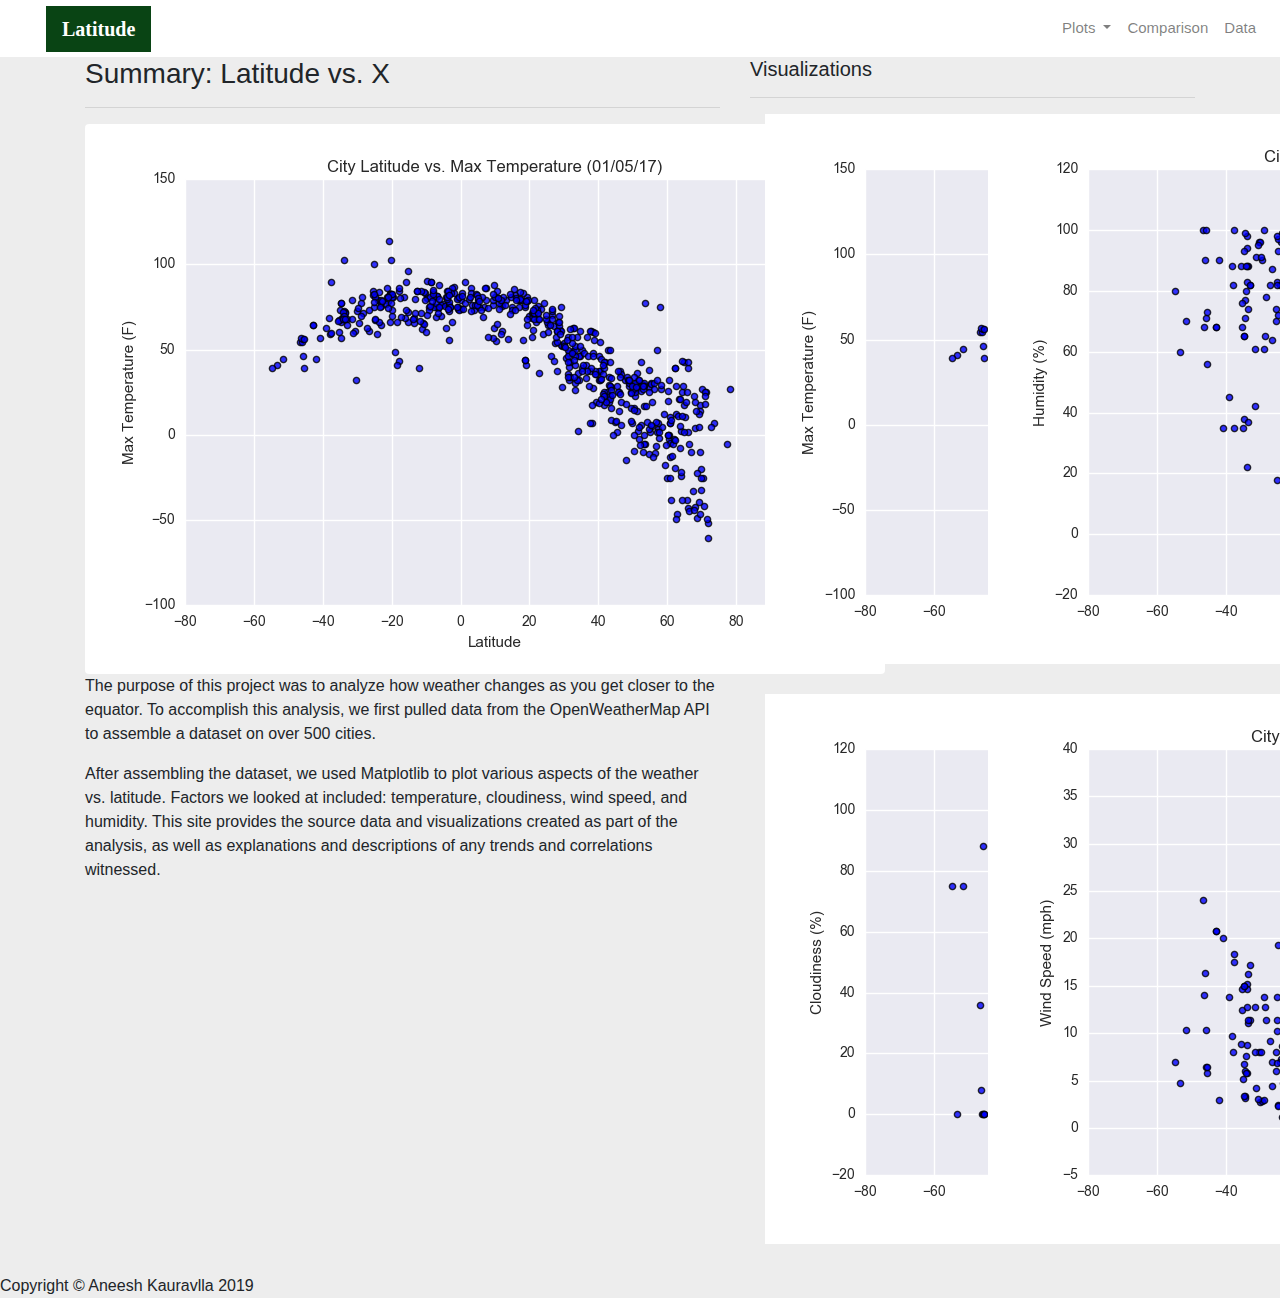
<file: Web-Design-Challenge/index.html>
<!DOCTYPE html>
<html>

<head>
  <meta charset="utf-8" />
  <meta http-equiv="X-UA-Compatible" content="IE=edge">
  <title>Bootstrap Visualization Dashboard</title>
  <meta name="viewport" content="width=device-width, initial-scale=1">

  <!-- Bootstrap & CSS Links -->
  <link rel="stylesheet" href="https://maxcdn.bootstrapcdn.com/bootstrap/4.0.0/css/bootstrap.min.css" integrity="sha384-Gn5384xqQ1aoWXA+058RXPxPg6fy4IWvTNh0E263XmFcJlSAwiGgFAW/dAiS6JXm"
    crossorigin="anonymous">

  <link rel="stylesheet" type="text/css" href="style.css">

</head>

<body>
  <!-- Nav -->
  <div class="navigation">
    <nav class="navbar navbar-expand-lg navbar-light">
      <a class="navbar-brand" style="background-color: #094414;" href="index.html">Latitude</a>
      <button class="navbar-toggler  border border-white" type="button" data-toggle="collapse" data-target="#navbarNavDropdown"
        aria-controls="navbarNavDropdown" aria-expanded="false" aria-label="Toggle navigation">
        <span class="navbar-toggler-icon"></span>
      </button>
      <div class="collapse navbar-collapse" id="navbarNavDropdown">
        <ul class="navbar-nav ml-auto">
          <li class="nav-item dropdown">
            <a class="nav-link dropdown-toggle" href="#" id="navbarDropdownMenuLink" data-toggle="dropdown"
              aria-haspopup="true" aria-expanded="false">
              Plots
            </a>
            <div class="dropdown-menu" aria-labelledby="navbarDropdownMenuLink">
              <a class="dropdown-item" href="Max_temp.html">Max Temperature</a>
              <a class="dropdown-item" href="humidity.html">Humidity</a>
              <a class="dropdown-item" href="cloudiness.html">Cloudiness</a>
              <a class="dropdown-item" href="wind_speed.html">Wind Speed</a>
            </div>
          </li>
          <li class="nav-item">
            <a class="nav-link" href="comparisons.html">Comparison</a>
          </li>
          <li class="nav-item">
            <a class="nav-link" href="data.html">Data</a>
          </li>

        </ul>
      </div>
    </nav>
  </div>
  <!-- Content Section -->
  <div class="container">
    <div class="row">
      <div class="col-lg-7 col-md-12">
        <!-- Left box  -->
        <div class="box">
          <h3 class="title">Summary: Latitude vs. X</h3>
          <hr>
          <img src="Resources/assets/images/Fig1.png" class="vizualization rounded float-left" alt="Max Temperature Graph">
          <p>The purpose of this project was to analyze how weather changes as you get closer to the equator. To
            accomplish this analysis, we first pulled data from the OpenWeatherMap API to assemble a dataset on over
            500 cities.</p>
          <p>After assembling the dataset, we used Matplotlib to plot various aspects of the weather vs. latitude.
            Factors we looked at included: temperature, cloudiness, wind speed, and humidity. This site provides the
            source data and visualizations created as part of the analysis, as well as explanations and descriptions of
            any trends and correlations witnessed.</p>
        </div>
      </div>
      <div class="col-lg-5 col-md-12">
        <!-- Right Box -->
        <div class="box">
          <h5 class="title">Visualizations</h5>
          <hr>


          <div class="container">
            <div class="row" style="padding-bottom: 30px;">
              <div class="col-6">
                <a href="max_temperature.html">
                  <img class="panel" src="Resources/assets/images/Fig1.png" alt="Max Temperature Image">
                </a>
              </div>
              <div class="col-6">
                <a href="humidity.html">
                  <img class="panel" src="Resources/assets/images/Fig2.png" alt="Humidity Graph">
                </a>
              </div>
            </div>

            <div class="row" style="padding-bottom: 30px;">
              <div class="col-6">
                <a href="cloudiness.html">
                  <img class="panel" src="Resources/assets/images/Fig3.png" alt="Cloudiness Graph">
                </a>
              </div>
              <div class="col-6">
                <a href="wind_speed.html">
                  <img class="panel" src="Resources/assets/images/Fig4.png" alt="Wind Speed Graph">
                </a>
              </div>


            </div>
          </div>


        </div>
      </div>
    </div>
  </div>
  <!-- Footer -->
  <footer>
    <div class="footer">Copyright &copy; Aneesh Kauravlla 2019</div>
  </footer>

  <!-- Bootstrap JS Links -->
  <script src="https://code.jquery.com/jquery-3.2.1.slim.min.js" integrity="sha384-KJ3o2DKtIkvYIK3UENzmM7KCkRr/rE9/Qpg6aAZGJwFDMVNA/GpGFF93hXpG5KkN"
    crossorigin="anonymous"></script>
  <script src="https://cdnjs.cloudflare.com/ajax/libs/popper.js/1.12.9/umd/popper.min.js" integrity="sha384-ApNbgh9B+Y1QKtv3Rn7W3mgPxhU9K/ScQsAP7hUibX39j7fakFPskvXusvfa0b4Q"
    crossorigin="anonymous"></script>
  <script src="https://maxcdn.bootstrapcdn.com/bootstrap/4.0.0/js/bootstrap.min.js" integrity="sha384-JZR6Spejh4U02d8jOt6vLEHfe/JQGiRRSQQxSfFWpi1MquVdAyjUar5+76PVCmYl"
    crossorigin="anonymous"></script>

</body>

</html>
</file>
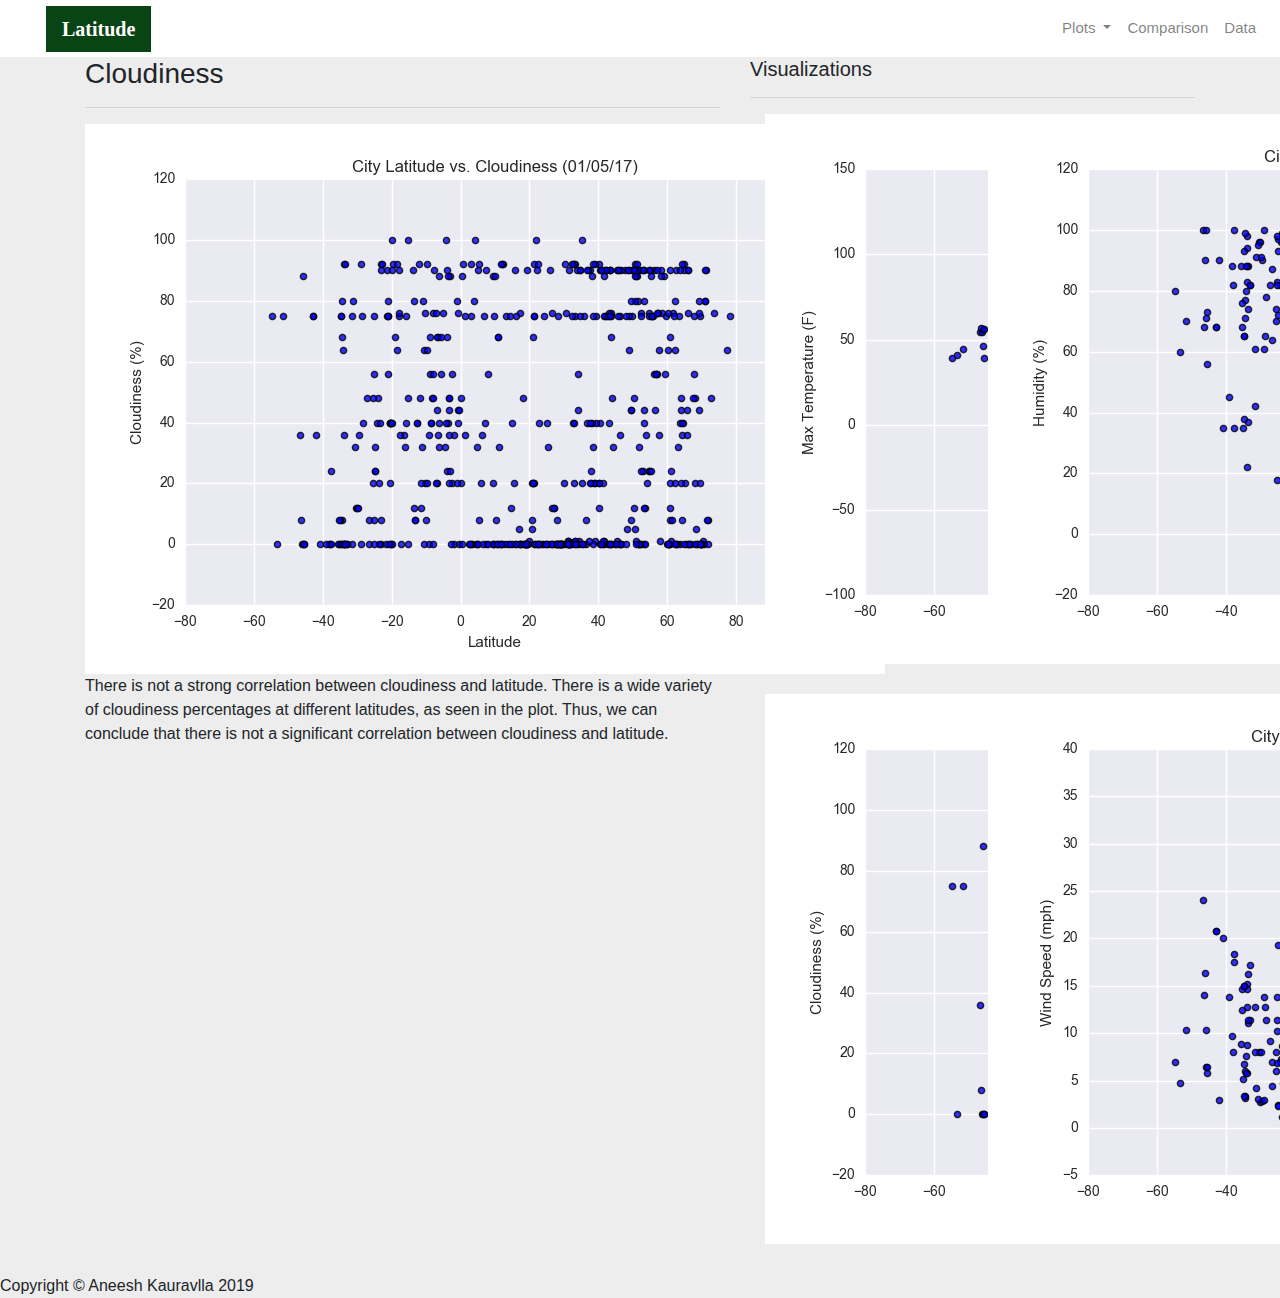
<file: Web-Design-Challenge/cloudiness.html>
<!DOCTYPE html>
<html>

<head>
  <meta charset="utf-8" />
  <meta http-equiv="X-UA-Compatible" content="IE=edge">
  <title>Bootstrap Visualization Dashboard</title>
  <meta name="viewport" content="width=device-width, initial-scale=1">

  <!-- Bootstrap & CSS Links -->
  <link rel="stylesheet" href="https://maxcdn.bootstrapcdn.com/bootstrap/4.0.0/css/bootstrap.min.css" integrity="sha384-Gn5384xqQ1aoWXA+058RXPxPg6fy4IWvTNh0E263XmFcJlSAwiGgFAW/dAiS6JXm"
    crossorigin="anonymous">

  <link rel="stylesheet" type="text/css" href="style.css">

</head>

<body>
  <!-- Nav-->
  <div class="navigation">
    <nav class="navbar navbar-expand-lg navbar-light">
      <a class="navbar-brand" style="background-color: #094414;" href="index.html">Latitude</a>
      <button class="navbar-toggler border border-white" type="button" data-toggle="collapse" data-target="#navbarNavDropdown"
        aria-controls="navbarNavDropdown" aria-expanded="false" aria-label="Toggle navigation">
        <span class="navbar-toggler-icon"></span>
      </button>
      <div class="collapse navbar-collapse" id="navbarNavDropdown">
        <ul class="navbar-nav ml-auto">
          <li class="nav-item dropdown">
            <a class="nav-link dropdown-toggle" href="#" id="navbarDropdownMenuLink" data-toggle="dropdown"
              aria-haspopup="true" aria-expanded="false">
              Plots
            </a>
            <div class="dropdown-menu" aria-labelledby="navbarDropdownMenuLink">
              <a class="dropdown-item" href="Max_temp.html">Max Temperature</a>
              <a class="dropdown-item" href="humidity.html">Humidity</a>
              <a class="dropdown-item active" href="cloudiness.html">Cloudiness</a>
              <a class="dropdown-item" href="wind_speed.html">Wind Speed</a>
            </div>
          </li>
          <li class="nav-item">
            <a class="nav-link" href="comparisons.html">Comparison</a>
          </li>
          <li class="nav-item">
            <a class="nav-link" href="data.html">Data</a>
          </li>

        </ul>
      </div>
    </nav>
  </div>
  <!-- Content -->
  <div class="container">
    <div class="row">
      <div class="col-lg-7 col-md-12">
        <!-- Left box  -->
        <div class="box">
          <h3 class="title">Cloudiness</h3>
          <hr>
          <img src="Resources/assets/images/Fig3.png" alt="Cloudines Graph">
          <p>There is not a strong correlation between cloudiness and latitude. There is a wide variety of
            cloudiness percentages at different latitudes, as seen in the plot. Thus, we can conclude that there is not a significant
            correlation between cloudiness and latitude.</p>
        </div>
      </div>
      <div class="col-lg-5 col-md-12">
        <!-- Right Box -->
        <div class="box">
          <h5 class="title">Visualizations</h5>
          <hr>


          <div class="container">
            <div class="row" style="padding-bottom: 30px;">
              <div class="col-6">
                <a href="Max_temp.html">
                  <img class="panel" src="Resources/assets/images/Fig1.png" alt="Max Temperature Image">
                </a>
              </div>
              <div class="col-6">
                <a href="humidity.html">
                  <img class="panel" src="Resources/assets/images/Fig2.png" alt="Humidity Graph">
                </a>
              </div>
            </div>

            <div class="row" style="padding-bottom: 30px;">
              <div class="col-6">
                <a href="cloudiness.html">
                  <img class="panel active" src="Resources/assets/images/Fig3.png" alt="Cloudiness Graph">
                </a>
              </div>
              <div class="col-6">
                <a href="wind_speed.html">
                  <img class="panel" src="Resources/assets/images/Fig4.png" alt="Wind Speed Graph">
                </a>
              </div>


            </div>
          </div>


        </div>
      </div>
    </div>
  </div>
  <!-- Footer -->
  <footer>
    <div class="footer">Copyright &copy; Aneesh Kauravlla 2019</div>
  </footer>

  <!-- Bootstrap JS Link's -->
  <script src="https://code.jquery.com/jquery-3.2.1.slim.min.js" integrity="sha384-KJ3o2DKtIkvYIK3UENzmM7KCkRr/rE9/Qpg6aAZGJwFDMVNA/GpGFF93hXpG5KkN"
    crossorigin="anonymous"></script>
  <script src="https://cdnjs.cloudflare.com/ajax/libs/popper.js/1.12.9/umd/popper.min.js" integrity="sha384-ApNbgh9B+Y1QKtv3Rn7W3mgPxhU9K/ScQsAP7hUibX39j7fakFPskvXusvfa0b4Q"
    crossorigin="anonymous"></script>
  <script src="https://maxcdn.bootstrapcdn.com/bootstrap/4.0.0/js/bootstrap.min.js" integrity="sha384-JZR6Spejh4U02d8jOt6vLEHfe/JQGiRRSQQxSfFWpi1MquVdAyjUar5+76PVCmYl"
    crossorigin="anonymous"></script>

</body>

</html>
</file>
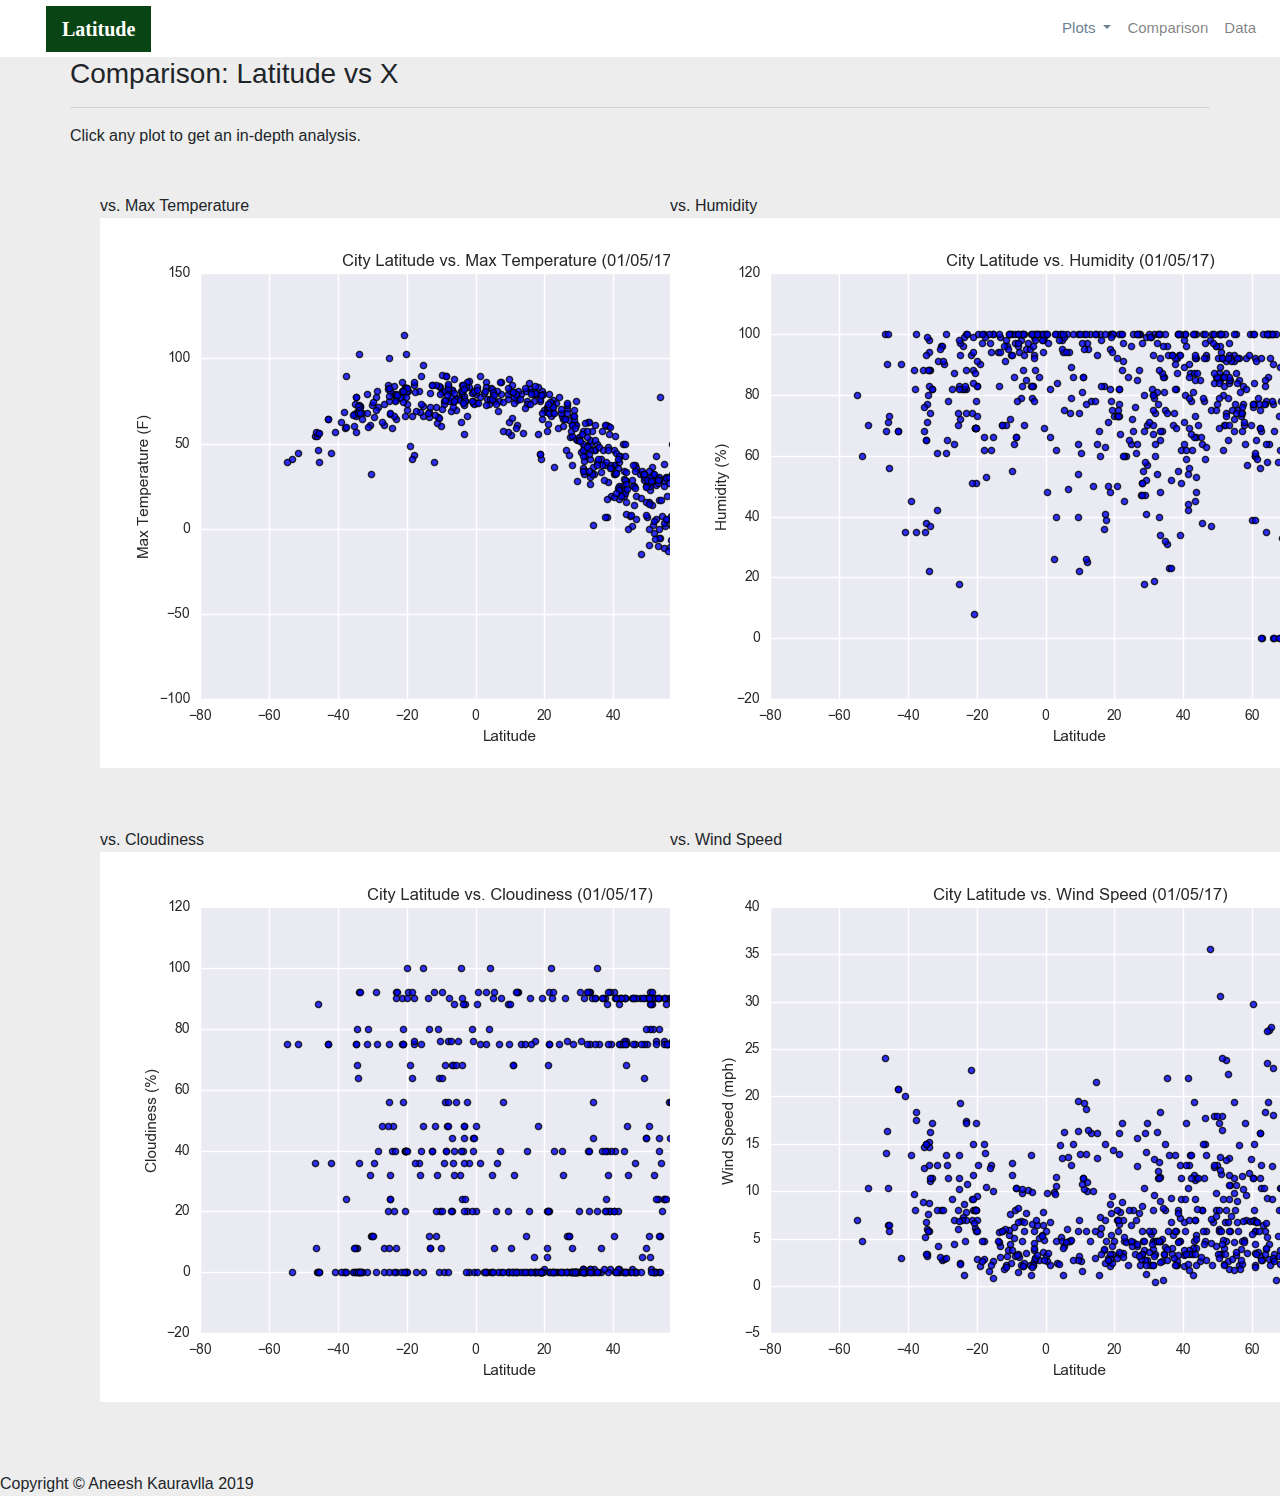
<file: Web-Design-Challenge/comparisons.html>
<!DOCTYPE html>
<html>

<head>
  <meta charset="utf-8" />
  <meta http-equiv="X-UA-Compatible" content="IE=edge">
  <title>Bootstrap Visualization Dashboard</title>
  <meta name="viewport" content="width=device-width, initial-scale=1">

  <!-- Bootstrap & CSS Links -->
  <link rel="stylesheet" href="https://maxcdn.bootstrapcdn.com/bootstrap/4.0.0/css/bootstrap.min.css" integrity="sha384-Gn5384xqQ1aoWXA+058RXPxPg6fy4IWvTNh0E263XmFcJlSAwiGgFAW/dAiS6JXm"
    crossorigin="anonymous">
    
  <link rel="stylesheet" type="text/css" href="style.css">

</head>

<body>
  <!-- Nav -->
  <div class="navigation">
    <nav class="navbar navbar-expand-lg navbar-light">
      <a class="navbar-brand" style="background-color: #094414;" href="index.html">Latitude</a>
      <button class="navbar-toggler  border border-white" type="button" data-toggle="collapse" data-target="#navbarNavDropdown"
        aria-controls="navbarNavDropdown" aria-expanded="false" aria-label="Toggle navigation">
        <span class="navbar-toggler-icon"></span>
      </button>
      <div class="collapse navbar-collapse" id="navbarNavDropdown">
        <ul class="navbar-nav ml-auto">
          <li class="nav-item dropdown">
            <a class="nav-link dropdown-toggle" href="#" id="navbarDropdownMenuLink" data-toggle="dropdown"
              aria-haspopup="true" aria-expanded="false" style="color: #6D8092">
              Plots
            </a>
            <div class="dropdown-menu" aria-labelledby="navbarDropdownMenuLink">
              <a class="dropdown-item" href="Max_temp.html">Max Temperature</a>
              <a class="dropdown-item" href="humidity.html">Humidity</a>
              <a class="dropdown-item" href="cloudiness.html">Cloudiness</a>
              <a class="dropdown-item" href="wind_speed.html">Wind Speed</a>
            </div>
          </li>
          <li class="nav-item">
            <a class="nav-link" href="comparisons.html">Comparison</a>
          </li>
          <li class="nav-item">
            <a class="nav-link" href="data.html">Data</a>
          </li>

        </ul>
      </div>
    </nav>
  </div>
  <!-- Content -->
  <div class="container">
    <div class="row">
      <div>
        <!-- box  -->
        <div class="box">
          <h3 class="title">Comparison: Latitude vs X</h3>
          <hr>
          <p>Click any plot to get an in-depth analysis.</p>
          <div class="container" style="padding-bottom: 40px;">
            <div class="row">
              <div class="col-lg-6" style="padding: 30px;">
                <div class="title">vs. Max Temperature</div>
                <a href="Max_temp.html">
                  <img class="panel" src="Resources/assets/images/Fig1.png" alt="Max Temperature Image">
                </a>
              </div>
              <div class="col-lg-6" style="padding: 30px;">
                <div class="title">vs. Humidity</div>
                <a href="humidity.html">
                  <img class="panel" src="Resources/assets/images/Fig2.png" alt="Humidity Graph">
                </a>
              </div>
            </div>

            <div class="row">
              <div class="col-lg-6" style="padding: 30px;">
                <div class="title">vs. Cloudiness</div>
                <a href="cloudiness.html">
                  <img class="panel" src="Resources/assets/images/Fig3.png" alt="Cloudiness Graph">
                </a>

              </div>
              <div class="col-lg-6" style="padding: 30px;">
                <div class="title">vs. Wind Speed</div>
                <a href="wind_speed.html">
                  <img class="panel" src="Resources/assets/images/Fig4.png" alt="Wind Speed Graph">
                </a>
              </div>
            </div>
          </div>
        </div>
      </div>
    </div>
  </div>

  <!-- Footer -->
  <footer>
    <div class="footer">Copyright &copy; Aneesh Kauravlla 2019</div>
  </footer>

  <!-- Bootstrap JS Links -->
  <script src="https://code.jquery.com/jquery-3.2.1.slim.min.js" integrity="sha384-KJ3o2DKtIkvYIK3UENzmM7KCkRr/rE9/Qpg6aAZGJwFDMVNA/GpGFF93hXpG5KkN"
    crossorigin="anonymous"></script>
  <script src="https://cdnjs.cloudflare.com/ajax/libs/popper.js/1.12.9/umd/popper.min.js" integrity="sha384-ApNbgh9B+Y1QKtv3Rn7W3mgPxhU9K/ScQsAP7hUibX39j7fakFPskvXusvfa0b4Q"
    crossorigin="anonymous"></script>
  <script src="https://maxcdn.bootstrapcdn.com/bootstrap/4.0.0/js/bootstrap.min.js" integrity="sha384-JZR6Spejh4U02d8jOt6vLEHfe/JQGiRRSQQxSfFWpi1MquVdAyjUar5+76PVCmYl"
    crossorigin="anonymous"></script>

</body>

</html>
</file>
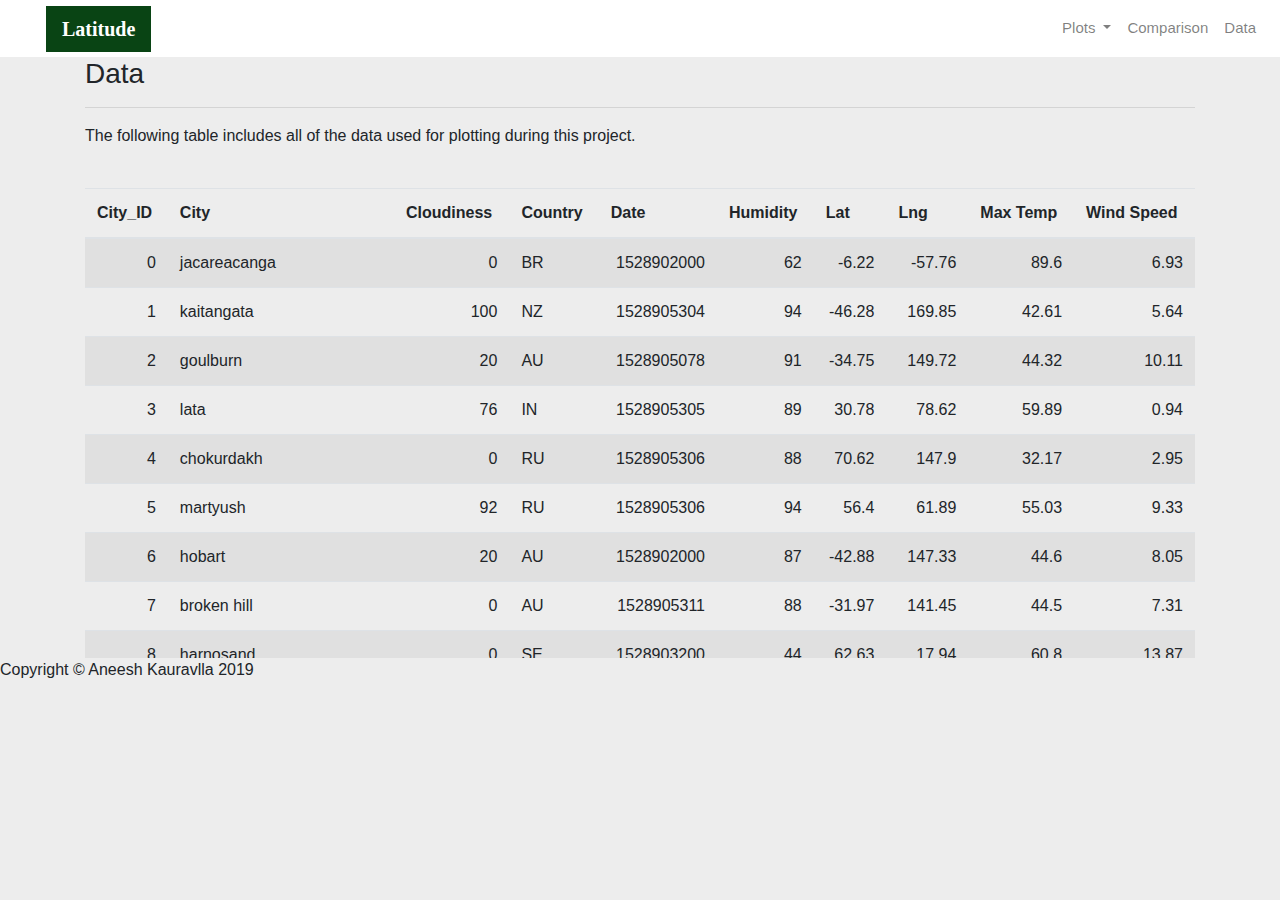
<file: Web-Design-Challenge/data.html>
<!DOCTYPE html>
<html>

<head>
  <meta charset="utf-8" />
  <meta http-equiv="X-UA-Compatible" content="IE=edge">
  <title>Bootstrap Visualization Dashboard</title>
  <meta name="viewport" content="width=device-width, initial-scale=1">

  <!-- Bootstrap & CSS Links -->
  <link rel="stylesheet" href="https://maxcdn.bootstrapcdn.com/bootstrap/4.0.0/css/bootstrap.min.css" integrity="sha384-Gn5384xqQ1aoWXA+058RXPxPg6fy4IWvTNh0E263XmFcJlSAwiGgFAW/dAiS6JXm"
    crossorigin="anonymous">

  <link rel="stylesheet" type="text/css" href="style.css">

</head>

<body>
  <!-- Nav -->
  <div class="navigation">
    <nav class="navbar navbar-expand-lg navbar-light">
      <a class="navbar-brand" style="background-color: #094414;" href="index.html">Latitude</a>
      <button class="navbar-toggler border border-white" type="button" data-toggle="collapse" data-target="#navbarNavDropdown"
        aria-controls="navbarNavDropdown" aria-expanded="false" aria-label="Toggle navigation">
        <span class="navbar-toggler-icon"></span>
      </button>
      <div class="collapse navbar-collapse" id="navbarNavDropdown">
        <ul class="navbar-nav ml-auto">
          <li class="nav-item dropdown">
            <a class="nav-link dropdown-toggle" href="#" id="navbarDropdownMenuLink" data-toggle="dropdown"
              aria-haspopup="true" aria-expanded="false">
              Plots
            </a>
            <div class="dropdown-menu" aria-labelledby="navbarDropdownMenuLink">
              <a class="dropdown-item" href="Max_temp.html">Max Temperature</a>
              <a class="dropdown-item" href="humidity.html">Humidity</a>
              <a class="dropdown-item" href="cloudiness.html">Cloudiness</a>
              <a class="dropdown-item" href="wind_speed.html">Wind Speed</a>
            </div>
          </li>
          <li class="nav-item">
            <a class="nav-link" href="comparisons.html">Comparison</a>
          </li>
          <li class="nav-item">
            <a class="nav-link" href="data.html">Data</a>
          </li>

        </ul>
      </div>
    </nav>
  </div>
  <!-- Content -->
  <div class="container">
    <div class="box">
      <h3 class="title">Data</h3>
      <hr>
      <p>The following table includes all of the data used for plotting during this project.</p>
      <br>
      <div class="table-responsive" style="overflow-x:auto; overflow-y:auto; max-height:470px; max-width: auto;">
        <table class="table table-striped">
          <thead>
            <tr>
              <th title="Field #1">City_ID</th>
              <th title="Field #2">City</th>
              <th title="Field #3">Cloudiness</th>
              <th title="Field #4">Country</th>
              <th title="Field #5">Date</th>
              <th title="Field #6">Humidity</th>
              <th title="Field #7">Lat</th>
              <th title="Field #8">Lng</th>
              <th title="Field #9">Max Temp</th>
              <th title="Field #10">Wind Speed</th>
            </tr>
          </thead>
          <tbody>
            <tr>
              <td align="right">0</td>
              <td>jacareacanga</td>
              <td align="right">0</td>
              <td>BR</td>
              <td align="right">1528902000</td>
              <td align="right">62</td>
              <td align="right">-6.22</td>
              <td align="right">-57.76</td>
              <td align="right">89.6</td>
              <td align="right">6.93</td>
            </tr>
            <tr>
              <td align="right">1</td>
              <td>kaitangata</td>
              <td align="right">100</td>
              <td>NZ</td>
              <td align="right">1528905304</td>
              <td align="right">94</td>
              <td align="right">-46.28</td>
              <td align="right">169.85</td>
              <td align="right">42.61</td>
              <td align="right">5.64</td>
            </tr>
            <tr>
              <td align="right">2</td>
              <td>goulburn</td>
              <td align="right">20</td>
              <td>AU</td>
              <td align="right">1528905078</td>
              <td align="right">91</td>
              <td align="right">-34.75</td>
              <td align="right">149.72</td>
              <td align="right">44.32</td>
              <td align="right">10.11</td>
            </tr>
            <tr>
              <td align="right">3</td>
              <td>lata</td>
              <td align="right">76</td>
              <td>IN</td>
              <td align="right">1528905305</td>
              <td align="right">89</td>
              <td align="right">30.78</td>
              <td align="right">78.62</td>
              <td align="right">59.89</td>
              <td align="right">0.94</td>
            </tr>
            <tr>
              <td align="right">4</td>
              <td>chokurdakh</td>
              <td align="right">0</td>
              <td>RU</td>
              <td align="right">1528905306</td>
              <td align="right">88</td>
              <td align="right">70.62</td>
              <td align="right">147.9</td>
              <td align="right">32.17</td>
              <td align="right">2.95</td>
            </tr>
            <tr>
              <td align="right">5</td>
              <td>martyush</td>
              <td align="right">92</td>
              <td>RU</td>
              <td align="right">1528905306</td>
              <td align="right">94</td>
              <td align="right">56.4</td>
              <td align="right">61.89</td>
              <td align="right">55.03</td>
              <td align="right">9.33</td>
            </tr>
            <tr>
              <td align="right">6</td>
              <td>hobart</td>
              <td align="right">20</td>
              <td>AU</td>
              <td align="right">1528902000</td>
              <td align="right">87</td>
              <td align="right">-42.88</td>
              <td align="right">147.33</td>
              <td align="right">44.6</td>
              <td align="right">8.05</td>
            </tr>
            <tr>
              <td align="right">7</td>
              <td>broken hill</td>
              <td align="right">0</td>
              <td>AU</td>
              <td align="right">1528905311</td>
              <td align="right">88</td>
              <td align="right">-31.97</td>
              <td align="right">141.45</td>
              <td align="right">44.5</td>
              <td align="right">7.31</td>
            </tr>
            <tr>
              <td align="right">8</td>
              <td>harnosand</td>
              <td align="right">0</td>
              <td>SE</td>
              <td align="right">1528903200</td>
              <td align="right">44</td>
              <td align="right">62.63</td>
              <td align="right">17.94</td>
              <td align="right">60.8</td>
              <td align="right">13.87</td>
            </tr>
            <tr>
              <td align="right">9</td>
              <td>tuatapere</td>
              <td align="right">0</td>
              <td>NZ</td>
              <td align="right">1528905312</td>
              <td align="right">100</td>
              <td align="right">-46.13</td>
              <td align="right">167.69</td>
              <td align="right">38.92</td>
              <td align="right">3.4</td>
            </tr>
            <tr>
              <td align="right">10</td>
              <td>puerto ayora</td>
              <td align="right">90</td>
              <td>EC</td>
              <td align="right">1528902000</td>
              <td align="right">69</td>
              <td align="right">-0.74</td>
              <td align="right">-90.35</td>
              <td align="right">77.0</td>
              <td align="right">13.87</td>
            </tr>
            <tr>
              <td align="right">11</td>
              <td>havre-saint-pierre</td>
              <td align="right">75</td>
              <td>CA</td>
              <td align="right">1528902000</td>
              <td align="right">58</td>
              <td align="right">50.23</td>
              <td align="right">-63.6</td>
              <td align="right">53.6</td>
              <td align="right">19.46</td>
            </tr>
            <tr>
              <td align="right">12</td>
              <td>punta arenas</td>
              <td align="right">0</td>
              <td>CL</td>
              <td align="right">1528902000</td>
              <td align="right">100</td>
              <td align="right">-53.16</td>
              <td align="right">-70.91</td>
              <td align="right">35.6</td>
              <td align="right">9.17</td>
            </tr>
            <tr>
              <td align="right">13</td>
              <td>tasiilaq</td>
              <td align="right">75</td>
              <td>GL</td>
              <td align="right">1528901400</td>
              <td align="right">60</td>
              <td align="right">65.61</td>
              <td align="right">-37.64</td>
              <td align="right">39.2</td>
              <td align="right">2.24</td>
            </tr>
            <tr>
              <td align="right">14</td>
              <td>chapais</td>
              <td align="right">40</td>
              <td>CA</td>
              <td align="right">1528902000</td>
              <td align="right">38</td>
              <td align="right">49.78</td>
              <td align="right">-74.86</td>
              <td align="right">59.0</td>
              <td align="right">10.29</td>
            </tr>
            <tr>
              <td align="right">15</td>
              <td>avarua</td>
              <td align="right">40</td>
              <td>CK</td>
              <td align="right">1528902000</td>
              <td align="right">56</td>
              <td align="right">-21.21</td>
              <td align="right">-159.78</td>
              <td align="right">73.4</td>
              <td align="right">10.29</td>
            </tr>
            <tr>
              <td align="right">16</td>
              <td>hofn</td>
              <td align="right">75</td>
              <td>IS</td>
              <td align="right">1528902000</td>
              <td align="right">87</td>
              <td align="right">64.25</td>
              <td align="right">-15.21</td>
              <td align="right">51.8</td>
              <td align="right">8.05</td>
            </tr>
            <tr>
              <td align="right">17</td>
              <td>yukamenskoye</td>
              <td align="right">92</td>
              <td>RU</td>
              <td align="right">1528905315</td>
              <td align="right">98</td>
              <td align="right">57.89</td>
              <td align="right">52.24</td>
              <td align="right">56.65</td>
              <td align="right">10.22</td>
            </tr>
            <tr>
              <td align="right">18</td>
              <td>khandbari</td>
              <td align="right">80</td>
              <td>NP</td>
              <td align="right">1528905315</td>
              <td align="right">67</td>
              <td align="right">27.38</td>
              <td align="right">87.21</td>
              <td align="right">44.59</td>
              <td align="right">1.39</td>
            </tr>
            <tr>
              <td align="right">19</td>
              <td>bethel</td>
              <td align="right">1</td>
              <td>US</td>
              <td align="right">1528901580</td>
              <td align="right">93</td>
              <td align="right">60.79</td>
              <td align="right">-161.76</td>
              <td align="right">44.6</td>
              <td align="right">8.05</td>
            </tr>
            <tr>
              <td align="right">20</td>
              <td>ushuaia</td>
              <td align="right">75</td>
              <td>AR</td>
              <td align="right">1528902000</td>
              <td align="right">64</td>
              <td align="right">-54.81</td>
              <td align="right">-68.31</td>
              <td align="right">41.0</td>
              <td align="right">3.36</td>
            </tr>
            <tr>
              <td align="right">21</td>
              <td>east london</td>
              <td align="right">0</td>
              <td>ZA</td>
              <td align="right">1528902000</td>
              <td align="right">37</td>
              <td align="right">-33.02</td>
              <td align="right">27.91</td>
              <td align="right">69.8</td>
              <td align="right">5.82</td>
            </tr>
            <tr>
              <td align="right">22</td>
              <td>bluff</td>
              <td align="right">76</td>
              <td>AU</td>
              <td align="right">1528905321</td>
              <td align="right">76</td>
              <td align="right">-23.58</td>
              <td align="right">149.07</td>
              <td align="right">61.96</td>
              <td align="right">4.74</td>
            </tr>
            <tr>
              <td align="right">23</td>
              <td>mount isa</td>
              <td align="right">75</td>
              <td>AU</td>
              <td align="right">1528902000</td>
              <td align="right">100</td>
              <td align="right">-20.73</td>
              <td align="right">139.49</td>
              <td align="right">64.4</td>
              <td align="right">3.29</td>
            </tr>
            <tr>
              <td align="right">24</td>
              <td>pevek</td>
              <td align="right">0</td>
              <td>RU</td>
              <td align="right">1528905321</td>
              <td align="right">71</td>
              <td align="right">69.7</td>
              <td align="right">170.27</td>
              <td align="right">36.94</td>
              <td align="right">6.98</td>
            </tr>
            <tr>
              <td align="right">25</td>
              <td>gao</td>
              <td align="right">24</td>
              <td>ML</td>
              <td align="right">1528905321</td>
              <td align="right">16</td>
              <td align="right">16.28</td>
              <td align="right">-0.04</td>
              <td align="right">110.02</td>
              <td align="right">4.97</td>
            </tr>
            <tr>
              <td align="right">26</td>
              <td>cabo san lucas</td>
              <td align="right">75</td>
              <td>MX</td>
              <td align="right">1528901160</td>
              <td align="right">74</td>
              <td align="right">22.89</td>
              <td align="right">-109.91</td>
              <td align="right">84.2</td>
              <td align="right">10.29</td>
            </tr>
            <tr>
              <td align="right">27</td>
              <td>sao filipe</td>
              <td align="right">0</td>
              <td>CV</td>
              <td align="right">1528905323</td>
              <td align="right">88</td>
              <td align="right">14.9</td>
              <td align="right">-24.5</td>
              <td align="right">75.73</td>
              <td align="right">13.02</td>
            </tr>
            <tr>
              <td align="right">28</td>
              <td>tiksi</td>
              <td align="right">44</td>
              <td>RU</td>
              <td align="right">1528905298</td>
              <td align="right">58</td>
              <td align="right">71.64</td>
              <td align="right">128.87</td>
              <td align="right">57.73</td>
              <td align="right">10.11</td>
            </tr>
            <tr>
              <td align="right">29</td>
              <td>busselton</td>
              <td align="right">92</td>
              <td>AU</td>
              <td align="right">1528905323</td>
              <td align="right">100</td>
              <td align="right">-33.64</td>
              <td align="right">115.35</td>
              <td align="right">60.43</td>
              <td align="right">10.56</td>
            </tr>
            <tr>
              <td align="right">30</td>
              <td>alofi</td>
              <td align="right">76</td>
              <td>NU</td>
              <td align="right">1528902000</td>
              <td align="right">88</td>
              <td align="right">-19.06</td>
              <td align="right">-169.92</td>
              <td align="right">71.6</td>
              <td align="right">3.36</td>
            </tr>
            <tr>
              <td align="right">31</td>
              <td>ola</td>
              <td align="right">75</td>
              <td>RU</td>
              <td align="right">1528902000</td>
              <td align="right">100</td>
              <td align="right">59.58</td>
              <td align="right">151.3</td>
              <td align="right">42.8</td>
              <td align="right">7.76</td>
            </tr>
            <tr>
              <td align="right">32</td>
              <td>atar</td>
              <td align="right">20</td>
              <td>MR</td>
              <td align="right">1528902000</td>
              <td align="right">19</td>
              <td align="right">20.52</td>
              <td align="right">-13.05</td>
              <td align="right">91.4</td>
              <td align="right">9.17</td>
            </tr>
            <tr>
              <td align="right">33</td>
              <td>rikitea</td>
              <td align="right">0</td>
              <td>PF</td>
              <td align="right">1528905325</td>
              <td align="right">100</td>
              <td align="right">-23.12</td>
              <td align="right">-134.97</td>
              <td align="right">73.57</td>
              <td align="right">8.66</td>
            </tr>
            <tr>
              <td align="right">34</td>
              <td>hermanus</td>
              <td align="right">0</td>
              <td>ZA</td>
              <td align="right">1528905325</td>
              <td align="right">24</td>
              <td align="right">-34.42</td>
              <td align="right">19.24</td>
              <td align="right">77.17</td>
              <td align="right">8.66</td>
            </tr>
            <tr>
              <td align="right">35</td>
              <td>ponta delgada</td>
              <td align="right">75</td>
              <td>PT</td>
              <td align="right">1528903800</td>
              <td align="right">88</td>
              <td align="right">37.73</td>
              <td align="right">-25.67</td>
              <td align="right">71.6</td>
              <td align="right">12.75</td>
            </tr>
            <tr>
              <td align="right">36</td>
              <td>bambari</td>
              <td align="right">24</td>
              <td>CF</td>
              <td align="right">1528905326</td>
              <td align="right">84</td>
              <td align="right">5.77</td>
              <td align="right">20.68</td>
              <td align="right">81.85</td>
              <td align="right">7.65</td>
            </tr>
            <tr>
              <td align="right">37</td>
              <td>cap malheureux</td>
              <td align="right">75</td>
              <td>MU</td>
              <td align="right">1528902000</td>
              <td align="right">69</td>
              <td align="right">-19.98</td>
              <td align="right">57.61</td>
              <td align="right">75.2</td>
              <td align="right">14.99</td>
            </tr>
            <tr>
              <td align="right">38</td>
              <td>puerto escondido</td>
              <td align="right">75</td>
              <td>MX</td>
              <td align="right">1528901100</td>
              <td align="right">65</td>
              <td align="right">15.86</td>
              <td align="right">-97.07</td>
              <td align="right">80.6</td>
              <td align="right">3.36</td>
            </tr>
            <tr>
              <td align="right">39</td>
              <td>qaanaaq</td>
              <td align="right">32</td>
              <td>GL</td>
              <td align="right">1528905330</td>
              <td align="right">100</td>
              <td align="right">77.48</td>
              <td align="right">-69.36</td>
              <td align="right">31.45</td>
              <td align="right">6.31</td>
            </tr>
            <tr>
              <td align="right">40</td>
              <td>new norfolk</td>
              <td align="right">20</td>
              <td>AU</td>
              <td align="right">1528902000</td>
              <td align="right">87</td>
              <td align="right">-42.78</td>
              <td align="right">147.06</td>
              <td align="right">44.6</td>
              <td align="right">8.05</td>
            </tr>
            <tr>
              <td align="right">41</td>
              <td>najran</td>
              <td align="right">40</td>
              <td>SA</td>
              <td align="right">1528902000</td>
              <td align="right">13</td>
              <td align="right">17.54</td>
              <td align="right">44.22</td>
              <td align="right">98.6</td>
              <td align="right">11.41</td>
            </tr>
            <tr>
              <td align="right">42</td>
              <td>isla mujeres</td>
              <td align="right">90</td>
              <td>MX</td>
              <td align="right">1528904340</td>
              <td align="right">100</td>
              <td align="right">21.23</td>
              <td align="right">-86.73</td>
              <td align="right">75.2</td>
              <td align="right">16.11</td>
            </tr>
            <tr>
              <td align="right">43</td>
              <td>mar del plata</td>
              <td align="right">0</td>
              <td>AR</td>
              <td align="right">1528905297</td>
              <td align="right">100</td>
              <td align="right">-46.43</td>
              <td align="right">-67.52</td>
              <td align="right">32.53</td>
              <td align="right">7.31</td>
            </tr>
            <tr>
              <td align="right">44</td>
              <td>provideniya</td>
              <td align="right">0</td>
              <td>RU</td>
              <td align="right">1528905332</td>
              <td align="right">91</td>
              <td align="right">64.42</td>
              <td align="right">-173.23</td>
              <td align="right">40.63</td>
              <td align="right">10.78</td>
            </tr>
            <tr>
              <td align="right">45</td>
              <td>jamestown</td>
              <td align="right">12</td>
              <td>AU</td>
              <td align="right">1528905333</td>
              <td align="right">88</td>
              <td align="right">-33.21</td>
              <td align="right">138.6</td>
              <td align="right">43.15</td>
              <td align="right">10.89</td>
            </tr>
            <tr>
              <td align="right">46</td>
              <td>medicine hat</td>
              <td align="right">20</td>
              <td>CA</td>
              <td align="right">1528902000</td>
              <td align="right">34</td>
              <td align="right">50.04</td>
              <td align="right">-110.68</td>
              <td align="right">66.2</td>
              <td align="right">14.99</td>
            </tr>
            <tr>
              <td align="right">47</td>
              <td>katsuura</td>
              <td align="right">8</td>
              <td>JP</td>
              <td align="right">1528905334</td>
              <td align="right">88</td>
              <td align="right">33.93</td>
              <td align="right">134.5</td>
              <td align="right">62.05</td>
              <td align="right">7.54</td>
            </tr>
            <tr>
              <td align="right">48</td>
              <td>aklavik</td>
              <td align="right">20</td>
              <td>CA</td>
              <td align="right">1528902000</td>
              <td align="right">53</td>
              <td align="right">68.22</td>
              <td align="right">-135.01</td>
              <td align="right">51.8</td>
              <td align="right">11.41</td>
            </tr>
            <tr>
              <td align="right">49</td>
              <td>tuktoyaktuk</td>
              <td align="right">20</td>
              <td>CA</td>
              <td align="right">1528902000</td>
              <td align="right">61</td>
              <td align="right">69.44</td>
              <td align="right">-133.03</td>
              <td align="right">46.4</td>
              <td align="right">6.93</td>
            </tr>
            <tr>
              <td align="right">50</td>
              <td>kapaa</td>
              <td align="right">90</td>
              <td>US</td>
              <td align="right">1528901760</td>
              <td align="right">88</td>
              <td align="right">22.08</td>
              <td align="right">-159.32</td>
              <td align="right">75.2</td>
              <td align="right">14.99</td>
            </tr>
            <tr>
              <td align="right">51</td>
              <td>mildura</td>
              <td align="right">0</td>
              <td>AU</td>
              <td align="right">1528905300</td>
              <td align="right">92</td>
              <td align="right">-34.18</td>
              <td align="right">142.16</td>
              <td align="right">45.67</td>
              <td align="right">9.66</td>
            </tr>
            <tr>
              <td align="right">52</td>
              <td>souillac</td>
              <td align="right">75</td>
              <td>FR</td>
              <td align="right">1528903800</td>
              <td align="right">49</td>
              <td align="right">45.6</td>
              <td align="right">-0.6</td>
              <td align="right">73.4</td>
              <td align="right">10.29</td>
            </tr>
            <tr>
              <td align="right">53</td>
              <td>lorengau</td>
              <td align="right">100</td>
              <td>PG</td>
              <td align="right">1528905336</td>
              <td align="right">100</td>
              <td align="right">-2.02</td>
              <td align="right">147.27</td>
              <td align="right">80.59</td>
              <td align="right">3.85</td>
            </tr>
            <tr>
              <td align="right">54</td>
              <td>praia</td>
              <td align="right">20</td>
              <td>BR</td>
              <td align="right">1528902000</td>
              <td align="right">47</td>
              <td align="right">-20.25</td>
              <td align="right">-43.81</td>
              <td align="right">82.4</td>
              <td align="right">3.36</td>
            </tr>
            <tr>
              <td align="right">55</td>
              <td>port alfred</td>
              <td align="right">0</td>
              <td>ZA</td>
              <td align="right">1528905338</td>
              <td align="right">50</td>
              <td align="right">-33.59</td>
              <td align="right">26.89</td>
              <td align="right">76.54</td>
              <td align="right">7.2</td>
            </tr>
            <tr>
              <td align="right">56</td>
              <td>barranca</td>
              <td align="right">0</td>
              <td>PE</td>
              <td align="right">1528905339</td>
              <td align="right">98</td>
              <td align="right">-10.75</td>
              <td align="right">-77.76</td>
              <td align="right">61.87</td>
              <td align="right">9.89</td>
            </tr>
            <tr>
              <td align="right">57</td>
              <td>nome</td>
              <td align="right">40</td>
              <td>US</td>
              <td align="right">1528902900</td>
              <td align="right">70</td>
              <td align="right">30.04</td>
              <td align="right">-94.42</td>
              <td align="right">87.8</td>
              <td align="right">3.36</td>
            </tr>
            <tr>
              <td align="right">58</td>
              <td>matay</td>
              <td align="right">0</td>
              <td>EG</td>
              <td align="right">1528905339</td>
              <td align="right">23</td>
              <td align="right">28.42</td>
              <td align="right">30.79</td>
              <td align="right">97.69</td>
              <td align="right">6.98</td>
            </tr>
            <tr>
              <td align="right">59</td>
              <td>saskylakh</td>
              <td align="right">48</td>
              <td>RU</td>
              <td align="right">1528905339</td>
              <td align="right">55</td>
              <td align="right">71.97</td>
              <td align="right">114.09</td>
              <td align="right">59.53</td>
              <td align="right">5.86</td>
            </tr>
            <tr>
              <td align="right">60</td>
              <td>itarema</td>
              <td align="right">0</td>
              <td>BR</td>
              <td align="right">1528905340</td>
              <td align="right">61</td>
              <td align="right">-2.92</td>
              <td align="right">-39.92</td>
              <td align="right">88.33</td>
              <td align="right">12.57</td>
            </tr>
            <tr>
              <td align="right">61</td>
              <td>butaritari</td>
              <td align="right">56</td>
              <td>KI</td>
              <td align="right">1528905340</td>
              <td align="right">100</td>
              <td align="right">3.07</td>
              <td align="right">172.79</td>
              <td align="right">81.13</td>
              <td align="right">7.31</td>
            </tr>
            <tr>
              <td align="right">62</td>
              <td>peniche</td>
              <td align="right">20</td>
              <td>PT</td>
              <td align="right">1528903800</td>
              <td align="right">64</td>
              <td align="right">39.36</td>
              <td align="right">-9.38</td>
              <td align="right">75.2</td>
              <td align="right">12.75</td>
            </tr>
            <tr>
              <td align="right">63</td>
              <td>beloha</td>
              <td align="right">0</td>
              <td>MG</td>
              <td align="right">1528905340</td>
              <td align="right">57</td>
              <td align="right">-25.17</td>
              <td align="right">45.06</td>
              <td align="right">71.95</td>
              <td align="right">16.37</td>
            </tr>
            <tr>
              <td align="right">64</td>
              <td>anadyr</td>
              <td align="right">0</td>
              <td>RU</td>
              <td align="right">1528902000</td>
              <td align="right">57</td>
              <td align="right">64.73</td>
              <td align="right">177.51</td>
              <td align="right">48.2</td>
              <td align="right">4.47</td>
            </tr>
            <tr>
              <td align="right">65</td>
              <td>luderitz</td>
              <td align="right">12</td>
              <td>NA</td>
              <td align="right">1528905342</td>
              <td align="right">64</td>
              <td align="right">-26.65</td>
              <td align="right">15.16</td>
              <td align="right">64.03</td>
              <td align="right">17.38</td>
            </tr>
            <tr>
              <td align="right">66</td>
              <td>rochester</td>
              <td align="right">1</td>
              <td>US</td>
              <td align="right">1528902960</td>
              <td align="right">37</td>
              <td align="right">44.02</td>
              <td align="right">-92.46</td>
              <td align="right">73.4</td>
              <td align="right">6.93</td>
            </tr>
            <tr>
              <td align="right">67</td>
              <td>bosaso</td>
              <td align="right">0</td>
              <td>SO</td>
              <td align="right">1528905347</td>
              <td align="right">86</td>
              <td align="right">11.28</td>
              <td align="right">49.18</td>
              <td align="right">89.77</td>
              <td align="right">3.96</td>
            </tr>
            <tr>
              <td align="right">68</td>
              <td>faanui</td>
              <td align="right">0</td>
              <td>PF</td>
              <td align="right">1528905347</td>
              <td align="right">100</td>
              <td align="right">-16.48</td>
              <td align="right">-151.75</td>
              <td align="right">79.96</td>
              <td align="right">11.79</td>
            </tr>
            <tr>
              <td align="right">69</td>
              <td>grindavik</td>
              <td align="right">75</td>
              <td>IS</td>
              <td align="right">1528902000</td>
              <td align="right">70</td>
              <td align="right">63.84</td>
              <td align="right">-22.43</td>
              <td align="right">48.2</td>
              <td align="right">5.82</td>
            </tr>
            <tr>
              <td align="right">70</td>
              <td>margate</td>
              <td align="right">20</td>
              <td>AU</td>
              <td align="right">1528902000</td>
              <td align="right">87</td>
              <td align="right">-43.03</td>
              <td align="right">147.26</td>
              <td align="right">44.6</td>
              <td align="right">8.05</td>
            </tr>
            <tr>
              <td align="right">71</td>
              <td>marsh harbour</td>
              <td align="right">88</td>
              <td>BS</td>
              <td align="right">1528905349</td>
              <td align="right">95</td>
              <td align="right">26.54</td>
              <td align="right">-77.06</td>
              <td align="right">82.39</td>
              <td align="right">10.0</td>
            </tr>
            <tr>
              <td align="right">72</td>
              <td>comodoro rivadavia</td>
              <td align="right">40</td>
              <td>AR</td>
              <td align="right">1528902000</td>
              <td align="right">60</td>
              <td align="right">-45.87</td>
              <td align="right">-67.48</td>
              <td align="right">42.8</td>
              <td align="right">9.17</td>
            </tr>
            <tr>
              <td align="right">73</td>
              <td>upernavik</td>
              <td align="right">92</td>
              <td>GL</td>
              <td align="right">1528905350</td>
              <td align="right">100</td>
              <td align="right">72.79</td>
              <td align="right">-56.15</td>
              <td align="right">29.29</td>
              <td align="right">3.74</td>
            </tr>
            <tr>
              <td align="right">74</td>
              <td>uige</td>
              <td align="right">0</td>
              <td>AO</td>
              <td align="right">1528905350</td>
              <td align="right">29</td>
              <td align="right">-7.61</td>
              <td align="right">15.06</td>
              <td align="right">86.8</td>
              <td align="right">3.18</td>
            </tr>
            <tr>
              <td align="right">75</td>
              <td>bredasdorp</td>
              <td align="right">0</td>
              <td>ZA</td>
              <td align="right">1528902000</td>
              <td align="right">23</td>
              <td align="right">-34.53</td>
              <td align="right">20.04</td>
              <td align="right">82.4</td>
              <td align="right">5.82</td>
            </tr>
            <tr>
              <td align="right">76</td>
              <td>bodden town</td>
              <td align="right">40</td>
              <td>KY</td>
              <td align="right">1528902000</td>
              <td align="right">78</td>
              <td align="right">19.28</td>
              <td align="right">-81.25</td>
              <td align="right">80.6</td>
              <td align="right">16.11</td>
            </tr>
            <tr>
              <td align="right">77</td>
              <td>guerrero negro</td>
              <td align="right">44</td>
              <td>MX</td>
              <td align="right">1528905350</td>
              <td align="right">88</td>
              <td align="right">27.97</td>
              <td align="right">-114.04</td>
              <td align="right">63.85</td>
              <td align="right">3.74</td>
            </tr>
            <tr>
              <td align="right">78</td>
              <td>bilma</td>
              <td align="right">0</td>
              <td>NE</td>
              <td align="right">1528905351</td>
              <td align="right">12</td>
              <td align="right">18.69</td>
              <td align="right">12.92</td>
              <td align="right">110.47</td>
              <td align="right">4.63</td>
            </tr>
            <tr>
              <td align="right">79</td>
              <td>carnarvon</td>
              <td align="right">0</td>
              <td>ZA</td>
              <td align="right">1528905351</td>
              <td align="right">30</td>
              <td align="right">-30.97</td>
              <td align="right">22.13</td>
              <td align="right">60.43</td>
              <td align="right">14.25</td>
            </tr>
            <tr>
              <td align="right">80</td>
              <td>ponta do sol</td>
              <td align="right">12</td>
              <td>BR</td>
              <td align="right">1528905352</td>
              <td align="right">72</td>
              <td align="right">-20.63</td>
              <td align="right">-46.0</td>
              <td align="right">78.25</td>
              <td align="right">3.96</td>
            </tr>
            <tr>
              <td align="right">81</td>
              <td>vila franca do campo</td>
              <td align="right">75</td>
              <td>PT</td>
              <td align="right">1528903800</td>
              <td align="right">88</td>
              <td align="right">37.72</td>
              <td align="right">-25.43</td>
              <td align="right">71.6</td>
              <td align="right">12.75</td>
            </tr>
            <tr>
              <td align="right">82</td>
              <td>puerto del rosario</td>
              <td align="right">20</td>
              <td>ES</td>
              <td align="right">1528903800</td>
              <td align="right">60</td>
              <td align="right">28.5</td>
              <td align="right">-13.86</td>
              <td align="right">73.4</td>
              <td align="right">17.22</td>
            </tr>
            <tr>
              <td align="right">83</td>
              <td>sitka</td>
              <td align="right">20</td>
              <td>US</td>
              <td align="right">1528905353</td>
              <td align="right">92</td>
              <td align="right">37.17</td>
              <td align="right">-99.65</td>
              <td align="right">74.02</td>
              <td align="right">5.97</td>
            </tr>
            <tr>
              <td align="right">84</td>
              <td>camacha</td>
              <td align="right">75</td>
              <td>PT</td>
              <td align="right">1528903800</td>
              <td align="right">72</td>
              <td align="right">33.08</td>
              <td align="right">-16.33</td>
              <td align="right">68.0</td>
              <td align="right">16.11</td>
            </tr>
            <tr>
              <td align="right">85</td>
              <td>saint-philippe</td>
              <td align="right">1</td>
              <td>CA</td>
              <td align="right">1528902900</td>
              <td align="right">54</td>
              <td align="right">45.36</td>
              <td align="right">-73.48</td>
              <td align="right">78.8</td>
              <td align="right">11.41</td>
            </tr>
            <tr>
              <td align="right">86</td>
              <td>port blair</td>
              <td align="right">92</td>
              <td>IN</td>
              <td align="right">1528905357</td>
              <td align="right">97</td>
              <td align="right">11.67</td>
              <td align="right">92.75</td>
              <td align="right">84.37</td>
              <td align="right">25.1</td>
            </tr>
            <tr>
              <td align="right">87</td>
              <td>albany</td>
              <td align="right">90</td>
              <td>US</td>
              <td align="right">1528903860</td>
              <td align="right">68</td>
              <td align="right">42.65</td>
              <td align="right">-73.75</td>
              <td align="right">69.8</td>
              <td align="right">3.36</td>
            </tr>
            <tr>
              <td align="right">88</td>
              <td>barrow</td>
              <td align="right">88</td>
              <td>AR</td>
              <td align="right">1528905182</td>
              <td align="right">72</td>
              <td align="right">-38.31</td>
              <td align="right">-60.23</td>
              <td align="right">50.26</td>
              <td align="right">8.21</td>
            </tr>
            <tr>
              <td align="right">89</td>
              <td>qorveh</td>
              <td align="right">92</td>
              <td>IR</td>
              <td align="right">1528905357</td>
              <td align="right">22</td>
              <td align="right">35.17</td>
              <td align="right">47.8</td>
              <td align="right">76.72</td>
              <td align="right">3.18</td>
            </tr>
            <tr>
              <td align="right">90</td>
              <td>san jeronimo</td>
              <td align="right">90</td>
              <td>PE</td>
              <td align="right">1528902000</td>
              <td align="right">81</td>
              <td align="right">-13.65</td>
              <td align="right">-73.37</td>
              <td align="right">46.4</td>
              <td align="right">2.39</td>
            </tr>
            <tr>
              <td align="right">91</td>
              <td>mataura</td>
              <td align="right">24</td>
              <td>NZ</td>
              <td align="right">1528905299</td>
              <td align="right">79</td>
              <td align="right">-46.19</td>
              <td align="right">168.86</td>
              <td align="right">25.69</td>
              <td align="right">3.18</td>
            </tr>
            <tr>
              <td align="right">92</td>
              <td>buala</td>
              <td align="right">64</td>
              <td>SB</td>
              <td align="right">1528905359</td>
              <td align="right">100</td>
              <td align="right">-8.15</td>
              <td align="right">159.59</td>
              <td align="right">78.7</td>
              <td align="right">4.18</td>
            </tr>
            <tr>
              <td align="right">93</td>
              <td>eyl</td>
              <td align="right">20</td>
              <td>SO</td>
              <td align="right">1528905359</td>
              <td align="right">57</td>
              <td align="right">7.98</td>
              <td align="right">49.82</td>
              <td align="right">86.62</td>
              <td align="right">22.41</td>
            </tr>
            <tr>
              <td align="right">94</td>
              <td>abu dhabi</td>
              <td align="right">0</td>
              <td>AE</td>
              <td align="right">1528902000</td>
              <td align="right">29</td>
              <td align="right">24.47</td>
              <td align="right">54.37</td>
              <td align="right">98.6</td>
              <td align="right">16.11</td>
            </tr>
            <tr>
              <td align="right">95</td>
              <td>tahe</td>
              <td align="right">92</td>
              <td>CN</td>
              <td align="right">1528905359</td>
              <td align="right">98</td>
              <td align="right">52.34</td>
              <td align="right">124.71</td>
              <td align="right">51.43</td>
              <td align="right">2.17</td>
            </tr>
            <tr>
              <td align="right">96</td>
              <td>chuy</td>
              <td align="right">80</td>
              <td>UY</td>
              <td align="right">1528905099</td>
              <td align="right">93</td>
              <td align="right">-33.69</td>
              <td align="right">-53.46</td>
              <td align="right">52.87</td>
              <td align="right">28.9</td>
            </tr>
            <tr>
              <td align="right">97</td>
              <td>dzerzhinskoye</td>
              <td align="right">8</td>
              <td>RU</td>
              <td align="right">1528905360</td>
              <td align="right">69</td>
              <td align="right">56.84</td>
              <td align="right">95.22</td>
              <td align="right">65.11</td>
              <td align="right">3.85</td>
            </tr>
            <tr>
              <td align="right">98</td>
              <td>vanavara</td>
              <td align="right">0</td>
              <td>RU</td>
              <td align="right">1528905360</td>
              <td align="right">50</td>
              <td align="right">60.35</td>
              <td align="right">102.28</td>
              <td align="right">64.21</td>
              <td align="right">5.64</td>
            </tr>
            <tr>
              <td align="right">99</td>
              <td>muros</td>
              <td align="right">40</td>
              <td>ES</td>
              <td align="right">1528903800</td>
              <td align="right">72</td>
              <td align="right">42.77</td>
              <td align="right">-9.06</td>
              <td align="right">66.2</td>
              <td align="right">10.29</td>
            </tr>
            <tr>
              <td align="right">100</td>
              <td>auchel</td>
              <td align="right">0</td>
              <td>FR</td>
              <td align="right">1528903800</td>
              <td align="right">49</td>
              <td align="right">50.51</td>
              <td align="right">2.47</td>
              <td align="right">68.0</td>
              <td align="right">3.36</td>
            </tr>
            <tr>
              <td align="right">101</td>
              <td>bubaque</td>
              <td align="right">40</td>
              <td>GW</td>
              <td align="right">1528902000</td>
              <td align="right">55</td>
              <td align="right">11.28</td>
              <td align="right">-15.83</td>
              <td align="right">91.4</td>
              <td align="right">11.41</td>
            </tr>
            <tr>
              <td align="right">102</td>
              <td>khatanga</td>
              <td align="right">8</td>
              <td>RU</td>
              <td align="right">1528905361</td>
              <td align="right">65</td>
              <td align="right">71.98</td>
              <td align="right">102.47</td>
              <td align="right">60.97</td>
              <td align="right">4.63</td>
            </tr>
            <tr>
              <td align="right">103</td>
              <td>los banos</td>
              <td align="right">1</td>
              <td>US</td>
              <td align="right">1528904100</td>
              <td align="right">67</td>
              <td align="right">37.06</td>
              <td align="right">-120.85</td>
              <td align="right">75.2</td>
              <td align="right">4.74</td>
            </tr>
            <tr>
              <td align="right">104</td>
              <td>labuhan</td>
              <td align="right">12</td>
              <td>ID</td>
              <td align="right">1528905361</td>
              <td align="right">95</td>
              <td align="right">-2.54</td>
              <td align="right">115.51</td>
              <td align="right">72.94</td>
              <td align="right">1.83</td>
            </tr>
            <tr>
              <td align="right">105</td>
              <td>saint-paul</td>
              <td align="right">75</td>
              <td>FR</td>
              <td align="right">1528903800</td>
              <td align="right">56</td>
              <td align="right">45.22</td>
              <td align="right">1.9</td>
              <td align="right">68.0</td>
              <td align="right">14.99</td>
            </tr>
            <tr>
              <td align="right">106</td>
              <td>petatlan</td>
              <td align="right">90</td>
              <td>MX</td>
              <td align="right">1528901220</td>
              <td align="right">74</td>
              <td align="right">17.52</td>
              <td align="right">-101.27</td>
              <td align="right">84.2</td>
              <td align="right">1.83</td>
            </tr>
            <tr>
              <td align="right">107</td>
              <td>baykit</td>
              <td align="right">36</td>
              <td>RU</td>
              <td align="right">1528905366</td>
              <td align="right">68</td>
              <td align="right">61.68</td>
              <td align="right">96.39</td>
              <td align="right">63.94</td>
              <td align="right">4.29</td>
            </tr>
            <tr>
              <td align="right">108</td>
              <td>dalby</td>
              <td align="right">75</td>
              <td>AU</td>
              <td align="right">1528902000</td>
              <td align="right">93</td>
              <td align="right">-27.18</td>
              <td align="right">151.26</td>
              <td align="right">53.6</td>
              <td align="right">2.24</td>
            </tr>
            <tr>
              <td align="right">109</td>
              <td>yellowknife</td>
              <td align="right">90</td>
              <td>CA</td>
              <td align="right">1528902540</td>
              <td align="right">93</td>
              <td align="right">62.45</td>
              <td align="right">-114.38</td>
              <td align="right">46.4</td>
              <td align="right">8.05</td>
            </tr>
            <tr>
              <td align="right">110</td>
              <td>hilo</td>
              <td align="right">75</td>
              <td>US</td>
              <td align="right">1528901580</td>
              <td align="right">88</td>
              <td align="right">19.71</td>
              <td align="right">-155.08</td>
              <td align="right">66.2</td>
              <td align="right">5.82</td>
            </tr>
            <tr>
              <td align="right">111</td>
              <td>turukhansk</td>
              <td align="right">36</td>
              <td>RU</td>
              <td align="right">1528905297</td>
              <td align="right">76</td>
              <td align="right">65.8</td>
              <td align="right">87.96</td>
              <td align="right">66.37</td>
              <td align="right">6.42</td>
            </tr>
            <tr>
              <td align="right">112</td>
              <td>dingle</td>
              <td align="right">68</td>
              <td>PH</td>
              <td align="right">1528905368</td>
              <td align="right">82</td>
              <td align="right">11.0</td>
              <td align="right">122.67</td>
              <td align="right">79.96</td>
              <td align="right">8.21</td>
            </tr>
            <tr>
              <td align="right">113</td>
              <td>dillon</td>
              <td align="right">1</td>
              <td>US</td>
              <td align="right">1528901580</td>
              <td align="right">44</td>
              <td align="right">45.22</td>
              <td align="right">-112.64</td>
              <td align="right">57.2</td>
              <td align="right">5.82</td>
            </tr>
            <tr>
              <td align="right">114</td>
              <td>labytnangi</td>
              <td align="right">64</td>
              <td>RU</td>
              <td align="right">1528905370</td>
              <td align="right">75</td>
              <td align="right">66.66</td>
              <td align="right">66.39</td>
              <td align="right">47.11</td>
              <td align="right">17.49</td>
            </tr>
            <tr>
              <td align="right">115</td>
              <td>gigmoto</td>
              <td align="right">36</td>
              <td>PH</td>
              <td align="right">1528905370</td>
              <td align="right">98</td>
              <td align="right">13.78</td>
              <td align="right">124.39</td>
              <td align="right">83.56</td>
              <td align="right">17.6</td>
            </tr>
            <tr>
              <td align="right">116</td>
              <td>nouakchott</td>
              <td align="right">68</td>
              <td>MR</td>
              <td align="right">1528905371</td>
              <td align="right">76</td>
              <td align="right">18.08</td>
              <td align="right">-15.98</td>
              <td align="right">76.72</td>
              <td align="right">1.39</td>
            </tr>
            <tr>
              <td align="right">117</td>
              <td>rumoi</td>
              <td align="right">92</td>
              <td>JP</td>
              <td align="right">1528905371</td>
              <td align="right">100</td>
              <td align="right">43.93</td>
              <td align="right">141.67</td>
              <td align="right">44.41</td>
              <td align="right">8.1</td>
            </tr>
            <tr>
              <td align="right">118</td>
              <td>dikson</td>
              <td align="right">32</td>
              <td>RU</td>
              <td align="right">1528905373</td>
              <td align="right">100</td>
              <td align="right">73.51</td>
              <td align="right">80.55</td>
              <td align="right">31.09</td>
              <td align="right">13.13</td>
            </tr>
            <tr>
              <td align="right">119</td>
              <td>chinsali</td>
              <td align="right">0</td>
              <td>ZM</td>
              <td align="right">1528905377</td>
              <td align="right">36</td>
              <td align="right">-10.55</td>
              <td align="right">32.07</td>
              <td align="right">73.39</td>
              <td align="right">9.22</td>
            </tr>
            <tr>
              <td align="right">120</td>
              <td>georgetown</td>
              <td align="right">75</td>
              <td>GY</td>
              <td align="right">1528902000</td>
              <td align="right">78</td>
              <td align="right">6.8</td>
              <td align="right">-58.16</td>
              <td align="right">82.4</td>
              <td align="right">9.17</td>
            </tr>
            <tr>
              <td align="right">121</td>
              <td>tooele</td>
              <td align="right">1</td>
              <td>US</td>
              <td align="right">1528902900</td>
              <td align="right">35</td>
              <td align="right">40.53</td>
              <td align="right">-112.3</td>
              <td align="right">73.4</td>
              <td align="right">9.17</td>
            </tr>
            <tr>
              <td align="right">122</td>
              <td>nikolskoye</td>
              <td align="right">40</td>
              <td>RU</td>
              <td align="right">1528902000</td>
              <td align="right">41</td>
              <td align="right">59.7</td>
              <td align="right">30.79</td>
              <td align="right">60.8</td>
              <td align="right">4.47</td>
            </tr>
            <tr>
              <td align="right">123</td>
              <td>bodo</td>
              <td align="right">80</td>
              <td>CI</td>
              <td align="right">1528905379</td>
              <td align="right">66</td>
              <td align="right">5.91</td>
              <td align="right">-4.68</td>
              <td align="right">87.7</td>
              <td align="right">8.21</td>
            </tr>
            <tr>
              <td align="right">124</td>
              <td>minador do negrao</td>
              <td align="right">32</td>
              <td>BR</td>
              <td align="right">1528905379</td>
              <td align="right">80</td>
              <td align="right">-9.31</td>
              <td align="right">-36.86</td>
              <td align="right">76.81</td>
              <td align="right">13.24</td>
            </tr>
            <tr>
              <td align="right">125</td>
              <td>sambava</td>
              <td align="right">88</td>
              <td>MG</td>
              <td align="right">1528905379</td>
              <td align="right">100</td>
              <td align="right">-14.27</td>
              <td align="right">50.17</td>
              <td align="right">77.35</td>
              <td align="right">19.73</td>
            </tr>
            <tr>
              <td align="right">126</td>
              <td>yerbogachen</td>
              <td align="right">0</td>
              <td>RU</td>
              <td align="right">1528905380</td>
              <td align="right">44</td>
              <td align="right">61.28</td>
              <td align="right">108.01</td>
              <td align="right">64.93</td>
              <td align="right">7.43</td>
            </tr>
            <tr>
              <td align="right">127</td>
              <td>kahului</td>
              <td align="right">1</td>
              <td>US</td>
              <td align="right">1528901760</td>
              <td align="right">93</td>
              <td align="right">20.89</td>
              <td align="right">-156.47</td>
              <td align="right">66.2</td>
              <td align="right">3.36</td>
            </tr>
            <tr>
              <td align="right">128</td>
              <td>clyde river</td>
              <td align="right">75</td>
              <td>CA</td>
              <td align="right">1528902660</td>
              <td align="right">100</td>
              <td align="right">70.47</td>
              <td align="right">-68.59</td>
              <td align="right">35.6</td>
              <td align="right">21.92</td>
            </tr>
            <tr>
              <td align="right">129</td>
              <td>ancud</td>
              <td align="right">20</td>
              <td>CL</td>
              <td align="right">1528905381</td>
              <td align="right">90</td>
              <td align="right">-41.87</td>
              <td align="right">-73.83</td>
              <td align="right">39.1</td>
              <td align="right">2.73</td>
            </tr>
            <tr>
              <td align="right">130</td>
              <td>beringovskiy</td>
              <td align="right">0</td>
              <td>RU</td>
              <td align="right">1528905381</td>
              <td align="right">88</td>
              <td align="right">63.05</td>
              <td align="right">179.32</td>
              <td align="right">39.37</td>
              <td align="right">3.4</td>
            </tr>
            <tr>
              <td align="right">131</td>
              <td>majene</td>
              <td align="right">32</td>
              <td>ID</td>
              <td align="right">1528905382</td>
              <td align="right">100</td>
              <td align="right">-3.54</td>
              <td align="right">118.97</td>
              <td align="right">81.85</td>
              <td align="right">11.01</td>
            </tr>
            <tr>
              <td align="right">132</td>
              <td>ahar</td>
              <td align="right">36</td>
              <td>IR</td>
              <td align="right">1528905382</td>
              <td align="right">62</td>
              <td align="right">38.48</td>
              <td align="right">47.07</td>
              <td align="right">62.77</td>
              <td align="right">3.74</td>
            </tr>
            <tr>
              <td align="right">133</td>
              <td>ilhabela</td>
              <td align="right">80</td>
              <td>BR</td>
              <td align="right">1528905382</td>
              <td align="right">98</td>
              <td align="right">-23.78</td>
              <td align="right">-45.36</td>
              <td align="right">72.85</td>
              <td align="right">2.28</td>
            </tr>
            <tr>
              <td align="right">134</td>
              <td>listvyagi</td>
              <td align="right">0</td>
              <td>RU</td>
              <td align="right">1528905382</td>
              <td align="right">78</td>
              <td align="right">53.68</td>
              <td align="right">86.95</td>
              <td align="right">65.11</td>
              <td align="right">2.06</td>
            </tr>
            <tr>
              <td align="right">135</td>
              <td>skjervoy</td>
              <td align="right">40</td>
              <td>NO</td>
              <td align="right">1528903200</td>
              <td align="right">65</td>
              <td align="right">70.03</td>
              <td align="right">20.97</td>
              <td align="right">44.6</td>
              <td align="right">10.29</td>
            </tr>
            <tr>
              <td align="right">136</td>
              <td>cape town</td>
              <td align="right">0</td>
              <td>ZA</td>
              <td align="right">1528902000</td>
              <td align="right">35</td>
              <td align="right">-33.93</td>
              <td align="right">18.42</td>
              <td align="right">73.4</td>
              <td align="right">9.17</td>
            </tr>
            <tr>
              <td align="right">137</td>
              <td>iqaluit</td>
              <td align="right">90</td>
              <td>CA</td>
              <td align="right">1528902000</td>
              <td align="right">96</td>
              <td align="right">63.75</td>
              <td align="right">-68.52</td>
              <td align="right">35.6</td>
              <td align="right">20.8</td>
            </tr>
            <tr>
              <td align="right">138</td>
              <td>fort-shevchenko</td>
              <td align="right">0</td>
              <td>KZ</td>
              <td align="right">1528905387</td>
              <td align="right">59</td>
              <td align="right">44.51</td>
              <td align="right">50.26</td>
              <td align="right">74.2</td>
              <td align="right">3.62</td>
            </tr>
            <tr>
              <td align="right">139</td>
              <td>severo-kurilsk</td>
              <td align="right">92</td>
              <td>RU</td>
              <td align="right">1528905387</td>
              <td align="right">100</td>
              <td align="right">50.68</td>
              <td align="right">156.12</td>
              <td align="right">38.02</td>
              <td align="right">16.26</td>
            </tr>
            <tr>
              <td align="right">140</td>
              <td>arraial do cabo</td>
              <td align="right">0</td>
              <td>BR</td>
              <td align="right">1528905600</td>
              <td align="right">65</td>
              <td align="right">-22.97</td>
              <td align="right">-42.02</td>
              <td align="right">80.6</td>
              <td align="right">4.7</td>
            </tr>
            <tr>
              <td align="right">141</td>
              <td>torbay</td>
              <td align="right">90</td>
              <td>CA</td>
              <td align="right">1528903560</td>
              <td align="right">93</td>
              <td align="right">47.66</td>
              <td align="right">-52.73</td>
              <td align="right">50.0</td>
              <td align="right">19.46</td>
            </tr>
            <tr>
              <td align="right">142</td>
              <td>ahipara</td>
              <td align="right">88</td>
              <td>NZ</td>
              <td align="right">1528905388</td>
              <td align="right">91</td>
              <td align="right">-35.17</td>
              <td align="right">173.16</td>
              <td align="right">56.65</td>
              <td align="right">9.66</td>
            </tr>
            <tr>
              <td align="right">143</td>
              <td>bandarbeyla</td>
              <td align="right">0</td>
              <td>SO</td>
              <td align="right">1528905389</td>
              <td align="right">79</td>
              <td align="right">9.49</td>
              <td align="right">50.81</td>
              <td align="right">79.15</td>
              <td align="right">32.93</td>
            </tr>
            <tr>
              <td align="right">144</td>
              <td>vuktyl</td>
              <td align="right">92</td>
              <td>RU</td>
              <td align="right">1528905389</td>
              <td align="right">96</td>
              <td align="right">63.86</td>
              <td align="right">57.31</td>
              <td align="right">52.6</td>
              <td align="right">7.43</td>
            </tr>
            <tr>
              <td align="right">145</td>
              <td>caravelas</td>
              <td align="right">0</td>
              <td>BR</td>
              <td align="right">1528905390</td>
              <td align="right">98</td>
              <td align="right">-17.73</td>
              <td align="right">-39.27</td>
              <td align="right">77.62</td>
              <td align="right">10.45</td>
            </tr>
            <tr>
              <td align="right">146</td>
              <td>waipawa</td>
              <td align="right">92</td>
              <td>NZ</td>
              <td align="right">1528905390</td>
              <td align="right">94</td>
              <td align="right">-39.94</td>
              <td align="right">176.59</td>
              <td align="right">50.89</td>
              <td align="right">9.44</td>
            </tr>
            <tr>
              <td align="right">147</td>
              <td>khomutovo</td>
              <td align="right">0</td>
              <td>RU</td>
              <td align="right">1528905390</td>
              <td align="right">65</td>
              <td align="right">52.85</td>
              <td align="right">37.45</td>
              <td align="right">72.31</td>
              <td align="right">5.97</td>
            </tr>
            <tr>
              <td align="right">148</td>
              <td>acajutla</td>
              <td align="right">40</td>
              <td>SV</td>
              <td align="right">1528901400</td>
              <td align="right">79</td>
              <td align="right">13.59</td>
              <td align="right">-89.83</td>
              <td align="right">84.2</td>
              <td align="right">1.12</td>
            </tr>
            <tr>
              <td align="right">149</td>
              <td>buritis</td>
              <td align="right">0</td>
              <td>BR</td>
              <td align="right">1528905391</td>
              <td align="right">53</td>
              <td align="right">-15.62</td>
              <td align="right">-46.42</td>
              <td align="right">83.74</td>
              <td align="right">6.87</td>
            </tr>
            <tr>
              <td align="right">150</td>
              <td>meulaboh</td>
              <td align="right">48</td>
              <td>ID</td>
              <td align="right">1528905392</td>
              <td align="right">100</td>
              <td align="right">4.14</td>
              <td align="right">96.13</td>
              <td align="right">82.03</td>
              <td align="right">3.4</td>
            </tr>
            <tr>
              <td align="right">151</td>
              <td>vaini</td>
              <td align="right">100</td>
              <td>IN</td>
              <td align="right">1528905392</td>
              <td align="right">98</td>
              <td align="right">15.34</td>
              <td align="right">74.49</td>
              <td align="right">70.42</td>
              <td align="right">4.29</td>
            </tr>
            <tr>
              <td align="right">152</td>
              <td>teya</td>
              <td align="right">75</td>
              <td>MX</td>
              <td align="right">1528901400</td>
              <td align="right">66</td>
              <td align="right">21.05</td>
              <td align="right">-89.07</td>
              <td align="right">86.0</td>
              <td align="right">13.87</td>
            </tr>
            <tr>
              <td align="right">153</td>
              <td>bambous virieux</td>
              <td align="right">75</td>
              <td>MU</td>
              <td align="right">1528902000</td>
              <td align="right">69</td>
              <td align="right">-20.34</td>
              <td align="right">57.76</td>
              <td align="right">75.2</td>
              <td align="right">14.99</td>
            </tr>
            <tr>
              <td align="right">154</td>
              <td>zaragoza</td>
              <td align="right">20</td>
              <td>ES</td>
              <td align="right">1528903800</td>
              <td align="right">49</td>
              <td align="right">41.65</td>
              <td align="right">-0.88</td>
              <td align="right">77.0</td>
              <td align="right">28.86</td>
            </tr>
            <tr>
              <td align="right">155</td>
              <td>thompson</td>
              <td align="right">75</td>
              <td>CA</td>
              <td align="right">1528902600</td>
              <td align="right">76</td>
              <td align="right">55.74</td>
              <td align="right">-97.86</td>
              <td align="right">57.2</td>
              <td align="right">3.36</td>
            </tr>
            <tr>
              <td align="right">156</td>
              <td>kodiak</td>
              <td align="right">1</td>
              <td>US</td>
              <td align="right">1528901580</td>
              <td align="right">50</td>
              <td align="right">39.95</td>
              <td align="right">-94.76</td>
              <td align="right">75.2</td>
              <td align="right">13.87</td>
            </tr>
            <tr>
              <td align="right">157</td>
              <td>nsanje</td>
              <td align="right">92</td>
              <td>MZ</td>
              <td align="right">1528905397</td>
              <td align="right">84</td>
              <td align="right">-16.92</td>
              <td align="right">35.26</td>
              <td align="right">70.33</td>
              <td align="right">4.18</td>
            </tr>
            <tr>
              <td align="right">158</td>
              <td>the pas</td>
              <td align="right">1</td>
              <td>CA</td>
              <td align="right">1528902000</td>
              <td align="right">63</td>
              <td align="right">53.82</td>
              <td align="right">-101.24</td>
              <td align="right">60.8</td>
              <td align="right">10.29</td>
            </tr>
            <tr>
              <td align="right">159</td>
              <td>masalli</td>
              <td align="right">12</td>
              <td>KR</td>
              <td align="right">1528902000</td>
              <td align="right">77</td>
              <td align="right">34.8</td>
              <td align="right">126.66</td>
              <td align="right">68.0</td>
              <td align="right">9.17</td>
            </tr>
            <tr>
              <td align="right">160</td>
              <td>talnakh</td>
              <td align="right">20</td>
              <td>RU</td>
              <td align="right">1528905398</td>
              <td align="right">100</td>
              <td align="right">69.49</td>
              <td align="right">88.39</td>
              <td align="right">42.79</td>
              <td align="right">3.18</td>
            </tr>
            <tr>
              <td align="right">161</td>
              <td>ilulissat</td>
              <td align="right">90</td>
              <td>GL</td>
              <td align="right">1528901400</td>
              <td align="right">97</td>
              <td align="right">69.22</td>
              <td align="right">-51.1</td>
              <td align="right">32.0</td>
              <td align="right">4.7</td>
            </tr>
            <tr>
              <td align="right">162</td>
              <td>vallenar</td>
              <td align="right">0</td>
              <td>CL</td>
              <td align="right">1528905399</td>
              <td align="right">56</td>
              <td align="right">-28.58</td>
              <td align="right">-70.76</td>
              <td align="right">54.4</td>
              <td align="right">1.28</td>
            </tr>
            <tr>
              <td align="right">163</td>
              <td>cap-aux-meules</td>
              <td align="right">40</td>
              <td>CA</td>
              <td align="right">1528902000</td>
              <td align="right">62</td>
              <td align="right">47.38</td>
              <td align="right">-61.86</td>
              <td align="right">51.8</td>
              <td align="right">20.8</td>
            </tr>
            <tr>
              <td align="right">164</td>
              <td>san quintin</td>
              <td align="right">90</td>
              <td>PH</td>
              <td align="right">1528902000</td>
              <td align="right">100</td>
              <td align="right">17.54</td>
              <td align="right">120.52</td>
              <td align="right">77.0</td>
              <td align="right">13.87</td>
            </tr>
            <tr>
              <td align="right">165</td>
              <td>victoria</td>
              <td align="right">75</td>
              <td>BN</td>
              <td align="right">1528902000</td>
              <td align="right">94</td>
              <td align="right">5.28</td>
              <td align="right">115.24</td>
              <td align="right">80.6</td>
              <td align="right">1.12</td>
            </tr>
            <tr>
              <td align="right">166</td>
              <td>okhotsk</td>
              <td align="right">12</td>
              <td>RU</td>
              <td align="right">1528905400</td>
              <td align="right">100</td>
              <td align="right">59.36</td>
              <td align="right">143.24</td>
              <td align="right">38.02</td>
              <td align="right">2.17</td>
            </tr>
            <tr>
              <td align="right">167</td>
              <td>bonavista</td>
              <td align="right">92</td>
              <td>CA</td>
              <td align="right">1528905401</td>
              <td align="right">82</td>
              <td align="right">48.65</td>
              <td align="right">-53.11</td>
              <td align="right">46.57</td>
              <td align="right">22.97</td>
            </tr>
            <tr>
              <td align="right">168</td>
              <td>manokwari</td>
              <td align="right">80</td>
              <td>ID</td>
              <td align="right">1528905401</td>
              <td align="right">100</td>
              <td align="right">-0.87</td>
              <td align="right">134.08</td>
              <td align="right">78.07</td>
              <td align="right">8.1</td>
            </tr>
            <tr>
              <td align="right">169</td>
              <td>lebu</td>
              <td align="right">92</td>
              <td>ET</td>
              <td align="right">1528905404</td>
              <td align="right">100</td>
              <td align="right">8.96</td>
              <td align="right">38.73</td>
              <td align="right">55.3</td>
              <td align="right">0.72</td>
            </tr>
            <tr>
              <td align="right">170</td>
              <td>qostanay</td>
              <td align="right">75</td>
              <td>KZ</td>
              <td align="right">1528902000</td>
              <td align="right">54</td>
              <td align="right">53.17</td>
              <td align="right">63.58</td>
              <td align="right">59.0</td>
              <td align="right">6.71</td>
            </tr>
            <tr>
              <td align="right">171</td>
              <td>victor harbor</td>
              <td align="right">75</td>
              <td>AU</td>
              <td align="right">1528902000</td>
              <td align="right">82</td>
              <td align="right">-35.55</td>
              <td align="right">138.62</td>
              <td align="right">55.4</td>
              <td align="right">17.22</td>
            </tr>
            <tr>
              <td align="right">172</td>
              <td>kamenka</td>
              <td align="right">12</td>
              <td>RU</td>
              <td align="right">1528905405</td>
              <td align="right">98</td>
              <td align="right">53.19</td>
              <td align="right">44.05</td>
              <td align="right">61.6</td>
              <td align="right">9.44</td>
            </tr>
            <tr>
              <td align="right">173</td>
              <td>cherskiy</td>
              <td align="right">8</td>
              <td>RU</td>
              <td align="right">1528905405</td>
              <td align="right">48</td>
              <td align="right">68.75</td>
              <td align="right">161.3</td>
              <td align="right">55.21</td>
              <td align="right">3.18</td>
            </tr>
            <tr>
              <td align="right">174</td>
              <td>kimbe</td>
              <td align="right">92</td>
              <td>PG</td>
              <td align="right">1528905405</td>
              <td align="right">100</td>
              <td align="right">-5.56</td>
              <td align="right">150.15</td>
              <td align="right">78.43</td>
              <td align="right">6.64</td>
            </tr>
            <tr>
              <td align="right">175</td>
              <td>guba</td>
              <td align="right">75</td>
              <td>PH</td>
              <td align="right">1528902000</td>
              <td align="right">74</td>
              <td align="right">10.43</td>
              <td align="right">123.89</td>
              <td align="right">84.2</td>
              <td align="right">8.05</td>
            </tr>
            <tr>
              <td align="right">176</td>
              <td>inuvik</td>
              <td align="right">40</td>
              <td>CA</td>
              <td align="right">1528902000</td>
              <td align="right">53</td>
              <td align="right">68.36</td>
              <td align="right">-133.71</td>
              <td align="right">51.8</td>
              <td align="right">3.36</td>
            </tr>
            <tr>
              <td align="right">177</td>
              <td>jiazi</td>
              <td align="right">20</td>
              <td>CN</td>
              <td align="right">1528902000</td>
              <td align="right">78</td>
              <td align="right">19.61</td>
              <td align="right">110.49</td>
              <td align="right">82.4</td>
              <td align="right">4.47</td>
            </tr>
            <tr>
              <td align="right">178</td>
              <td>namatanai</td>
              <td align="right">76</td>
              <td>PG</td>
              <td align="right">1528905407</td>
              <td align="right">100</td>
              <td align="right">-3.66</td>
              <td align="right">152.44</td>
              <td align="right">78.07</td>
              <td align="right">11.68</td>
            </tr>
            <tr>
              <td align="right">179</td>
              <td>port elizabeth</td>
              <td align="right">90</td>
              <td>US</td>
              <td align="right">1528903500</td>
              <td align="right">83</td>
              <td align="right">39.31</td>
              <td align="right">-74.98</td>
              <td align="right">75.2</td>
              <td align="right">9.17</td>
            </tr>
            <tr>
              <td align="right">180</td>
              <td>chilca</td>
              <td align="right">75</td>
              <td>PE</td>
              <td align="right">1528903800</td>
              <td align="right">47</td>
              <td align="right">-13.22</td>
              <td align="right">-72.34</td>
              <td align="right">55.4</td>
              <td align="right">3.36</td>
            </tr>
            <tr>
              <td align="right">181</td>
              <td>tual</td>
              <td align="right">68</td>
              <td>ID</td>
              <td align="right">1528905408</td>
              <td align="right">100</td>
              <td align="right">-5.67</td>
              <td align="right">132.75</td>
              <td align="right">79.78</td>
              <td align="right">12.12</td>
            </tr>
            <tr>
              <td align="right">182</td>
              <td>puerto colombia</td>
              <td align="right">40</td>
              <td>CO</td>
              <td align="right">1528902000</td>
              <td align="right">74</td>
              <td align="right">10.99</td>
              <td align="right">-74.96</td>
              <td align="right">87.8</td>
              <td align="right">6.93</td>
            </tr>
            <tr>
              <td align="right">183</td>
              <td>muzhi</td>
              <td align="right">0</td>
              <td>RU</td>
              <td align="right">1528905409</td>
              <td align="right">63</td>
              <td align="right">65.4</td>
              <td align="right">64.7</td>
              <td align="right">55.57</td>
              <td align="right">10.67</td>
            </tr>
            <tr>
              <td align="right">184</td>
              <td>tabuk</td>
              <td align="right">92</td>
              <td>PH</td>
              <td align="right">1528905413</td>
              <td align="right">86</td>
              <td align="right">17.41</td>
              <td align="right">121.44</td>
              <td align="right">72.4</td>
              <td align="right">1.83</td>
            </tr>
            <tr>
              <td align="right">185</td>
              <td>palauig</td>
              <td align="right">92</td>
              <td>PH</td>
              <td align="right">1528905413</td>
              <td align="right">100</td>
              <td align="right">15.44</td>
              <td align="right">119.9</td>
              <td align="right">74.11</td>
              <td align="right">10.67</td>
            </tr>
            <tr>
              <td align="right">186</td>
              <td>komsomolskiy</td>
              <td align="right">0</td>
              <td>RU</td>
              <td align="right">1528905413</td>
              <td align="right">84</td>
              <td align="right">67.55</td>
              <td align="right">63.78</td>
              <td align="right">37.39</td>
              <td align="right">9.22</td>
            </tr>
            <tr>
              <td align="right">187</td>
              <td>atuona</td>
              <td align="right">44</td>
              <td>PF</td>
              <td align="right">1528905298</td>
              <td align="right">100</td>
              <td align="right">-9.8</td>
              <td align="right">-139.03</td>
              <td align="right">79.6</td>
              <td align="right">12.91</td>
            </tr>
            <tr>
              <td align="right">188</td>
              <td>sinnamary</td>
              <td align="right">92</td>
              <td>GF</td>
              <td align="right">1528905414</td>
              <td align="right">100</td>
              <td align="right">5.38</td>
              <td align="right">-52.96</td>
              <td align="right">75.19</td>
              <td align="right">3.4</td>
            </tr>
            <tr>
              <td align="right">189</td>
              <td>kavieng</td>
              <td align="right">92</td>
              <td>PG</td>
              <td align="right">1528905414</td>
              <td align="right">100</td>
              <td align="right">-2.57</td>
              <td align="right">150.8</td>
              <td align="right">78.97</td>
              <td align="right">5.41</td>
            </tr>
            <tr>
              <td align="right">190</td>
              <td>moron</td>
              <td align="right">0</td>
              <td>VE</td>
              <td align="right">1528905415</td>
              <td align="right">70</td>
              <td align="right">10.49</td>
              <td align="right">-68.2</td>
              <td align="right">81.67</td>
              <td align="right">3.06</td>
            </tr>
            <tr>
              <td align="right">191</td>
              <td>fortuna</td>
              <td align="right">20</td>
              <td>ES</td>
              <td align="right">1528903800</td>
              <td align="right">64</td>
              <td align="right">38.18</td>
              <td align="right">-1.13</td>
              <td align="right">86.0</td>
              <td align="right">12.75</td>
            </tr>
            <tr>
              <td align="right">192</td>
              <td>pangnirtung</td>
              <td align="right">90</td>
              <td>CA</td>
              <td align="right">1528902000</td>
              <td align="right">93</td>
              <td align="right">66.15</td>
              <td align="right">-65.72</td>
              <td align="right">35.6</td>
              <td align="right">4.7</td>
            </tr>
            <tr>
              <td align="right">193</td>
              <td>paamiut</td>
              <td align="right">68</td>
              <td>GL</td>
              <td align="right">1528905416</td>
              <td align="right">100</td>
              <td align="right">61.99</td>
              <td align="right">-49.67</td>
              <td align="right">35.32</td>
              <td align="right">12.46</td>
            </tr>
            <tr>
              <td align="right">194</td>
              <td>juegang</td>
              <td align="right">36</td>
              <td>CN</td>
              <td align="right">1528905417</td>
              <td align="right">76</td>
              <td align="right">32.31</td>
              <td align="right">121.18</td>
              <td align="right">75.28</td>
              <td align="right">16.6</td>
            </tr>
            <tr>
              <td align="right">195</td>
              <td>kiama</td>
              <td align="right">0</td>
              <td>AU</td>
              <td align="right">1528905418</td>
              <td align="right">86</td>
              <td align="right">-34.67</td>
              <td align="right">150.86</td>
              <td align="right">50.44</td>
              <td align="right">6.87</td>
            </tr>
            <tr>
              <td align="right">196</td>
              <td>yamada</td>
              <td align="right">20</td>
              <td>JP</td>
              <td align="right">1528902000</td>
              <td align="right">72</td>
              <td align="right">36.58</td>
              <td align="right">137.08</td>
              <td align="right">60.8</td>
              <td align="right">14.99</td>
            </tr>
            <tr>
              <td align="right">197</td>
              <td>russell</td>
              <td align="right">0</td>
              <td>AR</td>
              <td align="right">1528902000</td>
              <td align="right">48</td>
              <td align="right">-33.01</td>
              <td align="right">-68.8</td>
              <td align="right">42.8</td>
              <td align="right">3.36</td>
            </tr>
            <tr>
              <td align="right">198</td>
              <td>port hawkesbury</td>
              <td align="right">1</td>
              <td>CA</td>
              <td align="right">1528902000</td>
              <td align="right">63</td>
              <td align="right">45.62</td>
              <td align="right">-61.36</td>
              <td align="right">64.4</td>
              <td align="right">16.11</td>
            </tr>
            <tr>
              <td align="right">199</td>
              <td>naze</td>
              <td align="right">75</td>
              <td>NG</td>
              <td align="right">1528902000</td>
              <td align="right">62</td>
              <td align="right">5.43</td>
              <td align="right">7.07</td>
              <td align="right">89.6</td>
              <td align="right">9.17</td>
            </tr>
            <tr>
              <td align="right">200</td>
              <td>namibe</td>
              <td align="right">0</td>
              <td>AO</td>
              <td align="right">1528905419</td>
              <td align="right">89</td>
              <td align="right">-15.19</td>
              <td align="right">12.15</td>
              <td align="right">74.02</td>
              <td align="right">17.49</td>
            </tr>
            <tr>
              <td align="right">201</td>
              <td>lodja</td>
              <td align="right">0</td>
              <td>CD</td>
              <td align="right">1528905419</td>
              <td align="right">20</td>
              <td align="right">-3.52</td>
              <td align="right">23.6</td>
              <td align="right">94.36</td>
              <td align="right">4.97</td>
            </tr>
            <tr>
              <td align="right">202</td>
              <td>basco</td>
              <td align="right">1</td>
              <td>US</td>
              <td align="right">1528904100</td>
              <td align="right">44</td>
              <td align="right">40.33</td>
              <td align="right">-91.2</td>
              <td align="right">77.0</td>
              <td align="right">13.87</td>
            </tr>
            <tr>
              <td align="right">203</td>
              <td>suleja</td>
              <td align="right">20</td>
              <td>NG</td>
              <td align="right">1528905420</td>
              <td align="right">74</td>
              <td align="right">9.18</td>
              <td align="right">7.18</td>
              <td align="right">87.34</td>
              <td align="right">2.95</td>
            </tr>
            <tr>
              <td align="right">204</td>
              <td>tazovskiy</td>
              <td align="right">12</td>
              <td>RU</td>
              <td align="right">1528905420</td>
              <td align="right">60</td>
              <td align="right">67.47</td>
              <td align="right">78.7</td>
              <td align="right">67.72</td>
              <td align="right">14.81</td>
            </tr>
            <tr>
              <td align="right">205</td>
              <td>waterloo</td>
              <td align="right">75</td>
              <td>CA</td>
              <td align="right">1528902000</td>
              <td align="right">78</td>
              <td align="right">43.47</td>
              <td align="right">-80.52</td>
              <td align="right">75.2</td>
              <td align="right">12.75</td>
            </tr>
            <tr>
              <td align="right">206</td>
              <td>kruisfontein</td>
              <td align="right">0</td>
              <td>ZA</td>
              <td align="right">1528905421</td>
              <td align="right">47</td>
              <td align="right">-34.0</td>
              <td align="right">24.73</td>
              <td align="right">75.82</td>
              <td align="right">8.43</td>
            </tr>
            <tr>
              <td align="right">207</td>
              <td>hithadhoo</td>
              <td align="right">12</td>
              <td>MV</td>
              <td align="right">1528905421</td>
              <td align="right">100</td>
              <td align="right">-0.6</td>
              <td align="right">73.08</td>
              <td align="right">83.65</td>
              <td align="right">6.42</td>
            </tr>
            <tr>
              <td align="right">208</td>
              <td>aqtobe</td>
              <td align="right">0</td>
              <td>KZ</td>
              <td align="right">1528902000</td>
              <td align="right">24</td>
              <td align="right">50.28</td>
              <td align="right">57.21</td>
              <td align="right">71.6</td>
              <td align="right">6.71</td>
            </tr>
            <tr>
              <td align="right">209</td>
              <td>trinidad</td>
              <td align="right">75</td>
              <td>UY</td>
              <td align="right">1528902000</td>
              <td align="right">76</td>
              <td align="right">-33.52</td>
              <td align="right">-56.9</td>
              <td align="right">50.0</td>
              <td align="right">17.22</td>
            </tr>
            <tr>
              <td align="right">210</td>
              <td>jasper</td>
              <td align="right">12</td>
              <td>US</td>
              <td align="right">1528904100</td>
              <td align="right">83</td>
              <td align="right">33.83</td>
              <td align="right">-87.28</td>
              <td align="right">78.8</td>
              <td align="right">5.19</td>
            </tr>
            <tr>
              <td align="right">211</td>
              <td>tempio pausania</td>
              <td align="right">40</td>
              <td>IT</td>
              <td align="right">1528903800</td>
              <td align="right">77</td>
              <td align="right">40.9</td>
              <td align="right">9.1</td>
              <td align="right">69.8</td>
              <td align="right">11.41</td>
            </tr>
            <tr>
              <td align="right">212</td>
              <td>kununurra</td>
              <td align="right">75</td>
              <td>AU</td>
              <td align="right">1528902000</td>
              <td align="right">73</td>
              <td align="right">-15.77</td>
              <td align="right">128.74</td>
              <td align="right">73.4</td>
              <td align="right">5.82</td>
            </tr>
            <tr>
              <td align="right">213</td>
              <td>zhob</td>
              <td align="right">0</td>
              <td>PK</td>
              <td align="right">1528905423</td>
              <td align="right">10</td>
              <td align="right">31.34</td>
              <td align="right">69.45</td>
              <td align="right">80.95</td>
              <td align="right">5.64</td>
            </tr>
            <tr>
              <td align="right">214</td>
              <td>los llanos de aridane</td>
              <td align="right">20</td>
              <td>ES</td>
              <td align="right">1528903800</td>
              <td align="right">60</td>
              <td align="right">28.66</td>
              <td align="right">-17.92</td>
              <td align="right">73.4</td>
              <td align="right">12.75</td>
            </tr>
            <tr>
              <td align="right">215</td>
              <td>nohar</td>
              <td align="right">0</td>
              <td>IN</td>
              <td align="right">1528905423</td>
              <td align="right">22</td>
              <td align="right">29.18</td>
              <td align="right">74.77</td>
              <td align="right">98.5</td>
              <td align="right">9.55</td>
            </tr>
            <tr>
              <td align="right">216</td>
              <td>sainte-suzanne</td>
              <td align="right">76</td>
              <td>CH</td>
              <td align="right">1528903800</td>
              <td align="right">48</td>
              <td align="right">47.51</td>
              <td align="right">6.77</td>
              <td align="right">66.2</td>
              <td align="right">10.29</td>
            </tr>
            <tr>
              <td align="right">217</td>
              <td>crotone</td>
              <td align="right">0</td>
              <td>IT</td>
              <td align="right">1528901400</td>
              <td align="right">42</td>
              <td align="right">39.09</td>
              <td align="right">17.12</td>
              <td align="right">82.4</td>
              <td align="right">23.04</td>
            </tr>
            <tr>
              <td align="right">218</td>
              <td>gambela</td>
              <td align="right">92</td>
              <td>ET</td>
              <td align="right">1528905424</td>
              <td align="right">94</td>
              <td align="right">8.25</td>
              <td align="right">34.59</td>
              <td align="right">68.62</td>
              <td align="right">2.95</td>
            </tr>
            <tr>
              <td align="right">219</td>
              <td>kavaratti</td>
              <td align="right">80</td>
              <td>IN</td>
              <td align="right">1528905424</td>
              <td align="right">100</td>
              <td align="right">10.57</td>
              <td align="right">72.64</td>
              <td align="right">81.67</td>
              <td align="right">22.64</td>
            </tr>
            <tr>
              <td align="right">220</td>
              <td>ust-ilimsk</td>
              <td align="right">12</td>
              <td>RU</td>
              <td align="right">1528905425</td>
              <td align="right">87</td>
              <td align="right">57.96</td>
              <td align="right">102.73</td>
              <td align="right">60.61</td>
              <td align="right">1.95</td>
            </tr>
            <tr>
              <td align="right">221</td>
              <td>leo</td>
              <td align="right">0</td>
              <td>BF</td>
              <td align="right">1528905429</td>
              <td align="right">66</td>
              <td align="right">11.1</td>
              <td align="right">-2.1</td>
              <td align="right">94.72</td>
              <td align="right">4.63</td>
            </tr>
            <tr>
              <td align="right">222</td>
              <td>totolapan</td>
              <td align="right">75</td>
              <td>MX</td>
              <td align="right">1528902840</td>
              <td align="right">77</td>
              <td align="right">18.99</td>
              <td align="right">-98.92</td>
              <td align="right">59.0</td>
              <td align="right">5.82</td>
            </tr>
            <tr>
              <td align="right">223</td>
              <td>funtua</td>
              <td align="right">44</td>
              <td>NG</td>
              <td align="right">1528905429</td>
              <td align="right">50</td>
              <td align="right">11.52</td>
              <td align="right">7.31</td>
              <td align="right">90.67</td>
              <td align="right">2.17</td>
            </tr>
            <tr>
              <td align="right">224</td>
              <td>salalah</td>
              <td align="right">75</td>
              <td>OM</td>
              <td align="right">1528901400</td>
              <td align="right">89</td>
              <td align="right">17.01</td>
              <td align="right">54.1</td>
              <td align="right">84.2</td>
              <td align="right">10.29</td>
            </tr>
            <tr>
              <td align="right">225</td>
              <td>burnie</td>
              <td align="right">92</td>
              <td>AU</td>
              <td align="right">1528905430</td>
              <td align="right">100</td>
              <td align="right">-41.05</td>
              <td align="right">145.91</td>
              <td align="right">51.88</td>
              <td align="right">21.07</td>
            </tr>
            <tr>
              <td align="right">226</td>
              <td>boulder city</td>
              <td align="right">1</td>
              <td>US</td>
              <td align="right">1528902900</td>
              <td align="right">11</td>
              <td align="right">35.98</td>
              <td align="right">-114.83</td>
              <td align="right">89.6</td>
              <td align="right">3.51</td>
            </tr>
            <tr>
              <td align="right">227</td>
              <td>massakory</td>
              <td align="right">0</td>
              <td>TD</td>
              <td align="right">1528905431</td>
              <td align="right">46</td>
              <td align="right">13.0</td>
              <td align="right">15.73</td>
              <td align="right">100.21</td>
              <td align="right">6.98</td>
            </tr>
            <tr>
              <td align="right">228</td>
              <td>arlit</td>
              <td align="right">0</td>
              <td>NE</td>
              <td align="right">1528905432</td>
              <td align="right">14</td>
              <td align="right">18.74</td>
              <td align="right">7.39</td>
              <td align="right">110.92</td>
              <td align="right">4.74</td>
            </tr>
            <tr>
              <td align="right">229</td>
              <td>zhigansk</td>
              <td align="right">0</td>
              <td>RU</td>
              <td align="right">1528905432</td>
              <td align="right">56</td>
              <td align="right">66.77</td>
              <td align="right">123.37</td>
              <td align="right">56.83</td>
              <td align="right">4.97</td>
            </tr>
            <tr>
              <td align="right">230</td>
              <td>florianopolis</td>
              <td align="right">40</td>
              <td>BR</td>
              <td align="right">1528902000</td>
              <td align="right">64</td>
              <td align="right">-27.6</td>
              <td align="right">-48.55</td>
              <td align="right">69.8</td>
              <td align="right">3.36</td>
            </tr>
            <tr>
              <td align="right">231</td>
              <td>lavrentiya</td>
              <td align="right">0</td>
              <td>RU</td>
              <td align="right">1528905432</td>
              <td align="right">76</td>
              <td align="right">65.58</td>
              <td align="right">-170.99</td>
              <td align="right">35.95</td>
              <td align="right">8.43</td>
            </tr>
            <tr>
              <td align="right">232</td>
              <td>bluefield</td>
              <td align="right">90</td>
              <td>US</td>
              <td align="right">1528902900</td>
              <td align="right">78</td>
              <td align="right">37.27</td>
              <td align="right">-81.22</td>
              <td align="right">78.8</td>
              <td align="right">11.41</td>
            </tr>
            <tr>
              <td align="right">233</td>
              <td>te anau</td>
              <td align="right">8</td>
              <td>NZ</td>
              <td align="right">1528905433</td>
              <td align="right">80</td>
              <td align="right">-45.41</td>
              <td align="right">167.72</td>
              <td align="right">27.22</td>
              <td align="right">2.84</td>
            </tr>
            <tr>
              <td align="right">234</td>
              <td>marawi</td>
              <td align="right">44</td>
              <td>PH</td>
              <td align="right">1528905433</td>
              <td align="right">99</td>
              <td align="right">8.0</td>
              <td align="right">124.29</td>
              <td align="right">66.73</td>
              <td align="right">2.28</td>
            </tr>
            <tr>
              <td align="right">235</td>
              <td>amapa</td>
              <td align="right">75</td>
              <td>HN</td>
              <td align="right">1528905600</td>
              <td align="right">83</td>
              <td align="right">15.09</td>
              <td align="right">-87.97</td>
              <td align="right">84.2</td>
              <td align="right">4.7</td>
            </tr>
            <tr>
              <td align="right">236</td>
              <td>palmer</td>
              <td align="right">75</td>
              <td>AU</td>
              <td align="right">1528902000</td>
              <td align="right">82</td>
              <td align="right">-34.85</td>
              <td align="right">139.16</td>
              <td align="right">55.4</td>
              <td align="right">17.22</td>
            </tr>
            <tr>
              <td align="right">237</td>
              <td>cidreira</td>
              <td align="right">0</td>
              <td>BR</td>
              <td align="right">1528905434</td>
              <td align="right">81</td>
              <td align="right">-30.17</td>
              <td align="right">-50.22</td>
              <td align="right">51.97</td>
              <td align="right">26.33</td>
            </tr>
            <tr>
              <td align="right">238</td>
              <td>saint-pierre</td>
              <td align="right">90</td>
              <td>FR</td>
              <td align="right">1528903800</td>
              <td align="right">67</td>
              <td align="right">48.95</td>
              <td align="right">4.24</td>
              <td align="right">66.2</td>
              <td align="right">12.75</td>
            </tr>
            <tr>
              <td align="right">239</td>
              <td>aykhal</td>
              <td align="right">32</td>
              <td>RU</td>
              <td align="right">1528905439</td>
              <td align="right">57</td>
              <td align="right">65.95</td>
              <td align="right">111.51</td>
              <td align="right">62.23</td>
              <td align="right">4.74</td>
            </tr>
            <tr>
              <td align="right">240</td>
              <td>ondangwa</td>
              <td align="right">0</td>
              <td>NA</td>
              <td align="right">1528902000</td>
              <td align="right">13</td>
              <td align="right">-17.91</td>
              <td align="right">15.98</td>
              <td align="right">84.2</td>
              <td align="right">2.24</td>
            </tr>
            <tr>
              <td align="right">241</td>
              <td>pitimbu</td>
              <td align="right">40</td>
              <td>BR</td>
              <td align="right">1528902000</td>
              <td align="right">54</td>
              <td align="right">-7.47</td>
              <td align="right">-34.81</td>
              <td align="right">84.2</td>
              <td align="right">17.22</td>
            </tr>
            <tr>
              <td align="right">242</td>
              <td>grandview</td>
              <td align="right">1</td>
              <td>US</td>
              <td align="right">1528905300</td>
              <td align="right">65</td>
              <td align="right">38.89</td>
              <td align="right">-94.53</td>
              <td align="right">80.6</td>
              <td align="right">10.29</td>
            </tr>
            <tr>
              <td align="right">243</td>
              <td>williston</td>
              <td align="right">1</td>
              <td>US</td>
              <td align="right">1528902900</td>
              <td align="right">36</td>
              <td align="right">48.15</td>
              <td align="right">-103.62</td>
              <td align="right">71.6</td>
              <td align="right">8.05</td>
            </tr>
            <tr>
              <td align="right">244</td>
              <td>maniitsoq</td>
              <td align="right">68</td>
              <td>GL</td>
              <td align="right">1528905442</td>
              <td align="right">97</td>
              <td align="right">65.42</td>
              <td align="right">-52.9</td>
              <td align="right">36.31</td>
              <td align="right">5.53</td>
            </tr>
            <tr>
              <td align="right">245</td>
              <td>krasnyy yar</td>
              <td align="right">92</td>
              <td>RU</td>
              <td align="right">1528905443</td>
              <td align="right">86</td>
              <td align="right">50.7</td>
              <td align="right">44.73</td>
              <td align="right">64.03</td>
              <td align="right">8.21</td>
            </tr>
            <tr>
              <td align="right">246</td>
              <td>nouadhibou</td>
              <td align="right">20</td>
              <td>MR</td>
              <td align="right">1528902000</td>
              <td align="right">47</td>
              <td align="right">20.93</td>
              <td align="right">-17.03</td>
              <td align="right">80.6</td>
              <td align="right">14.99</td>
            </tr>
            <tr>
              <td align="right">247</td>
              <td>buritama</td>
              <td align="right">68</td>
              <td>BR</td>
              <td align="right">1528905444</td>
              <td align="right">95</td>
              <td align="right">-21.07</td>
              <td align="right">-50.14</td>
              <td align="right">75.1</td>
              <td align="right">6.31</td>
            </tr>
            <tr>
              <td align="right">248</td>
              <td>longyearbyen</td>
              <td align="right">90</td>
              <td>NO</td>
              <td align="right">1528901400</td>
              <td align="right">86</td>
              <td align="right">78.22</td>
              <td align="right">15.63</td>
              <td align="right">33.8</td>
              <td align="right">18.34</td>
            </tr>
            <tr>
              <td align="right">249</td>
              <td>lasa</td>
              <td align="right">20</td>
              <td>CY</td>
              <td align="right">1528903800</td>
              <td align="right">74</td>
              <td align="right">34.92</td>
              <td align="right">32.53</td>
              <td align="right">80.6</td>
              <td align="right">6.93</td>
            </tr>
            <tr>
              <td align="right">250</td>
              <td>college</td>
              <td align="right">1</td>
              <td>US</td>
              <td align="right">1528901880</td>
              <td align="right">75</td>
              <td align="right">64.86</td>
              <td align="right">-147.8</td>
              <td align="right">42.8</td>
              <td align="right">3.36</td>
            </tr>
            <tr>
              <td align="right">251</td>
              <td>ust-tsilma</td>
              <td align="right">12</td>
              <td>RU</td>
              <td align="right">1528905445</td>
              <td align="right">84</td>
              <td align="right">65.44</td>
              <td align="right">52.15</td>
              <td align="right">54.4</td>
              <td align="right">3.62</td>
            </tr>
            <tr>
              <td align="right">252</td>
              <td>saint-augustin</td>
              <td align="right">64</td>
              <td>FR</td>
              <td align="right">1528903800</td>
              <td align="right">82</td>
              <td align="right">44.83</td>
              <td align="right">-0.61</td>
              <td align="right">69.8</td>
              <td align="right">12.75</td>
            </tr>
            <tr>
              <td align="right">253</td>
              <td>berlevag</td>
              <td align="right">75</td>
              <td>NO</td>
              <td align="right">1528901400</td>
              <td align="right">70</td>
              <td align="right">70.86</td>
              <td align="right">29.09</td>
              <td align="right">42.8</td>
              <td align="right">13.87</td>
            </tr>
            <tr>
              <td align="right">254</td>
              <td>havoysund</td>
              <td align="right">75</td>
              <td>NO</td>
              <td align="right">1528903200</td>
              <td align="right">87</td>
              <td align="right">71.0</td>
              <td align="right">24.66</td>
              <td align="right">42.8</td>
              <td align="right">13.87</td>
            </tr>
            <tr>
              <td align="right">255</td>
              <td>kamina</td>
              <td align="right">0</td>
              <td>CD</td>
              <td align="right">1528905450</td>
              <td align="right">23</td>
              <td align="right">-8.74</td>
              <td align="right">25.0</td>
              <td align="right">85.0</td>
              <td align="right">7.99</td>
            </tr>
            <tr>
              <td align="right">256</td>
              <td>yaan</td>
              <td align="right">48</td>
              <td>NG</td>
              <td align="right">1528905450</td>
              <td align="right">100</td>
              <td align="right">7.38</td>
              <td align="right">8.57</td>
              <td align="right">85.9</td>
              <td align="right">7.09</td>
            </tr>
            <tr>
              <td align="right">257</td>
              <td>makakilo city</td>
              <td align="right">1</td>
              <td>US</td>
              <td align="right">1528901820</td>
              <td align="right">83</td>
              <td align="right">21.35</td>
              <td align="right">-158.09</td>
              <td align="right">77.0</td>
              <td align="right">4.7</td>
            </tr>
            <tr>
              <td align="right">258</td>
              <td>along</td>
              <td align="right">100</td>
              <td>IN</td>
              <td align="right">1528905450</td>
              <td align="right">98</td>
              <td align="right">28.17</td>
              <td align="right">94.8</td>
              <td align="right">68.89</td>
              <td align="right">1.5</td>
            </tr>
            <tr>
              <td align="right">259</td>
              <td>vanimo</td>
              <td align="right">88</td>
              <td>PG</td>
              <td align="right">1528905451</td>
              <td align="right">100</td>
              <td align="right">-2.67</td>
              <td align="right">141.3</td>
              <td align="right">83.65</td>
              <td align="right">4.29</td>
            </tr>
            <tr>
              <td align="right">260</td>
              <td>hovd</td>
              <td align="right">75</td>
              <td>NO</td>
              <td align="right">1528903200</td>
              <td align="right">48</td>
              <td align="right">63.83</td>
              <td align="right">10.7</td>
              <td align="right">62.6</td>
              <td align="right">4.7</td>
            </tr>
            <tr>
              <td align="right">261</td>
              <td>la maddalena</td>
              <td align="right">40</td>
              <td>IT</td>
              <td align="right">1528903200</td>
              <td align="right">57</td>
              <td align="right">39.15</td>
              <td align="right">9.02</td>
              <td align="right">75.2</td>
              <td align="right">17.22</td>
            </tr>
            <tr>
              <td align="right">262</td>
              <td>grand gaube</td>
              <td align="right">75</td>
              <td>MU</td>
              <td align="right">1528902000</td>
              <td align="right">69</td>
              <td align="right">-20.01</td>
              <td align="right">57.66</td>
              <td align="right">75.2</td>
              <td align="right">14.99</td>
            </tr>
            <tr>
              <td align="right">263</td>
              <td>novoagansk</td>
              <td align="right">20</td>
              <td>RU</td>
              <td align="right">1528905453</td>
              <td align="right">37</td>
              <td align="right">61.94</td>
              <td align="right">76.66</td>
              <td align="right">67.81</td>
              <td align="right">8.43</td>
            </tr>
            <tr>
              <td align="right">264</td>
              <td>kearney</td>
              <td align="right">90</td>
              <td>US</td>
              <td align="right">1528902900</td>
              <td align="right">64</td>
              <td align="right">40.7</td>
              <td align="right">-99.08</td>
              <td align="right">71.6</td>
              <td align="right">14.99</td>
            </tr>
            <tr>
              <td align="right">265</td>
              <td>geraldton</td>
              <td align="right">75</td>
              <td>CA</td>
              <td align="right">1528902000</td>
              <td align="right">63</td>
              <td align="right">49.72</td>
              <td align="right">-86.95</td>
              <td align="right">62.6</td>
              <td align="right">8.05</td>
            </tr>
            <tr>
              <td align="right">266</td>
              <td>castro</td>
              <td align="right">0</td>
              <td>CL</td>
              <td align="right">1528905454</td>
              <td align="right">99</td>
              <td align="right">-42.48</td>
              <td align="right">-73.76</td>
              <td align="right">39.73</td>
              <td align="right">2.73</td>
            </tr>
            <tr>
              <td align="right">267</td>
              <td>luganville</td>
              <td align="right">92</td>
              <td>VU</td>
              <td align="right">1528905455</td>
              <td align="right">100</td>
              <td align="right">-15.51</td>
              <td align="right">167.18</td>
              <td align="right">75.19</td>
              <td align="right">4.85</td>
            </tr>
            <tr>
              <td align="right">268</td>
              <td>mahebourg</td>
              <td align="right">75</td>
              <td>MU</td>
              <td align="right">1528902000</td>
              <td align="right">69</td>
              <td align="right">-20.41</td>
              <td align="right">57.7</td>
              <td align="right">75.2</td>
              <td align="right">14.99</td>
            </tr>
            <tr>
              <td align="right">269</td>
              <td>vostok</td>
              <td align="right">44</td>
              <td>RU</td>
              <td align="right">1528905455</td>
              <td align="right">83</td>
              <td align="right">46.45</td>
              <td align="right">135.83</td>
              <td align="right">45.04</td>
              <td align="right">1.95</td>
            </tr>
            <tr>
              <td align="right">270</td>
              <td>esperance</td>
              <td align="right">75</td>
              <td>TT</td>
              <td align="right">1528902000</td>
              <td align="right">88</td>
              <td align="right">10.24</td>
              <td align="right">-61.45</td>
              <td align="right">80.6</td>
              <td align="right">12.75</td>
            </tr>
            <tr>
              <td align="right">271</td>
              <td>fare</td>
              <td align="right">0</td>
              <td>PF</td>
              <td align="right">1528905456</td>
              <td align="right">100</td>
              <td align="right">-16.7</td>
              <td align="right">-151.02</td>
              <td align="right">79.42</td>
              <td align="right">13.91</td>
            </tr>
            <tr>
              <td align="right">272</td>
              <td>toora-khem</td>
              <td align="right">92</td>
              <td>RU</td>
              <td align="right">1528905456</td>
              <td align="right">83</td>
              <td align="right">52.47</td>
              <td align="right">96.11</td>
              <td align="right">57.82</td>
              <td align="right">2.84</td>
            </tr>
            <tr>
              <td align="right">273</td>
              <td>santa rita</td>
              <td align="right">36</td>
              <td>VE</td>
              <td align="right">1528905458</td>
              <td align="right">64</td>
              <td align="right">10.21</td>
              <td align="right">-67.56</td>
              <td align="right">83.65</td>
              <td align="right">2.73</td>
            </tr>
            <tr>
              <td align="right">274</td>
              <td>west bay</td>
              <td align="right">40</td>
              <td>GB</td>
              <td align="right">1528903200</td>
              <td align="right">77</td>
              <td align="right">50.71</td>
              <td align="right">-2.76</td>
              <td align="right">68.0</td>
              <td align="right">12.75</td>
            </tr>
            <tr>
              <td align="right">275</td>
              <td>gamba</td>
              <td align="right">92</td>
              <td>CN</td>
              <td align="right">1528905459</td>
              <td align="right">91</td>
              <td align="right">28.28</td>
              <td align="right">88.52</td>
              <td align="right">32.35</td>
              <td align="right">2.28</td>
            </tr>
            <tr>
              <td align="right">276</td>
              <td>rudnya</td>
              <td align="right">92</td>
              <td>RU</td>
              <td align="right">1528905459</td>
              <td align="right">88</td>
              <td align="right">50.8</td>
              <td align="right">44.56</td>
              <td align="right">63.31</td>
              <td align="right">7.65</td>
            </tr>
            <tr>
              <td align="right">277</td>
              <td>norman wells</td>
              <td align="right">90</td>
              <td>CA</td>
              <td align="right">1528902000</td>
              <td align="right">65</td>
              <td align="right">65.28</td>
              <td align="right">-126.83</td>
              <td align="right">44.6</td>
              <td align="right">5.82</td>
            </tr>
            <tr>
              <td align="right">278</td>
              <td>salinas</td>
              <td align="right">1</td>
              <td>US</td>
              <td align="right">1528904100</td>
              <td align="right">67</td>
              <td align="right">36.67</td>
              <td align="right">-121.66</td>
              <td align="right">60.8</td>
              <td align="right">3.62</td>
            </tr>
            <tr>
              <td align="right">279</td>
              <td>ugoofaaru</td>
              <td align="right">80</td>
              <td>MV</td>
              <td align="right">1528905461</td>
              <td align="right">100</td>
              <td align="right">5.67</td>
              <td align="right">73.0</td>
              <td align="right">82.93</td>
              <td align="right">8.77</td>
            </tr>
            <tr>
              <td align="right">280</td>
              <td>kiunga</td>
              <td align="right">88</td>
              <td>PG</td>
              <td align="right">1528905464</td>
              <td align="right">94</td>
              <td align="right">-6.12</td>
              <td align="right">141.3</td>
              <td align="right">74.29</td>
              <td align="right">2.06</td>
            </tr>
            <tr>
              <td align="right">281</td>
              <td>koumac</td>
              <td align="right">76</td>
              <td>NC</td>
              <td align="right">1528905465</td>
              <td align="right">96</td>
              <td align="right">-20.56</td>
              <td align="right">164.28</td>
              <td align="right">67.9</td>
              <td align="right">4.07</td>
            </tr>
            <tr>
              <td align="right">282</td>
              <td>adre</td>
              <td align="right">20</td>
              <td>TD</td>
              <td align="right">1528905465</td>
              <td align="right">16</td>
              <td align="right">13.47</td>
              <td align="right">22.2</td>
              <td align="right">103.27</td>
              <td align="right">8.66</td>
            </tr>
            <tr>
              <td align="right">283</td>
              <td>ahtopol</td>
              <td align="right">0</td>
              <td>BG</td>
              <td align="right">1528903800</td>
              <td align="right">57</td>
              <td align="right">42.1</td>
              <td align="right">27.94</td>
              <td align="right">77.0</td>
              <td align="right">13.87</td>
            </tr>
            <tr>
              <td align="right">284</td>
              <td>slantsy</td>
              <td align="right">0</td>
              <td>RU</td>
              <td align="right">1528905466</td>
              <td align="right">55</td>
              <td align="right">59.12</td>
              <td align="right">28.09</td>
              <td align="right">62.5</td>
              <td align="right">4.18</td>
            </tr>
            <tr>
              <td align="right">285</td>
              <td>mallaig</td>
              <td align="right">92</td>
              <td>GB</td>
              <td align="right">1528905466</td>
              <td align="right">99</td>
              <td align="right">57.01</td>
              <td align="right">-5.83</td>
              <td align="right">53.95</td>
              <td align="right">24.09</td>
            </tr>
            <tr>
              <td align="right">286</td>
              <td>auch</td>
              <td align="right">40</td>
              <td>FR</td>
              <td align="right">1528903800</td>
              <td align="right">56</td>
              <td align="right">43.65</td>
              <td align="right">0.59</td>
              <td align="right">73.4</td>
              <td align="right">10.29</td>
            </tr>
            <tr>
              <td align="right">287</td>
              <td>pathein</td>
              <td align="right">92</td>
              <td>MM</td>
              <td align="right">1528905467</td>
              <td align="right">96</td>
              <td align="right">16.78</td>
              <td align="right">94.73</td>
              <td align="right">76.9</td>
              <td align="right">14.81</td>
            </tr>
            <tr>
              <td align="right">288</td>
              <td>maceio</td>
              <td align="right">75</td>
              <td>BR</td>
              <td align="right">1528905600</td>
              <td align="right">88</td>
              <td align="right">-9.67</td>
              <td align="right">-35.74</td>
              <td align="right">75.2</td>
              <td align="right">6.93</td>
            </tr>
            <tr>
              <td align="right">289</td>
              <td>oloron-sainte-marie</td>
              <td align="right">88</td>
              <td>FR</td>
              <td align="right">1528903800</td>
              <td align="right">93</td>
              <td align="right">43.19</td>
              <td align="right">-0.61</td>
              <td align="right">68.0</td>
              <td align="right">11.41</td>
            </tr>
            <tr>
              <td align="right">290</td>
              <td>isangel</td>
              <td align="right">68</td>
              <td>VU</td>
              <td align="right">1528905468</td>
              <td align="right">100</td>
              <td align="right">-19.55</td>
              <td align="right">169.27</td>
              <td align="right">74.2</td>
              <td align="right">14.36</td>
            </tr>
            <tr>
              <td align="right">291</td>
              <td>manglaur</td>
              <td align="right">0</td>
              <td>IN</td>
              <td align="right">1528905468</td>
              <td align="right">64</td>
              <td align="right">29.79</td>
              <td align="right">77.88</td>
              <td align="right">82.57</td>
              <td align="right">2.39</td>
            </tr>
            <tr>
              <td align="right">292</td>
              <td>wenling</td>
              <td align="right">92</td>
              <td>CN</td>
              <td align="right">1528905468</td>
              <td align="right">95</td>
              <td align="right">28.38</td>
              <td align="right">121.38</td>
              <td align="right">74.56</td>
              <td align="right">3.96</td>
            </tr>
            <tr>
              <td align="right">293</td>
              <td>pak phanang</td>
              <td align="right">48</td>
              <td>TH</td>
              <td align="right">1528905469</td>
              <td align="right">93</td>
              <td align="right">8.35</td>
              <td align="right">100.2</td>
              <td align="right">85.99</td>
              <td align="right">10.22</td>
            </tr>
            <tr>
              <td align="right">294</td>
              <td>aksay</td>
              <td align="right">0</td>
              <td>RU</td>
              <td align="right">1528905469</td>
              <td align="right">21</td>
              <td align="right">47.27</td>
              <td align="right">39.86</td>
              <td align="right">87.43</td>
              <td align="right">3.74</td>
            </tr>
            <tr>
              <td align="right">295</td>
              <td>baghdad</td>
              <td align="right">0</td>
              <td>IQ</td>
              <td align="right">1528902000</td>
              <td align="right">14</td>
              <td align="right">33.3</td>
              <td align="right">44.38</td>
              <td align="right">104.0</td>
              <td align="right">4.7</td>
            </tr>
            <tr>
              <td align="right">296</td>
              <td>fort nelson</td>
              <td align="right">90</td>
              <td>CA</td>
              <td align="right">1528902000</td>
              <td align="right">86</td>
              <td align="right">58.81</td>
              <td align="right">-122.69</td>
              <td align="right">41.0</td>
              <td align="right">9.17</td>
            </tr>
            <tr>
              <td align="right">297</td>
              <td>fuerte olimpo</td>
              <td align="right">92</td>
              <td>BR</td>
              <td align="right">1528905470</td>
              <td align="right">75</td>
              <td align="right">-21.04</td>
              <td align="right">-57.87</td>
              <td align="right">60.97</td>
              <td align="right">12.8</td>
            </tr>
            <tr>
              <td align="right">298</td>
              <td>bandarban</td>
              <td align="right">90</td>
              <td>BD</td>
              <td align="right">1528902000</td>
              <td align="right">94</td>
              <td align="right">22.2</td>
              <td align="right">92.22</td>
              <td align="right">80.6</td>
              <td align="right">13.87</td>
            </tr>
            <tr>
              <td align="right">299</td>
              <td>mao</td>
              <td align="right">40</td>
              <td>DO</td>
              <td align="right">1528902000</td>
              <td align="right">62</td>
              <td align="right">19.55</td>
              <td align="right">-71.08</td>
              <td align="right">89.6</td>
              <td align="right">12.75</td>
            </tr>
            <tr>
              <td align="right">300</td>
              <td>christchurch</td>
              <td align="right">100</td>
              <td>NZ</td>
              <td align="right">1528903800</td>
              <td align="right">93</td>
              <td align="right">-43.53</td>
              <td align="right">172.64</td>
              <td align="right">48.2</td>
              <td align="right">8.05</td>
            </tr>
            <tr>
              <td align="right">301</td>
              <td>goderich</td>
              <td align="right">32</td>
              <td>CA</td>
              <td align="right">1528905435</td>
              <td align="right">88</td>
              <td align="right">43.74</td>
              <td align="right">-81.71</td>
              <td align="right">68.17</td>
              <td align="right">11.45</td>
            </tr>
            <tr>
              <td align="right">302</td>
              <td>kizema</td>
              <td align="right">56</td>
              <td>RU</td>
              <td align="right">1528905476</td>
              <td align="right">66</td>
              <td align="right">61.11</td>
              <td align="right">44.83</td>
              <td align="right">53.86</td>
              <td align="right">18.39</td>
            </tr>
            <tr>
              <td align="right">303</td>
              <td>quatre cocos</td>
              <td align="right">75</td>
              <td>MU</td>
              <td align="right">1528902000</td>
              <td align="right">69</td>
              <td align="right">-20.21</td>
              <td align="right">57.76</td>
              <td align="right">75.2</td>
              <td align="right">14.99</td>
            </tr>
            <tr>
              <td align="right">304</td>
              <td>kalur kot</td>
              <td align="right">44</td>
              <td>PK</td>
              <td align="right">1528905476</td>
              <td align="right">41</td>
              <td align="right">32.16</td>
              <td align="right">71.27</td>
              <td align="right">91.03</td>
              <td align="right">1.95</td>
            </tr>
            <tr>
              <td align="right">305</td>
              <td>singaraja</td>
              <td align="right">64</td>
              <td>ID</td>
              <td align="right">1528905476</td>
              <td align="right">100</td>
              <td align="right">-8.11</td>
              <td align="right">115.08</td>
              <td align="right">66.73</td>
              <td align="right">1.95</td>
            </tr>
            <tr>
              <td align="right">306</td>
              <td>coquimbo</td>
              <td align="right">0</td>
              <td>CL</td>
              <td align="right">1528902000</td>
              <td align="right">62</td>
              <td align="right">-29.95</td>
              <td align="right">-71.34</td>
              <td align="right">53.6</td>
              <td align="right">8.05</td>
            </tr>
            <tr>
              <td align="right">307</td>
              <td>urengoy</td>
              <td align="right">12</td>
              <td>RU</td>
              <td align="right">1528905477</td>
              <td align="right">59</td>
              <td align="right">65.96</td>
              <td align="right">78.37</td>
              <td align="right">69.25</td>
              <td align="right">12.24</td>
            </tr>
            <tr>
              <td align="right">308</td>
              <td>yaypan</td>
              <td align="right">24</td>
              <td>UZ</td>
              <td align="right">1528905477</td>
              <td align="right">43</td>
              <td align="right">40.38</td>
              <td align="right">70.82</td>
              <td align="right">76.54</td>
              <td align="right">3.62</td>
            </tr>
            <tr>
              <td align="right">309</td>
              <td>seoul</td>
              <td align="right">75</td>
              <td>KR</td>
              <td align="right">1528902000</td>
              <td align="right">68</td>
              <td align="right">37.57</td>
              <td align="right">126.98</td>
              <td align="right">71.6</td>
              <td align="right">3.36</td>
            </tr>
            <tr>
              <td align="right">310</td>
              <td>acopiara</td>
              <td align="right">0</td>
              <td>BR</td>
              <td align="right">1528905477</td>
              <td align="right">51</td>
              <td align="right">-6.09</td>
              <td align="right">-39.45</td>
              <td align="right">83.2</td>
              <td align="right">11.23</td>
            </tr>
            <tr>
              <td align="right">311</td>
              <td>warrnambool</td>
              <td align="right">76</td>
              <td>AU</td>
              <td align="right">1528905363</td>
              <td align="right">100</td>
              <td align="right">-38.38</td>
              <td align="right">142.48</td>
              <td align="right">51.43</td>
              <td align="right">17.72</td>
            </tr>
            <tr>
              <td align="right">312</td>
              <td>phan thiet</td>
              <td align="right">36</td>
              <td>VN</td>
              <td align="right">1528905478</td>
              <td align="right">100</td>
              <td align="right">10.93</td>
              <td align="right">108.1</td>
              <td align="right">78.61</td>
              <td align="right">10.0</td>
            </tr>
            <tr>
              <td align="right">313</td>
              <td>ilebo</td>
              <td align="right">12</td>
              <td>CD</td>
              <td align="right">1528905478</td>
              <td align="right">22</td>
              <td align="right">-4.33</td>
              <td align="right">20.59</td>
              <td align="right">94.72</td>
              <td align="right">5.19</td>
            </tr>
            <tr>
              <td align="right">314</td>
              <td>kijang</td>
              <td align="right">40</td>
              <td>KR</td>
              <td align="right">1528902000</td>
              <td align="right">72</td>
              <td align="right">35.24</td>
              <td align="right">129.21</td>
              <td align="right">68.0</td>
              <td align="right">13.87</td>
            </tr>
            <tr>
              <td align="right">315</td>
              <td>krasnogorsk</td>
              <td align="right">75</td>
              <td>RU</td>
              <td align="right">1528902000</td>
              <td align="right">59</td>
              <td align="right">55.82</td>
              <td align="right">37.34</td>
              <td align="right">69.8</td>
              <td align="right">13.42</td>
            </tr>
            <tr>
              <td align="right">316</td>
              <td>husavik</td>
              <td align="right">44</td>
              <td>CA</td>
              <td align="right">1528905479</td>
              <td align="right">72</td>
              <td align="right">50.56</td>
              <td align="right">-96.99</td>
              <td align="right">67.27</td>
              <td align="right">7.31</td>
            </tr>
            <tr>
              <td align="right">317</td>
              <td>araouane</td>
              <td align="right">0</td>
              <td>ML</td>
              <td align="right">1528905479</td>
              <td align="right">15</td>
              <td align="right">18.9</td>
              <td align="right">-3.53</td>
              <td align="right">111.46</td>
              <td align="right">5.75</td>
            </tr>
            <tr>
              <td align="right">318</td>
              <td>tilichiki</td>
              <td align="right">0</td>
              <td>RU</td>
              <td align="right">1528905480</td>
              <td align="right">88</td>
              <td align="right">60.47</td>
              <td align="right">166.1</td>
              <td align="right">37.93</td>
              <td align="right">2.62</td>
            </tr>
            <tr>
              <td align="right">319</td>
              <td>bosobolo</td>
              <td align="right">20</td>
              <td>CD</td>
              <td align="right">1528905481</td>
              <td align="right">70</td>
              <td align="right">4.19</td>
              <td align="right">19.88</td>
              <td align="right">84.19</td>
              <td align="right">6.42</td>
            </tr>
            <tr>
              <td align="right">320</td>
              <td>villarrobledo</td>
              <td align="right">0</td>
              <td>ES</td>
              <td align="right">1528905482</td>
              <td align="right">28</td>
              <td align="right">39.27</td>
              <td align="right">-2.6</td>
              <td align="right">76.99</td>
              <td align="right">12.01</td>
            </tr>
            <tr>
              <td align="right">321</td>
              <td>ribeira grande</td>
              <td align="right">40</td>
              <td>PT</td>
              <td align="right">1528903800</td>
              <td align="right">83</td>
              <td align="right">38.52</td>
              <td align="right">-28.7</td>
              <td align="right">75.2</td>
              <td align="right">11.41</td>
            </tr>
            <tr>
              <td align="right">322</td>
              <td>shakawe</td>
              <td align="right">0</td>
              <td>BW</td>
              <td align="right">1528905485</td>
              <td align="right">23</td>
              <td align="right">-18.36</td>
              <td align="right">21.84</td>
              <td align="right">73.93</td>
              <td align="right">5.19</td>
            </tr>
            <tr>
              <td align="right">323</td>
              <td>nemuro</td>
              <td align="right">80</td>
              <td>JP</td>
              <td align="right">1528905486</td>
              <td align="right">100</td>
              <td align="right">43.32</td>
              <td align="right">145.57</td>
              <td align="right">48.64</td>
              <td align="right">17.83</td>
            </tr>
            <tr>
              <td align="right">324</td>
              <td>miramar</td>
              <td align="right">0</td>
              <td>CR</td>
              <td align="right">1528902000</td>
              <td align="right">61</td>
              <td align="right">10.09</td>
              <td align="right">-84.73</td>
              <td align="right">80.6</td>
              <td align="right">3.36</td>
            </tr>
            <tr>
              <td align="right">325</td>
              <td>kerman</td>
              <td align="right">20</td>
              <td>IR</td>
              <td align="right">1528902000</td>
              <td align="right">5</td>
              <td align="right">30.29</td>
              <td align="right">57.06</td>
              <td align="right">91.4</td>
              <td align="right">13.87</td>
            </tr>
            <tr>
              <td align="right">326</td>
              <td>davidson</td>
              <td align="right">40</td>
              <td>US</td>
              <td align="right">1528905600</td>
              <td align="right">65</td>
              <td align="right">35.5</td>
              <td align="right">-80.85</td>
              <td align="right">78.8</td>
              <td align="right">4.7</td>
            </tr>
            <tr>
              <td align="right">327</td>
              <td>oksfjord</td>
              <td align="right">40</td>
              <td>NO</td>
              <td align="right">1528903200</td>
              <td align="right">65</td>
              <td align="right">70.24</td>
              <td align="right">22.35</td>
              <td align="right">46.4</td>
              <td align="right">10.29</td>
            </tr>
            <tr>
              <td align="right">328</td>
              <td>wattegama</td>
              <td align="right">92</td>
              <td>LK</td>
              <td align="right">1528905487</td>
              <td align="right">97</td>
              <td align="right">7.35</td>
              <td align="right">80.68</td>
              <td align="right">71.41</td>
              <td align="right">5.75</td>
            </tr>
            <tr>
              <td align="right">329</td>
              <td>inyonga</td>
              <td align="right">0</td>
              <td>TZ</td>
              <td align="right">1528905487</td>
              <td align="right">32</td>
              <td align="right">-6.72</td>
              <td align="right">32.06</td>
              <td align="right">79.42</td>
              <td align="right">3.18</td>
            </tr>
            <tr>
              <td align="right">330</td>
              <td>saint george</td>
              <td align="right">40</td>
              <td>GR</td>
              <td align="right">1528903200</td>
              <td align="right">54</td>
              <td align="right">39.45</td>
              <td align="right">22.34</td>
              <td align="right">80.6</td>
              <td align="right">8.05</td>
            </tr>
            <tr>
              <td align="right">331</td>
              <td>jabinyanah</td>
              <td align="right">0</td>
              <td>TN</td>
              <td align="right">1528902000</td>
              <td align="right">47</td>
              <td align="right">35.03</td>
              <td align="right">10.91</td>
              <td align="right">80.6</td>
              <td align="right">13.87</td>
            </tr>
            <tr>
              <td align="right">332</td>
              <td>siddipet</td>
              <td align="right">56</td>
              <td>IN</td>
              <td align="right">1528905488</td>
              <td align="right">58</td>
              <td align="right">18.1</td>
              <td align="right">78.85</td>
              <td align="right">84.1</td>
              <td align="right">11.68</td>
            </tr>
            <tr>
              <td align="right">333</td>
              <td>praia da vitoria</td>
              <td align="right">40</td>
              <td>PT</td>
              <td align="right">1528902000</td>
              <td align="right">78</td>
              <td align="right">38.73</td>
              <td align="right">-27.07</td>
              <td align="right">75.2</td>
              <td align="right">10.22</td>
            </tr>
            <tr>
              <td align="right">334</td>
              <td>duluth</td>
              <td align="right">1</td>
              <td>US</td>
              <td align="right">1528904100</td>
              <td align="right">46</td>
              <td align="right">46.77</td>
              <td align="right">-92.13</td>
              <td align="right">73.4</td>
              <td align="right">8.05</td>
            </tr>
            <tr>
              <td align="right">335</td>
              <td>oistins</td>
              <td align="right">20</td>
              <td>BB</td>
              <td align="right">1528902000</td>
              <td align="right">66</td>
              <td align="right">13.07</td>
              <td align="right">-59.53</td>
              <td align="right">86.0</td>
              <td align="right">25.28</td>
            </tr>
            <tr>
              <td align="right">336</td>
              <td>san onofre</td>
              <td align="right">0</td>
              <td>CO</td>
              <td align="right">1528905495</td>
              <td align="right">93</td>
              <td align="right">9.74</td>
              <td align="right">-75.52</td>
              <td align="right">86.44</td>
              <td align="right">5.3</td>
            </tr>
            <tr>
              <td align="right">337</td>
              <td>avera</td>
              <td align="right">90</td>
              <td>US</td>
              <td align="right">1528904100</td>
              <td align="right">83</td>
              <td align="right">33.19</td>
              <td align="right">-82.53</td>
              <td align="right">78.8</td>
              <td align="right">3.74</td>
            </tr>
            <tr>
              <td align="right">338</td>
              <td>alizai</td>
              <td align="right">0</td>
              <td>PK</td>
              <td align="right">1528905496</td>
              <td align="right">30</td>
              <td align="right">33.94</td>
              <td align="right">71.55</td>
              <td align="right">89.77</td>
              <td align="right">3.29</td>
            </tr>
            <tr>
              <td align="right">339</td>
              <td>bela</td>
              <td align="right">36</td>
              <td>PK</td>
              <td align="right">1528905496</td>
              <td align="right">29</td>
              <td align="right">26.23</td>
              <td align="right">66.31</td>
              <td align="right">93.37</td>
              <td align="right">10.33</td>
            </tr>
            <tr>
              <td align="right">340</td>
              <td>kalas</td>
              <td align="right">0</td>
              <td>PK</td>
              <td align="right">1528903800</td>
              <td align="right">25</td>
              <td align="right">33.49</td>
              <td align="right">72.96</td>
              <td align="right">98.6</td>
              <td align="right">4.97</td>
            </tr>
            <tr>
              <td align="right">341</td>
              <td>gisborne</td>
              <td align="right">12</td>
              <td>NZ</td>
              <td align="right">1528905498</td>
              <td align="right">86</td>
              <td align="right">-38.66</td>
              <td align="right">178.02</td>
              <td align="right">52.6</td>
              <td align="right">10.67</td>
            </tr>
            <tr>
              <td align="right">342</td>
              <td>yuryevets</td>
              <td align="right">24</td>
              <td>RU</td>
              <td align="right">1528905498</td>
              <td align="right">69</td>
              <td align="right">57.32</td>
              <td align="right">43.11</td>
              <td align="right">60.7</td>
              <td align="right">15.03</td>
            </tr>
            <tr>
              <td align="right">343</td>
              <td>bundaberg</td>
              <td align="right">88</td>
              <td>AU</td>
              <td align="right">1528905498</td>
              <td align="right">100</td>
              <td align="right">-24.87</td>
              <td align="right">152.35</td>
              <td align="right">64.66</td>
              <td align="right">12.01</td>
            </tr>
            <tr>
              <td align="right">344</td>
              <td>griffith</td>
              <td align="right">80</td>
              <td>AU</td>
              <td align="right">1528905499</td>
              <td align="right">90</td>
              <td align="right">-34.29</td>
              <td align="right">146.06</td>
              <td align="right">50.62</td>
              <td align="right">8.88</td>
            </tr>
            <tr>
              <td align="right">345</td>
              <td>raudeberg</td>
              <td align="right">75</td>
              <td>NO</td>
              <td align="right">1528903200</td>
              <td align="right">71</td>
              <td align="right">61.99</td>
              <td align="right">5.14</td>
              <td align="right">60.8</td>
              <td align="right">11.41</td>
            </tr>
            <tr>
              <td align="right">346</td>
              <td>rio gallegos</td>
              <td align="right">20</td>
              <td>AR</td>
              <td align="right">1528902000</td>
              <td align="right">86</td>
              <td align="right">-51.62</td>
              <td align="right">-69.22</td>
              <td align="right">33.8</td>
              <td align="right">5.82</td>
            </tr>
            <tr>
              <td align="right">347</td>
              <td>antalaha</td>
              <td align="right">88</td>
              <td>MG</td>
              <td align="right">1528905500</td>
              <td align="right">85</td>
              <td align="right">-14.9</td>
              <td align="right">50.28</td>
              <td align="right">75.01</td>
              <td align="right">14.14</td>
            </tr>
            <tr>
              <td align="right">348</td>
              <td>houma</td>
              <td align="right">0</td>
              <td>CN</td>
              <td align="right">1528905500</td>
              <td align="right">58</td>
              <td align="right">35.63</td>
              <td align="right">111.36</td>
              <td align="right">62.32</td>
              <td align="right">2.51</td>
            </tr>
            <tr>
              <td align="right">349</td>
              <td>verkhoyansk</td>
              <td align="right">0</td>
              <td>RU</td>
              <td align="right">1528905500</td>
              <td align="right">63</td>
              <td align="right">67.55</td>
              <td align="right">133.39</td>
              <td align="right">56.29</td>
              <td align="right">2.62</td>
            </tr>
            <tr>
              <td align="right">350</td>
              <td>donskoye</td>
              <td align="right">0</td>
              <td>RU</td>
              <td align="right">1528902000</td>
              <td align="right">30</td>
              <td align="right">45.45</td>
              <td align="right">41.98</td>
              <td align="right">80.6</td>
              <td align="right">6.71</td>
            </tr>
            <tr>
              <td align="right">351</td>
              <td>mogadishu</td>
              <td align="right">64</td>
              <td>SO</td>
              <td align="right">1528905402</td>
              <td align="right">100</td>
              <td align="right">2.04</td>
              <td align="right">45.34</td>
              <td align="right">78.25</td>
              <td align="right">22.08</td>
            </tr>
            <tr>
              <td align="right">352</td>
              <td>lewistown</td>
              <td align="right">1</td>
              <td>US</td>
              <td align="right">1528904100</td>
              <td align="right">53</td>
              <td align="right">40.39</td>
              <td align="right">-90.15</td>
              <td align="right">78.8</td>
              <td align="right">12.75</td>
            </tr>
            <tr>
              <td align="right">353</td>
              <td>leningradskiy</td>
              <td align="right">0</td>
              <td>RU</td>
              <td align="right">1528905501</td>
              <td align="right">88</td>
              <td align="right">69.38</td>
              <td align="right">178.42</td>
              <td align="right">33.79</td>
              <td align="right">21.74</td>
            </tr>
            <tr>
              <td align="right">354</td>
              <td>airai</td>
              <td align="right">76</td>
              <td>TL</td>
              <td align="right">1528905503</td>
              <td align="right">93</td>
              <td align="right">-8.93</td>
              <td align="right">125.41</td>
              <td align="right">68.98</td>
              <td align="right">1.72</td>
            </tr>
            <tr>
              <td align="right">355</td>
              <td>nantucket</td>
              <td align="right">90</td>
              <td>US</td>
              <td align="right">1528904100</td>
              <td align="right">77</td>
              <td align="right">41.28</td>
              <td align="right">-70.1</td>
              <td align="right">69.8</td>
              <td align="right">17.22</td>
            </tr>
            <tr>
              <td align="right">356</td>
              <td>mount gambier</td>
              <td align="right">92</td>
              <td>AU</td>
              <td align="right">1528905506</td>
              <td align="right">81</td>
              <td align="right">-37.83</td>
              <td align="right">140.78</td>
              <td align="right">49.72</td>
              <td align="right">6.87</td>
            </tr>
            <tr>
              <td align="right">357</td>
              <td>katobu</td>
              <td align="right">24</td>
              <td>ID</td>
              <td align="right">1528905506</td>
              <td align="right">100</td>
              <td align="right">-4.94</td>
              <td align="right">122.53</td>
              <td align="right">77.98</td>
              <td align="right">2.62</td>
            </tr>
            <tr>
              <td align="right">358</td>
              <td>baiyin</td>
              <td align="right">0</td>
              <td>CN</td>
              <td align="right">1528902000</td>
              <td align="right">31</td>
              <td align="right">36.55</td>
              <td align="right">104.13</td>
              <td align="right">60.8</td>
              <td align="right">4.47</td>
            </tr>
            <tr>
              <td align="right">359</td>
              <td>jumla</td>
              <td align="right">88</td>
              <td>NP</td>
              <td align="right">1528905507</td>
              <td align="right">95</td>
              <td align="right">29.28</td>
              <td align="right">82.18</td>
              <td align="right">37.75</td>
              <td align="right">2.51</td>
            </tr>
            <tr>
              <td align="right">360</td>
              <td>voh</td>
              <td align="right">8</td>
              <td>NC</td>
              <td align="right">1528905507</td>
              <td align="right">100</td>
              <td align="right">-20.95</td>
              <td align="right">164.69</td>
              <td align="right">71.59</td>
              <td align="right">14.81</td>
            </tr>
            <tr>
              <td align="right">361</td>
              <td>kamaishi</td>
              <td align="right">0</td>
              <td>JP</td>
              <td align="right">1528905507</td>
              <td align="right">78</td>
              <td align="right">39.28</td>
              <td align="right">141.86</td>
              <td align="right">53.95</td>
              <td align="right">12.8</td>
            </tr>
            <tr>
              <td align="right">362</td>
              <td>jurm</td>
              <td align="right">56</td>
              <td>AF</td>
              <td align="right">1528905508</td>
              <td align="right">100</td>
              <td align="right">36.86</td>
              <td align="right">70.83</td>
              <td align="right">40.09</td>
              <td align="right">1.61</td>
            </tr>
            <tr>
              <td align="right">363</td>
              <td>la ronge</td>
              <td align="right">75</td>
              <td>CA</td>
              <td align="right">1528902000</td>
              <td align="right">76</td>
              <td align="right">55.1</td>
              <td align="right">-105.3</td>
              <td align="right">53.6</td>
              <td align="right">8.05</td>
            </tr>
            <tr>
              <td align="right">364</td>
              <td>paragominas</td>
              <td align="right">20</td>
              <td>BR</td>
              <td align="right">1528905508</td>
              <td align="right">56</td>
              <td align="right">-3.0</td>
              <td align="right">-47.35</td>
              <td align="right">91.93</td>
              <td align="right">5.41</td>
            </tr>
            <tr>
              <td align="right">365</td>
              <td>fairbanks</td>
              <td align="right">1</td>
              <td>US</td>
              <td align="right">1528901880</td>
              <td align="right">75</td>
              <td align="right">64.84</td>
              <td align="right">-147.72</td>
              <td align="right">42.8</td>
              <td align="right">3.36</td>
            </tr>
            <tr>
              <td align="right">366</td>
              <td>poum</td>
              <td align="right">40</td>
              <td>MK</td>
              <td align="right">1528903800</td>
              <td align="right">47</td>
              <td align="right">41.28</td>
              <td align="right">20.71</td>
              <td align="right">78.8</td>
              <td align="right">8.05</td>
            </tr>
            <tr>
              <td align="right">367</td>
              <td>boyle</td>
              <td align="right">75</td>
              <td>IE</td>
              <td align="right">1528902000</td>
              <td align="right">100</td>
              <td align="right">53.97</td>
              <td align="right">-8.3</td>
              <td align="right">55.4</td>
              <td align="right">18.34</td>
            </tr>
            <tr>
              <td align="right">368</td>
              <td>klaksvik</td>
              <td align="right">92</td>
              <td>FO</td>
              <td align="right">1528903200</td>
              <td align="right">93</td>
              <td align="right">62.23</td>
              <td align="right">-6.59</td>
              <td align="right">48.2</td>
              <td align="right">19.46</td>
            </tr>
            <tr>
              <td align="right">369</td>
              <td>aleksandro-nevskiy</td>
              <td align="right">0</td>
              <td>RU</td>
              <td align="right">1528905510</td>
              <td align="right">49</td>
              <td align="right">53.48</td>
              <td align="right">40.21</td>
              <td align="right">74.2</td>
              <td align="right">9.78</td>
            </tr>
            <tr>
              <td align="right">370</td>
              <td>graham</td>
              <td align="right">75</td>
              <td>US</td>
              <td align="right">1528905240</td>
              <td align="right">78</td>
              <td align="right">36.07</td>
              <td align="right">-79.4</td>
              <td align="right">75.2</td>
              <td align="right">9.17</td>
            </tr>
            <tr>
              <td align="right">371</td>
              <td>paraiso</td>
              <td align="right">75</td>
              <td>MX</td>
              <td align="right">1528901040</td>
              <td align="right">68</td>
              <td align="right">24.01</td>
              <td align="right">-104.61</td>
              <td align="right">66.2</td>
              <td align="right">3.36</td>
            </tr>
            <tr>
              <td align="right">372</td>
              <td>nishihara</td>
              <td align="right">75</td>
              <td>JP</td>
              <td align="right">1528902000</td>
              <td align="right">68</td>
              <td align="right">35.74</td>
              <td align="right">139.53</td>
              <td align="right">69.8</td>
              <td align="right">3.36</td>
            </tr>
            <tr>
              <td align="right">373</td>
              <td>charyshskoye</td>
              <td align="right">8</td>
              <td>RU</td>
              <td align="right">1528905511</td>
              <td align="right">37</td>
              <td align="right">51.4</td>
              <td align="right">83.56</td>
              <td align="right">69.7</td>
              <td align="right">3.4</td>
            </tr>
            <tr>
              <td align="right">374</td>
              <td>struer</td>
              <td align="right">8</td>
              <td>DK</td>
              <td align="right">1528903200</td>
              <td align="right">63</td>
              <td align="right">56.48</td>
              <td align="right">8.6</td>
              <td align="right">60.8</td>
              <td align="right">17.22</td>
            </tr>
            <tr>
              <td align="right">375</td>
              <td>hualmay</td>
              <td align="right">12</td>
              <td>PE</td>
              <td align="right">1528905511</td>
              <td align="right">77</td>
              <td align="right">-11.1</td>
              <td align="right">-77.61</td>
              <td align="right">65.02</td>
              <td align="right">3.62</td>
            </tr>
            <tr>
              <td align="right">376</td>
              <td>ystad</td>
              <td align="right">75</td>
              <td>SE</td>
              <td align="right">1528903200</td>
              <td align="right">60</td>
              <td align="right">55.43</td>
              <td align="right">13.82</td>
              <td align="right">68.0</td>
              <td align="right">13.87</td>
            </tr>
            <tr>
              <td align="right">377</td>
              <td>buin</td>
              <td align="right">0</td>
              <td>CL</td>
              <td align="right">1528905600</td>
              <td align="right">65</td>
              <td align="right">-33.73</td>
              <td align="right">-70.74</td>
              <td align="right">46.4</td>
              <td align="right">3.36</td>
            </tr>
            <tr>
              <td align="right">378</td>
              <td>gamboma</td>
              <td align="right">0</td>
              <td>CG</td>
              <td align="right">1528905516</td>
              <td align="right">64</td>
              <td align="right">-1.87</td>
              <td align="right">15.88</td>
              <td align="right">87.34</td>
              <td align="right">6.53</td>
            </tr>
            <tr>
              <td align="right">379</td>
              <td>bristol</td>
              <td align="right">75</td>
              <td>GB</td>
              <td align="right">1528903200</td>
              <td align="right">77</td>
              <td align="right">51.45</td>
              <td align="right">-2.6</td>
              <td align="right">68.0</td>
              <td align="right">10.29</td>
            </tr>
            <tr>
              <td align="right">380</td>
              <td>imbituba</td>
              <td align="right">40</td>
              <td>BR</td>
              <td align="right">1528902000</td>
              <td align="right">64</td>
              <td align="right">-28.24</td>
              <td align="right">-48.67</td>
              <td align="right">69.8</td>
              <td align="right">3.36</td>
            </tr>
            <tr>
              <td align="right">381</td>
              <td>comrie</td>
              <td align="right">40</td>
              <td>GB</td>
              <td align="right">1528903200</td>
              <td align="right">72</td>
              <td align="right">56.09</td>
              <td align="right">-3.58</td>
              <td align="right">60.8</td>
              <td align="right">14.99</td>
            </tr>
            <tr>
              <td align="right">382</td>
              <td>esil</td>
              <td align="right">0</td>
              <td>KZ</td>
              <td align="right">1528905517</td>
              <td align="right">50</td>
              <td align="right">51.96</td>
              <td align="right">66.41</td>
              <td align="right">60.25</td>
              <td align="right">7.65</td>
            </tr>
            <tr>
              <td align="right">383</td>
              <td>lompoc</td>
              <td align="right">1</td>
              <td>US</td>
              <td align="right">1528904100</td>
              <td align="right">63</td>
              <td align="right">34.64</td>
              <td align="right">-120.46</td>
              <td align="right">62.6</td>
              <td align="right">2.51</td>
            </tr>
            <tr>
              <td align="right">384</td>
              <td>coihaique</td>
              <td align="right">80</td>
              <td>CL</td>
              <td align="right">1528902000</td>
              <td align="right">85</td>
              <td align="right">-45.58</td>
              <td align="right">-72.07</td>
              <td align="right">33.8</td>
              <td align="right">2.24</td>
            </tr>
            <tr>
              <td align="right">385</td>
              <td>hamilton</td>
              <td align="right">40</td>
              <td>BM</td>
              <td align="right">1528901700</td>
              <td align="right">73</td>
              <td align="right">32.3</td>
              <td align="right">-64.78</td>
              <td align="right">77.0</td>
              <td align="right">10.29</td>
            </tr>
            <tr>
              <td align="right">386</td>
              <td>hasaki</td>
              <td align="right">75</td>
              <td>JP</td>
              <td align="right">1528902000</td>
              <td align="right">93</td>
              <td align="right">35.73</td>
              <td align="right">140.83</td>
              <td align="right">64.4</td>
              <td align="right">3.36</td>
            </tr>
            <tr>
              <td align="right">387</td>
              <td>kajaani</td>
              <td align="right">0</td>
              <td>FI</td>
              <td align="right">1528903200</td>
              <td align="right">52</td>
              <td align="right">64.22</td>
              <td align="right">27.73</td>
              <td align="right">53.6</td>
              <td align="right">4.7</td>
            </tr>
            <tr>
              <td align="right">388</td>
              <td>tupik</td>
              <td align="right">0</td>
              <td>RU</td>
              <td align="right">1528905520</td>
              <td align="right">63</td>
              <td align="right">54.43</td>
              <td align="right">119.94</td>
              <td align="right">51.25</td>
              <td align="right">4.63</td>
            </tr>
            <tr>
              <td align="right">389</td>
              <td>kloulklubed</td>
              <td align="right">90</td>
              <td>PW</td>
              <td align="right">1528901700</td>
              <td align="right">83</td>
              <td align="right">7.04</td>
              <td align="right">134.26</td>
              <td align="right">82.4</td>
              <td align="right">9.17</td>
            </tr>
            <tr>
              <td align="right">390</td>
              <td>kieta</td>
              <td align="right">32</td>
              <td>PG</td>
              <td align="right">1528905520</td>
              <td align="right">100</td>
              <td align="right">-6.22</td>
              <td align="right">155.63</td>
              <td align="right">76.81</td>
              <td align="right">2.73</td>
            </tr>
            <tr>
              <td align="right">391</td>
              <td>maldonado</td>
              <td align="right">75</td>
              <td>UY</td>
              <td align="right">1528902000</td>
              <td align="right">76</td>
              <td align="right">-34.91</td>
              <td align="right">-54.96</td>
              <td align="right">51.8</td>
              <td align="right">19.46</td>
            </tr>
            <tr>
              <td align="right">392</td>
              <td>smithers</td>
              <td align="right">75</td>
              <td>CA</td>
              <td align="right">1528902000</td>
              <td align="right">81</td>
              <td align="right">54.78</td>
              <td align="right">-127.17</td>
              <td align="right">48.2</td>
              <td align="right">2.62</td>
            </tr>
            <tr>
              <td align="right">393</td>
              <td>mareeba</td>
              <td align="right">0</td>
              <td>AU</td>
              <td align="right">1528902000</td>
              <td align="right">93</td>
              <td align="right">-16.99</td>
              <td align="right">145.42</td>
              <td align="right">60.8</td>
              <td align="right">3.4</td>
            </tr>
            <tr>
              <td align="right">394</td>
              <td>kaputa</td>
              <td align="right">0</td>
              <td>ZM</td>
              <td align="right">1528905521</td>
              <td align="right">29</td>
              <td align="right">-8.47</td>
              <td align="right">29.66</td>
              <td align="right">78.88</td>
              <td align="right">3.62</td>
            </tr>
            <tr>
              <td align="right">395</td>
              <td>lira</td>
              <td align="right">68</td>
              <td>UG</td>
              <td align="right">1528905521</td>
              <td align="right">45</td>
              <td align="right">2.25</td>
              <td align="right">32.9</td>
              <td align="right">82.39</td>
              <td align="right">8.21</td>
            </tr>
            <tr>
              <td align="right">396</td>
              <td>constitucion</td>
              <td align="right">75</td>
              <td>MX</td>
              <td align="right">1528901040</td>
              <td align="right">68</td>
              <td align="right">23.99</td>
              <td align="right">-104.67</td>
              <td align="right">66.2</td>
              <td align="right">3.36</td>
            </tr>
            <tr>
              <td align="right">397</td>
              <td>ternate</td>
              <td align="right">90</td>
              <td>PH</td>
              <td align="right">1528902000</td>
              <td align="right">100</td>
              <td align="right">14.29</td>
              <td align="right">120.72</td>
              <td align="right">77.0</td>
              <td align="right">10.29</td>
            </tr>
            <tr>
              <td align="right">398</td>
              <td>haines junction</td>
              <td align="right">68</td>
              <td>CA</td>
              <td align="right">1528905526</td>
              <td align="right">52</td>
              <td align="right">60.75</td>
              <td align="right">-137.51</td>
              <td align="right">42.79</td>
              <td align="right">2.62</td>
            </tr>
            <tr>
              <td align="right">399</td>
              <td>zagora</td>
              <td align="right">75</td>
              <td>HR</td>
              <td align="right">1528903800</td>
              <td align="right">73</td>
              <td align="right">46.19</td>
              <td align="right">15.87</td>
              <td align="right">71.6</td>
              <td align="right">2.24</td>
            </tr>
            <tr>
              <td align="right">400</td>
              <td>zhongxing</td>
              <td align="right">8</td>
              <td>CN</td>
              <td align="right">1528905527</td>
              <td align="right">69</td>
              <td align="right">32.02</td>
              <td align="right">116.14</td>
              <td align="right">74.29</td>
              <td align="right">7.99</td>
            </tr>
            <tr>
              <td align="right">401</td>
              <td>snezhnogorsk</td>
              <td align="right">75</td>
              <td>RU</td>
              <td align="right">1528903800</td>
              <td align="right">70</td>
              <td align="right">69.19</td>
              <td align="right">33.23</td>
              <td align="right">42.8</td>
              <td align="right">2.24</td>
            </tr>
            <tr>
              <td align="right">402</td>
              <td>sola</td>
              <td align="right">75</td>
              <td>FI</td>
              <td align="right">1528903200</td>
              <td align="right">76</td>
              <td align="right">62.78</td>
              <td align="right">29.36</td>
              <td align="right">50.0</td>
              <td align="right">10.29</td>
            </tr>
            <tr>
              <td align="right">403</td>
              <td>sioux lookout</td>
              <td align="right">20</td>
              <td>CA</td>
              <td align="right">1528902000</td>
              <td align="right">59</td>
              <td align="right">50.1</td>
              <td align="right">-91.92</td>
              <td align="right">66.2</td>
              <td align="right">4.7</td>
            </tr>
            <tr>
              <td align="right">404</td>
              <td>sur</td>
              <td align="right">0</td>
              <td>OM</td>
              <td align="right">1528905530</td>
              <td align="right">82</td>
              <td align="right">22.57</td>
              <td align="right">59.53</td>
              <td align="right">89.32</td>
              <td align="right">4.85</td>
            </tr>
            <tr>
              <td align="right">405</td>
              <td>utete</td>
              <td align="right">12</td>
              <td>TZ</td>
              <td align="right">1528905531</td>
              <td align="right">51</td>
              <td align="right">-7.99</td>
              <td align="right">38.76</td>
              <td align="right">81.76</td>
              <td align="right">6.08</td>
            </tr>
            <tr>
              <td align="right">406</td>
              <td>saint-joseph</td>
              <td align="right">75</td>
              <td>FR</td>
              <td align="right">1528903800</td>
              <td align="right">60</td>
              <td align="right">43.56</td>
              <td align="right">6.97</td>
              <td align="right">71.6</td>
              <td align="right">4.7</td>
            </tr>
            <tr>
              <td align="right">407</td>
              <td>sadao</td>
              <td align="right">75</td>
              <td>TH</td>
              <td align="right">1528902000</td>
              <td align="right">83</td>
              <td align="right">6.63</td>
              <td align="right">100.42</td>
              <td align="right">82.4</td>
              <td align="right">2.24</td>
            </tr>
            <tr>
              <td align="right">408</td>
              <td>petropavlovsk-kamchatskiy</td>
              <td align="right">90</td>
              <td>RU</td>
              <td align="right">1528902000</td>
              <td align="right">86</td>
              <td align="right">53.05</td>
              <td align="right">158.65</td>
              <td align="right">41.0</td>
              <td align="right">2.24</td>
            </tr>
            <tr>
              <td align="right">409</td>
              <td>vestmanna</td>
              <td align="right">92</td>
              <td>FO</td>
              <td align="right">1528903200</td>
              <td align="right">93</td>
              <td align="right">62.16</td>
              <td align="right">-7.17</td>
              <td align="right">48.2</td>
              <td align="right">19.46</td>
            </tr>
            <tr>
              <td align="right">410</td>
              <td>chifeng</td>
              <td align="right">8</td>
              <td>CN</td>
              <td align="right">1528905536</td>
              <td align="right">90</td>
              <td align="right">42.27</td>
              <td align="right">118.96</td>
              <td align="right">52.42</td>
              <td align="right">0.72</td>
            </tr>
            <tr>
              <td align="right">411</td>
              <td>grants pass</td>
              <td align="right">90</td>
              <td>US</td>
              <td align="right">1528901760</td>
              <td align="right">50</td>
              <td align="right">42.44</td>
              <td align="right">-123.33</td>
              <td align="right">59.0</td>
              <td align="right">2.62</td>
            </tr>
            <tr>
              <td align="right">412</td>
              <td>lampazos de naranjo</td>
              <td align="right">0</td>
              <td>MX</td>
              <td align="right">1528905536</td>
              <td align="right">57</td>
              <td align="right">27.02</td>
              <td align="right">-100.51</td>
              <td align="right">82.93</td>
              <td align="right">6.76</td>
            </tr>
            <tr>
              <td align="right">413</td>
              <td>salym</td>
              <td align="right">48</td>
              <td>RU</td>
              <td align="right">1528905536</td>
              <td align="right">51</td>
              <td align="right">60.06</td>
              <td align="right">71.48</td>
              <td align="right">60.61</td>
              <td align="right">5.08</td>
            </tr>
            <tr>
              <td align="right">414</td>
              <td>verkh-chebula</td>
              <td align="right">0</td>
              <td>RU</td>
              <td align="right">1528905536</td>
              <td align="right">75</td>
              <td align="right">56.03</td>
              <td align="right">87.61</td>
              <td align="right">67.36</td>
              <td align="right">2.73</td>
            </tr>
            <tr>
              <td align="right">415</td>
              <td>tsiroanomandidy</td>
              <td align="right">64</td>
              <td>MG</td>
              <td align="right">1528905537</td>
              <td align="right">36</td>
              <td align="right">-18.77</td>
              <td align="right">46.05</td>
              <td align="right">71.86</td>
              <td align="right">4.97</td>
            </tr>
            <tr>
              <td align="right">416</td>
              <td>lagoa</td>
              <td align="right">20</td>
              <td>PT</td>
              <td align="right">1528903800</td>
              <td align="right">56</td>
              <td align="right">37.14</td>
              <td align="right">-8.45</td>
              <td align="right">71.6</td>
              <td align="right">10.29</td>
            </tr>
            <tr>
              <td align="right">417</td>
              <td>les cayes</td>
              <td align="right">88</td>
              <td>HT</td>
              <td align="right">1528905538</td>
              <td align="right">92</td>
              <td align="right">18.19</td>
              <td align="right">-73.75</td>
              <td align="right">82.93</td>
              <td align="right">22.41</td>
            </tr>
            <tr>
              <td align="right">418</td>
              <td>mackay</td>
              <td align="right">75</td>
              <td>CA</td>
              <td align="right">1528902000</td>
              <td align="right">81</td>
              <td align="right">53.65</td>
              <td align="right">-115.58</td>
              <td align="right">50.0</td>
              <td align="right">3.36</td>
            </tr>
            <tr>
              <td align="right">419</td>
              <td>treuchtlingen</td>
              <td align="right">75</td>
              <td>DE</td>
              <td align="right">1528903200</td>
              <td align="right">67</td>
              <td align="right">48.96</td>
              <td align="right">10.91</td>
              <td align="right">60.8</td>
              <td align="right">8.05</td>
            </tr>
            <tr>
              <td align="right">420</td>
              <td>witney</td>
              <td align="right">40</td>
              <td>GB</td>
              <td align="right">1528903200</td>
              <td align="right">56</td>
              <td align="right">51.78</td>
              <td align="right">-1.49</td>
              <td align="right">69.8</td>
              <td align="right">16.11</td>
            </tr>
            <tr>
              <td align="right">421</td>
              <td>tabou</td>
              <td align="right">0</td>
              <td>CI</td>
              <td align="right">1528905538</td>
              <td align="right">100</td>
              <td align="right">4.42</td>
              <td align="right">-7.36</td>
              <td align="right">80.86</td>
              <td align="right">9.78</td>
            </tr>
            <tr>
              <td align="right">422</td>
              <td>koson</td>
              <td align="right">0</td>
              <td>UZ</td>
              <td align="right">1528902000</td>
              <td align="right">19</td>
              <td align="right">39.04</td>
              <td align="right">65.59</td>
              <td align="right">89.6</td>
              <td align="right">9.17</td>
            </tr>
            <tr>
              <td align="right">423</td>
              <td>burewala</td>
              <td align="right">0</td>
              <td>PK</td>
              <td align="right">1528905539</td>
              <td align="right">34</td>
              <td align="right">30.16</td>
              <td align="right">72.68</td>
              <td align="right">95.62</td>
              <td align="right">7.2</td>
            </tr>
            <tr>
              <td align="right">424</td>
              <td>aksum</td>
              <td align="right">80</td>
              <td>ET</td>
              <td align="right">1528905539</td>
              <td align="right">94</td>
              <td align="right">14.12</td>
              <td align="right">38.72</td>
              <td align="right">61.15</td>
              <td align="right">3.4</td>
            </tr>
            <tr>
              <td align="right">425</td>
              <td>iquitos</td>
              <td align="right">20</td>
              <td>PE</td>
              <td align="right">1528902000</td>
              <td align="right">74</td>
              <td align="right">-3.75</td>
              <td align="right">-73.25</td>
              <td align="right">84.2</td>
              <td align="right">4.7</td>
            </tr>
            <tr>
              <td align="right">426</td>
              <td>bealanana</td>
              <td align="right">20</td>
              <td>MG</td>
              <td align="right">1528905541</td>
              <td align="right">53</td>
              <td align="right">-14.54</td>
              <td align="right">48.75</td>
              <td align="right">69.07</td>
              <td align="right">6.98</td>
            </tr>
            <tr>
              <td align="right">427</td>
              <td>linqiong</td>
              <td align="right">92</td>
              <td>CN</td>
              <td align="right">1528902000</td>
              <td align="right">83</td>
              <td align="right">30.42</td>
              <td align="right">103.46</td>
              <td align="right">75.2</td>
              <td align="right">6.71</td>
            </tr>
            <tr>
              <td align="right">428</td>
              <td>bonaventure</td>
              <td align="right">75</td>
              <td>CA</td>
              <td align="right">1528902000</td>
              <td align="right">32</td>
              <td align="right">48.04</td>
              <td align="right">-65.49</td>
              <td align="right">66.2</td>
              <td align="right">8.05</td>
            </tr>
            <tr>
              <td align="right">429</td>
              <td>ostrovnoy</td>
              <td align="right">92</td>
              <td>RU</td>
              <td align="right">1528905546</td>
              <td align="right">82</td>
              <td align="right">68.05</td>
              <td align="right">39.51</td>
              <td align="right">36.58</td>
              <td align="right">18.28</td>
            </tr>
            <tr>
              <td align="right">430</td>
              <td>narsaq</td>
              <td align="right">40</td>
              <td>GL</td>
              <td align="right">1528905000</td>
              <td align="right">43</td>
              <td align="right">60.91</td>
              <td align="right">-46.05</td>
              <td align="right">55.4</td>
              <td align="right">9.17</td>
            </tr>
            <tr>
              <td align="right">431</td>
              <td>richards bay</td>
              <td align="right">0</td>
              <td>ZA</td>
              <td align="right">1528905547</td>
              <td align="right">75</td>
              <td align="right">-28.77</td>
              <td align="right">32.06</td>
              <td align="right">68.53</td>
              <td align="right">1.72</td>
            </tr>
            <tr>
              <td align="right">432</td>
              <td>antofagasta</td>
              <td align="right">40</td>
              <td>CL</td>
              <td align="right">1528902000</td>
              <td align="right">67</td>
              <td align="right">-23.65</td>
              <td align="right">-70.4</td>
              <td align="right">57.2</td>
              <td align="right">8.05</td>
            </tr>
            <tr>
              <td align="right">433</td>
              <td>yeniseysk</td>
              <td align="right">8</td>
              <td>RU</td>
              <td align="right">1528905547</td>
              <td align="right">71</td>
              <td align="right">58.45</td>
              <td align="right">92.17</td>
              <td align="right">63.49</td>
              <td align="right">2.84</td>
            </tr>
            <tr>
              <td align="right">434</td>
              <td>taguatinga</td>
              <td align="right">20</td>
              <td>BR</td>
              <td align="right">1528902000</td>
              <td align="right">36</td>
              <td align="right">-15.83</td>
              <td align="right">-48.06</td>
              <td align="right">78.8</td>
              <td align="right">5.82</td>
            </tr>
            <tr>
              <td align="right">435</td>
              <td>port-gentil</td>
              <td align="right">20</td>
              <td>GA</td>
              <td align="right">1528902000</td>
              <td align="right">78</td>
              <td align="right">-0.72</td>
              <td align="right">8.78</td>
              <td align="right">82.4</td>
              <td align="right">16.11</td>
            </tr>
            <tr>
              <td align="right">436</td>
              <td>yulara</td>
              <td align="right">0</td>
              <td>AU</td>
              <td align="right">1528902000</td>
              <td align="right">56</td>
              <td align="right">-25.24</td>
              <td align="right">130.99</td>
              <td align="right">41.0</td>
              <td align="right">4.7</td>
            </tr>
            <tr>
              <td align="right">437</td>
              <td>adrar</td>
              <td align="right">0</td>
              <td>DZ</td>
              <td align="right">1528902000</td>
              <td align="right">12</td>
              <td align="right">27.87</td>
              <td align="right">-0.29</td>
              <td align="right">109.4</td>
              <td align="right">11.41</td>
            </tr>
            <tr>
              <td align="right">438</td>
              <td>samur</td>
              <td align="right">0</td>
              <td>RU</td>
              <td align="right">1528905549</td>
              <td align="right">84</td>
              <td align="right">41.83</td>
              <td align="right">48.49</td>
              <td align="right">71.23</td>
              <td align="right">13.13</td>
            </tr>
            <tr>
              <td align="right">439</td>
              <td>chicla</td>
              <td align="right">20</td>
              <td>PE</td>
              <td align="right">1528905550</td>
              <td align="right">74</td>
              <td align="right">-11.71</td>
              <td align="right">-76.27</td>
              <td align="right">43.69</td>
              <td align="right">2.39</td>
            </tr>
            <tr>
              <td align="right">440</td>
              <td>tombouctou</td>
              <td align="right">24</td>
              <td>ML</td>
              <td align="right">1528905550</td>
              <td align="right">18</td>
              <td align="right">16.77</td>
              <td align="right">-3.01</td>
              <td align="right">110.65</td>
              <td align="right">4.74</td>
            </tr>
            <tr>
              <td align="right">441</td>
              <td>pyaozerskiy</td>
              <td align="right">48</td>
              <td>RU</td>
              <td align="right">1528905550</td>
              <td align="right">57</td>
              <td align="right">65.83</td>
              <td align="right">31.17</td>
              <td align="right">49.0</td>
              <td align="right">3.96</td>
            </tr>
            <tr>
              <td align="right">442</td>
              <td>vagur</td>
              <td align="right">92</td>
              <td>FO</td>
              <td align="right">1528905550</td>
              <td align="right">97</td>
              <td align="right">61.47</td>
              <td align="right">-6.81</td>
              <td align="right">49.63</td>
              <td align="right">27.89</td>
            </tr>
            <tr>
              <td align="right">443</td>
              <td>yar-sale</td>
              <td align="right">76</td>
              <td>RU</td>
              <td align="right">1528905551</td>
              <td align="right">89</td>
              <td align="right">66.83</td>
              <td align="right">70.83</td>
              <td align="right">36.22</td>
              <td align="right">14.81</td>
            </tr>
            <tr>
              <td align="right">444</td>
              <td>ust-nera</td>
              <td align="right">48</td>
              <td>RU</td>
              <td align="right">1528905551</td>
              <td align="right">65</td>
              <td align="right">64.57</td>
              <td align="right">143.24</td>
              <td align="right">46.93</td>
              <td align="right">1.72</td>
            </tr>
            <tr>
              <td align="right">445</td>
              <td>solnechnyy</td>
              <td align="right">0</td>
              <td>RU</td>
              <td align="right">1528905551</td>
              <td align="right">78</td>
              <td align="right">50.72</td>
              <td align="right">136.64</td>
              <td align="right">51.52</td>
              <td align="right">4.18</td>
            </tr>
            <tr>
              <td align="right">446</td>
              <td>san patricio</td>
              <td align="right">0</td>
              <td>PY</td>
              <td align="right">1528905551</td>
              <td align="right">74</td>
              <td align="right">-26.98</td>
              <td align="right">-56.83</td>
              <td align="right">51.79</td>
              <td align="right">4.63</td>
            </tr>
            <tr>
              <td align="right">447</td>
              <td>angoram</td>
              <td align="right">88</td>
              <td>PG</td>
              <td align="right">1528905555</td>
              <td align="right">100</td>
              <td align="right">-4.06</td>
              <td align="right">144.07</td>
              <td align="right">74.47</td>
              <td align="right">1.95</td>
            </tr>
            <tr>
              <td align="right">448</td>
              <td>champerico</td>
              <td align="right">90</td>
              <td>MX</td>
              <td align="right">1528900860</td>
              <td align="right">94</td>
              <td align="right">16.38</td>
              <td align="right">-93.6</td>
              <td align="right">71.6</td>
              <td align="right">2.62</td>
            </tr>
            <tr>
              <td align="right">449</td>
              <td>san policarpo</td>
              <td align="right">80</td>
              <td>PH</td>
              <td align="right">1528905556</td>
              <td align="right">100</td>
              <td align="right">12.18</td>
              <td align="right">125.51</td>
              <td align="right">78.43</td>
              <td align="right">7.76</td>
            </tr>
            <tr>
              <td align="right">450</td>
              <td>port-cartier</td>
              <td align="right">40</td>
              <td>CA</td>
              <td align="right">1528902000</td>
              <td align="right">47</td>
              <td align="right">50.03</td>
              <td align="right">-66.88</td>
              <td align="right">55.4</td>
              <td align="right">16.11</td>
            </tr>
            <tr>
              <td align="right">451</td>
              <td>tateyama</td>
              <td align="right">12</td>
              <td>JP</td>
              <td align="right">1528905556</td>
              <td align="right">100</td>
              <td align="right">36.66</td>
              <td align="right">137.31</td>
              <td align="right">49.45</td>
              <td align="right">1.95</td>
            </tr>
            <tr>
              <td align="right">452</td>
              <td>mandalgovi</td>
              <td align="right">8</td>
              <td>MN</td>
              <td align="right">1528905556</td>
              <td align="right">35</td>
              <td align="right">45.76</td>
              <td align="right">106.27</td>
              <td align="right">62.59</td>
              <td align="right">6.64</td>
            </tr>
            <tr>
              <td align="right">453</td>
              <td>bartica</td>
              <td align="right">75</td>
              <td>GY</td>
              <td align="right">1528902000</td>
              <td align="right">78</td>
              <td align="right">6.41</td>
              <td align="right">-58.62</td>
              <td align="right">82.4</td>
              <td align="right">9.17</td>
            </tr>
            <tr>
              <td align="right">454</td>
              <td>bathsheba</td>
              <td align="right">20</td>
              <td>BB</td>
              <td align="right">1528902000</td>
              <td align="right">66</td>
              <td align="right">13.22</td>
              <td align="right">-59.52</td>
              <td align="right">86.0</td>
              <td align="right">25.28</td>
            </tr>
            <tr>
              <td align="right">455</td>
              <td>bueu</td>
              <td align="right">0</td>
              <td>ES</td>
              <td align="right">1528903800</td>
              <td align="right">53</td>
              <td align="right">42.33</td>
              <td align="right">-8.79</td>
              <td align="right">71.6</td>
              <td align="right">16.11</td>
            </tr>
            <tr>
              <td align="right">456</td>
              <td>chaltyr</td>
              <td align="right">0</td>
              <td>RU</td>
              <td align="right">1528905557</td>
              <td align="right">21</td>
              <td align="right">47.28</td>
              <td align="right">39.48</td>
              <td align="right">87.43</td>
              <td align="right">3.74</td>
            </tr>
            <tr>
              <td align="right">457</td>
              <td>prince rupert</td>
              <td align="right">90</td>
              <td>CA</td>
              <td align="right">1528902000</td>
              <td align="right">93</td>
              <td align="right">54.32</td>
              <td align="right">-130.32</td>
              <td align="right">53.6</td>
              <td align="right">6.93</td>
            </tr>
            <tr>
              <td align="right">458</td>
              <td>plouzane</td>
              <td align="right">90</td>
              <td>FR</td>
              <td align="right">1528903800</td>
              <td align="right">63</td>
              <td align="right">48.38</td>
              <td align="right">-4.62</td>
              <td align="right">66.2</td>
              <td align="right">8.05</td>
            </tr>
            <tr>
              <td align="right">459</td>
              <td>belaya gora</td>
              <td align="right">36</td>
              <td>RU</td>
              <td align="right">1528905558</td>
              <td align="right">35</td>
              <td align="right">68.54</td>
              <td align="right">146.19</td>
              <td align="right">62.77</td>
              <td align="right">4.07</td>
            </tr>
            <tr>
              <td align="right">460</td>
              <td>tongren</td>
              <td align="right">12</td>
              <td>CN</td>
              <td align="right">1528905558</td>
              <td align="right">85</td>
              <td align="right">27.72</td>
              <td align="right">109.18</td>
              <td align="right">67.9</td>
              <td align="right">1.95</td>
            </tr>
            <tr>
              <td align="right">461</td>
              <td>narsimhapur</td>
              <td align="right">88</td>
              <td>IN</td>
              <td align="right">1528905558</td>
              <td align="right">78</td>
              <td align="right">17.14</td>
              <td align="right">74.26</td>
              <td align="right">76.0</td>
              <td align="right">9.22</td>
            </tr>
            <tr>
              <td align="right">462</td>
              <td>sao joao da barra</td>
              <td align="right">0</td>
              <td>BR</td>
              <td align="right">1528902000</td>
              <td align="right">43</td>
              <td align="right">-21.64</td>
              <td align="right">-41.05</td>
              <td align="right">87.8</td>
              <td align="right">5.82</td>
            </tr>
            <tr>
              <td align="right">463</td>
              <td>mamakan</td>
              <td align="right">32</td>
              <td>RU</td>
              <td align="right">1528905559</td>
              <td align="right">83</td>
              <td align="right">57.82</td>
              <td align="right">114.02</td>
              <td align="right">51.7</td>
              <td align="right">2.06</td>
            </tr>
            <tr>
              <td align="right">464</td>
              <td>inirida</td>
              <td align="right">80</td>
              <td>CO</td>
              <td align="right">1528905559</td>
              <td align="right">84</td>
              <td align="right">3.87</td>
              <td align="right">-67.92</td>
              <td align="right">80.32</td>
              <td align="right">2.95</td>
            </tr>
            <tr>
              <td align="right">465</td>
              <td>payo</td>
              <td align="right">56</td>
              <td>ID</td>
              <td align="right">1528905559</td>
              <td align="right">84</td>
              <td align="right">-3.75</td>
              <td align="right">103.64</td>
              <td align="right">77.98</td>
              <td align="right">4.74</td>
            </tr>
            <tr>
              <td align="right">466</td>
              <td>san carlos de bariloche</td>
              <td align="right">75</td>
              <td>AR</td>
              <td align="right">1528902000</td>
              <td align="right">86</td>
              <td align="right">-41.13</td>
              <td align="right">-71.31</td>
              <td align="right">26.6</td>
              <td align="right">10.29</td>
            </tr>
            <tr>
              <td align="right">467</td>
              <td>piacabucu</td>
              <td align="right">44</td>
              <td>BR</td>
              <td align="right">1528905560</td>
              <td align="right">57</td>
              <td align="right">-10.41</td>
              <td align="right">-36.43</td>
              <td align="right">84.37</td>
              <td align="right">15.48</td>
            </tr>
            <tr>
              <td align="right">468</td>
              <td>auki</td>
              <td align="right">44</td>
              <td>NG</td>
              <td align="right">1528905560</td>
              <td align="right">55</td>
              <td align="right">12.18</td>
              <td align="right">6.51</td>
              <td align="right">94.81</td>
              <td align="right">1.61</td>
            </tr>
            <tr>
              <td align="right">469</td>
              <td>ambon</td>
              <td align="right">90</td>
              <td>FR</td>
              <td align="right">1528903800</td>
              <td align="right">64</td>
              <td align="right">47.55</td>
              <td align="right">-2.56</td>
              <td align="right">69.8</td>
              <td align="right">8.05</td>
            </tr>
            <tr>
              <td align="right">470</td>
              <td>bilibino</td>
              <td align="right">0</td>
              <td>RU</td>
              <td align="right">1528905560</td>
              <td align="right">60</td>
              <td align="right">68.06</td>
              <td align="right">166.44</td>
              <td align="right">52.33</td>
              <td align="right">1.95</td>
            </tr>
            <tr>
              <td align="right">471</td>
              <td>jiangyou</td>
              <td align="right">92</td>
              <td>CN</td>
              <td align="right">1528905561</td>
              <td align="right">64</td>
              <td align="right">31.78</td>
              <td align="right">104.73</td>
              <td align="right">73.3</td>
              <td align="right">4.18</td>
            </tr>
            <tr>
              <td align="right">472</td>
              <td>ambilobe</td>
              <td align="right">8</td>
              <td>MG</td>
              <td align="right">1528905561</td>
              <td align="right">44</td>
              <td align="right">-13.19</td>
              <td align="right">49.05</td>
              <td align="right">80.95</td>
              <td align="right">13.8</td>
            </tr>
            <tr>
              <td align="right">473</td>
              <td>shebunino</td>
              <td align="right">0</td>
              <td>RU</td>
              <td align="right">1528905561</td>
              <td align="right">69</td>
              <td align="right">57.66</td>
              <td align="right">40.04</td>
              <td align="right">59.98</td>
              <td align="right">14.14</td>
            </tr>
            <tr>
              <td align="right">474</td>
              <td>broome</td>
              <td align="right">20</td>
              <td>GB</td>
              <td align="right">1528903200</td>
              <td align="right">52</td>
              <td align="right">52.47</td>
              <td align="right">1.45</td>
              <td align="right">71.6</td>
              <td align="right">11.41</td>
            </tr>
            <tr>
              <td align="right">475</td>
              <td>biedenkopf</td>
              <td align="right">75</td>
              <td>DE</td>
              <td align="right">1528903200</td>
              <td align="right">71</td>
              <td align="right">50.92</td>
              <td align="right">8.53</td>
              <td align="right">59.0</td>
              <td align="right">6.93</td>
            </tr>
            <tr>
              <td align="right">476</td>
              <td>aquiraz</td>
              <td align="right">20</td>
              <td>BR</td>
              <td align="right">1528905600</td>
              <td align="right">52</td>
              <td align="right">-3.9</td>
              <td align="right">-38.39</td>
              <td align="right">87.8</td>
              <td align="right">19.46</td>
            </tr>
            <tr>
              <td align="right">477</td>
              <td>karangasem</td>
              <td align="right">20</td>
              <td>ID</td>
              <td align="right">1528905563</td>
              <td align="right">100</td>
              <td align="right">-6.7</td>
              <td align="right">108.49</td>
              <td align="right">81.4</td>
              <td align="right">15.7</td>
            </tr>
            <tr>
              <td align="right">478</td>
              <td>boca do acre</td>
              <td align="right">76</td>
              <td>BR</td>
              <td align="right">1528905563</td>
              <td align="right">77</td>
              <td align="right">-8.76</td>
              <td align="right">-67.39</td>
              <td align="right">83.56</td>
              <td align="right">2.84</td>
            </tr>
            <tr>
              <td align="right">479</td>
              <td>la antigua</td>
              <td align="right">48</td>
              <td>CO</td>
              <td align="right">1528905564</td>
              <td align="right">94</td>
              <td align="right">6.72</td>
              <td align="right">-76.08</td>
              <td align="right">68.35</td>
              <td align="right">1.5</td>
            </tr>
            <tr>
              <td align="right">480</td>
              <td>sibolga</td>
              <td align="right">76</td>
              <td>ID</td>
              <td align="right">1528905564</td>
              <td align="right">94</td>
              <td align="right">1.74</td>
              <td align="right">98.78</td>
              <td align="right">74.56</td>
              <td align="right">1.95</td>
            </tr>
            <tr>
              <td align="right">481</td>
              <td>glebychevo</td>
              <td align="right">68</td>
              <td>RU</td>
              <td align="right">1528905564</td>
              <td align="right">46</td>
              <td align="right">60.44</td>
              <td align="right">28.72</td>
              <td align="right">60.79</td>
              <td align="right">4.63</td>
            </tr>
            <tr>
              <td align="right">482</td>
              <td>campos altos</td>
              <td align="right">0</td>
              <td>BR</td>
              <td align="right">1528905564</td>
              <td align="right">62</td>
              <td align="right">-19.7</td>
              <td align="right">-46.17</td>
              <td align="right">79.69</td>
              <td align="right">6.42</td>
            </tr>
            <tr>
              <td align="right">483</td>
              <td>santiago del estero</td>
              <td align="right">0</td>
              <td>AR</td>
              <td align="right">1528905565</td>
              <td align="right">49</td>
              <td align="right">-27.8</td>
              <td align="right">-64.26</td>
              <td align="right">52.33</td>
              <td align="right">6.2</td>
            </tr>
            <tr>
              <td align="right">484</td>
              <td>banff</td>
              <td align="right">24</td>
              <td>CA</td>
              <td align="right">1528905565</td>
              <td align="right">36</td>
              <td align="right">51.18</td>
              <td align="right">-115.57</td>
              <td align="right">48.01</td>
              <td align="right">2.17</td>
            </tr>
            <tr>
              <td align="right">485</td>
              <td>santa helena</td>
              <td align="right">36</td>
              <td>BR</td>
              <td align="right">1528905565</td>
              <td align="right">71</td>
              <td align="right">-2.23</td>
              <td align="right">-45.3</td>
              <td align="right">88.51</td>
              <td align="right">6.53</td>
            </tr>
            <tr>
              <td align="right">486</td>
              <td>lewiston</td>
              <td align="right">1</td>
              <td>US</td>
              <td align="right">1528901760</td>
              <td align="right">55</td>
              <td align="right">46.42</td>
              <td align="right">-117.02</td>
              <td align="right">64.4</td>
              <td align="right">4.7</td>
            </tr>
            <tr>
              <td align="right">487</td>
              <td>bouna</td>
              <td align="right">0</td>
              <td>CI</td>
              <td align="right">1528905567</td>
              <td align="right">78</td>
              <td align="right">9.27</td>
              <td align="right">-3.0</td>
              <td align="right">89.86</td>
              <td align="right">4.18</td>
            </tr>
            <tr>
              <td align="right">488</td>
              <td>upington</td>
              <td align="right">0</td>
              <td>ZA</td>
              <td align="right">1528902000</td>
              <td align="right">19</td>
              <td align="right">-28.46</td>
              <td align="right">21.24</td>
              <td align="right">69.8</td>
              <td align="right">5.82</td>
            </tr>
            <tr>
              <td align="right">489</td>
              <td>acaponeta</td>
              <td align="right">68</td>
              <td>MX</td>
              <td align="right">1528905567</td>
              <td align="right">100</td>
              <td align="right">22.49</td>
              <td align="right">-105.36</td>
              <td align="right">77.35</td>
              <td align="right">4.29</td>
            </tr>
            <tr>
              <td align="right">490</td>
              <td>orito</td>
              <td align="right">88</td>
              <td>CO</td>
              <td align="right">1528905567</td>
              <td align="right">97</td>
              <td align="right">0.67</td>
              <td align="right">-76.88</td>
              <td align="right">70.42</td>
              <td align="right">2.73</td>
            </tr>
            <tr>
              <td align="right">491</td>
              <td>vao</td>
              <td align="right">0</td>
              <td>EE</td>
              <td align="right">1528905567</td>
              <td align="right">45</td>
              <td align="right">59.1</td>
              <td align="right">26.19</td>
              <td align="right">62.95</td>
              <td align="right">5.41</td>
            </tr>
            <tr>
              <td align="right">492</td>
              <td>nkhotakota</td>
              <td align="right">0</td>
              <td>MW</td>
              <td align="right">1528905568</td>
              <td align="right">74</td>
              <td align="right">-12.93</td>
              <td align="right">34.3</td>
              <td align="right">70.69</td>
              <td align="right">6.08</td>
            </tr>
            <tr>
              <td align="right">493</td>
              <td>boyuibe</td>
              <td align="right">90</td>
              <td>BO</td>
              <td align="right">1528902000</td>
              <td align="right">47</td>
              <td align="right">-20.43</td>
              <td align="right">-63.28</td>
              <td align="right">55.4</td>
              <td align="right">5.82</td>
            </tr>
            <tr>
              <td align="right">494</td>
              <td>necochea</td>
              <td align="right">80</td>
              <td>AR</td>
              <td align="right">1528905573</td>
              <td align="right">81</td>
              <td align="right">-38.55</td>
              <td align="right">-58.74</td>
              <td align="right">50.26</td>
              <td align="right">14.03</td>
            </tr>
            <tr>
              <td align="right">495</td>
              <td>paitan</td>
              <td align="right">0</td>
              <td>CN</td>
              <td align="right">1528902000</td>
              <td align="right">78</td>
              <td align="right">23.49</td>
              <td align="right">113.78</td>
              <td align="right">77.0</td>
              <td align="right">11.18</td>
            </tr>
            <tr>
              <td align="right">496</td>
              <td>claresholm</td>
              <td align="right">1</td>
              <td>CA</td>
              <td align="right">1528902000</td>
              <td align="right">31</td>
              <td align="right">50.02</td>
              <td align="right">-113.58</td>
              <td align="right">60.8</td>
              <td align="right">23.04</td>
            </tr>
            <tr>
              <td align="right">497</td>
              <td>sabha</td>
              <td align="right">24</td>
              <td>LY</td>
              <td align="right">1528905575</td>
              <td align="right">10</td>
              <td align="right">27.03</td>
              <td align="right">14.43</td>
              <td align="right">112.45</td>
              <td align="right">9.66</td>
            </tr>
            <tr>
              <td align="right">498</td>
              <td>northam</td>
              <td align="right">40</td>
              <td>GB</td>
              <td align="right">1528903200</td>
              <td align="right">77</td>
              <td align="right">51.04</td>
              <td align="right">-4.21</td>
              <td align="right">66.2</td>
              <td align="right">12.75</td>
            </tr>
            <tr>
              <td align="right">499</td>
              <td>sarakhs</td>
              <td align="right">80</td>
              <td>TM</td>
              <td align="right">1528902000</td>
              <td align="right">37</td>
              <td align="right">36.54</td>
              <td align="right">61.16</td>
              <td align="right">82.4</td>
              <td align="right">6.93</td>
            </tr>
            <tr>
              <td align="right">500</td>
              <td>moroni</td>
              <td align="right">0</td>
              <td>US</td>
              <td align="right">1528905577</td>
              <td align="right">19</td>
              <td align="right">39.52</td>
              <td align="right">-111.59</td>
              <td align="right">70.69</td>
              <td align="right">3.06</td>
            </tr>
            <tr>
              <td align="right">501</td>
              <td>nisia floresta</td>
              <td align="right">75</td>
              <td>BR</td>
              <td align="right">1528905600</td>
              <td align="right">51</td>
              <td align="right">-6.09</td>
              <td align="right">-35.21</td>
              <td align="right">86.0</td>
              <td align="right">24.16</td>
            </tr>
            <tr>
              <td align="right">502</td>
              <td>yantarnyy</td>
              <td align="right">20</td>
              <td>RU</td>
              <td align="right">1528903800</td>
              <td align="right">72</td>
              <td align="right">54.87</td>
              <td align="right">19.94</td>
              <td align="right">64.4</td>
              <td align="right">6.71</td>
            </tr>
            <tr>
              <td align="right">503</td>
              <td>banjar</td>
              <td align="right">12</td>
              <td>ID</td>
              <td align="right">1528905582</td>
              <td align="right">88</td>
              <td align="right">-7.37</td>
              <td align="right">108.54</td>
              <td align="right">71.5</td>
              <td align="right">3.62</td>
            </tr>
            <tr>
              <td align="right">504</td>
              <td>khandyga</td>
              <td align="right">48</td>
              <td>RU</td>
              <td align="right">1528905583</td>
              <td align="right">47</td>
              <td align="right">62.65</td>
              <td align="right">135.58</td>
              <td align="right">54.85</td>
              <td align="right">6.2</td>
            </tr>
            <tr>
              <td align="right">505</td>
              <td>heinola</td>
              <td align="right">0</td>
              <td>FI</td>
              <td align="right">1528903200</td>
              <td align="right">33</td>
              <td align="right">61.2</td>
              <td align="right">26.03</td>
              <td align="right">62.6</td>
              <td align="right">3.36</td>
            </tr>
            <tr>
              <td align="right">506</td>
              <td>sept-iles</td>
              <td align="right">40</td>
              <td>CA</td>
              <td align="right">1528902000</td>
              <td align="right">47</td>
              <td align="right">50.2</td>
              <td align="right">-66.38</td>
              <td align="right">55.4</td>
              <td align="right">16.11</td>
            </tr>
            <tr>
              <td align="right">507</td>
              <td>yenagoa</td>
              <td align="right">92</td>
              <td>NG</td>
              <td align="right">1528905584</td>
              <td align="right">80</td>
              <td align="right">4.92</td>
              <td align="right">6.26</td>
              <td align="right">81.94</td>
              <td align="right">11.01</td>
            </tr>
            <tr>
              <td align="right">508</td>
              <td>pontianak</td>
              <td align="right">44</td>
              <td>ID</td>
              <td align="right">1528905585</td>
              <td align="right">99</td>
              <td align="right">-0.02</td>
              <td align="right">109.34</td>
              <td align="right">77.89</td>
              <td align="right">3.4</td>
            </tr>
            <tr>
              <td align="right">509</td>
              <td>okha</td>
              <td align="right">80</td>
              <td>RU</td>
              <td align="right">1528905585</td>
              <td align="right">90</td>
              <td align="right">53.59</td>
              <td align="right">142.95</td>
              <td align="right">40.09</td>
              <td align="right">10.78</td>
            </tr>
            <tr>
              <td align="right">510</td>
              <td>bismarck</td>
              <td align="right">1</td>
              <td>US</td>
              <td align="right">1528905300</td>
              <td align="right">30</td>
              <td align="right">46.81</td>
              <td align="right">-100.78</td>
              <td align="right">71.6</td>
              <td align="right">12.75</td>
            </tr>
            <tr>
              <td align="right">511</td>
              <td>dunedin</td>
              <td align="right">92</td>
              <td>NZ</td>
              <td align="right">1528905434</td>
              <td align="right">100</td>
              <td align="right">-45.87</td>
              <td align="right">170.5</td>
              <td align="right">43.33</td>
              <td align="right">2.95</td>
            </tr>
            <tr>
              <td align="right">512</td>
              <td>dabakala</td>
              <td align="right">24</td>
              <td>CI</td>
              <td align="right">1528905587</td>
              <td align="right">74</td>
              <td align="right">8.36</td>
              <td align="right">-4.43</td>
              <td align="right">88.78</td>
              <td align="right">4.52</td>
            </tr>
            <tr>
              <td align="right">513</td>
              <td>pitelino</td>
              <td align="right">64</td>
              <td>RU</td>
              <td align="right">1528905589</td>
              <td align="right">66</td>
              <td align="right">54.58</td>
              <td align="right">41.81</td>
              <td align="right">69.7</td>
              <td align="right">11.23</td>
            </tr>
            <tr>
              <td align="right">514</td>
              <td>egvekinot</td>
              <td align="right">0</td>
              <td>RU</td>
              <td align="right">1528905592</td>
              <td align="right">71</td>
              <td align="right">66.32</td>
              <td align="right">-179.17</td>
              <td align="right">37.3</td>
              <td align="right">2.51</td>
            </tr>
            <tr>
              <td align="right">515</td>
              <td>melo</td>
              <td align="right">56</td>
              <td>UY</td>
              <td align="right">1528905592</td>
              <td align="right">78</td>
              <td align="right">-32.37</td>
              <td align="right">-54.17</td>
              <td align="right">50.08</td>
              <td align="right">22.08</td>
            </tr>
            <tr>
              <td align="right">516</td>
              <td>mbeya</td>
              <td align="right">0</td>
              <td>TZ</td>
              <td align="right">1528905593</td>
              <td align="right">40</td>
              <td align="right">-8.91</td>
              <td align="right">33.47</td>
              <td align="right">71.05</td>
              <td align="right">3.85</td>
            </tr>
            <tr>
              <td align="right">517</td>
              <td>kochi</td>
              <td align="right">90</td>
              <td>IN</td>
              <td align="right">1528903800</td>
              <td align="right">94</td>
              <td align="right">9.96</td>
              <td align="right">76.25</td>
              <td align="right">77.0</td>
              <td align="right">2.24</td>
            </tr>
            <tr>
              <td align="right">518</td>
              <td>notse</td>
              <td align="right">56</td>
              <td>TG</td>
              <td align="right">1528905594</td>
              <td align="right">76</td>
              <td align="right">6.95</td>
              <td align="right">1.17</td>
              <td align="right">86.62</td>
              <td align="right">8.77</td>
            </tr>
            <tr>
              <td align="right">519</td>
              <td>amuntai</td>
              <td align="right">36</td>
              <td>ID</td>
              <td align="right">1528905596</td>
              <td align="right">88</td>
              <td align="right">-2.42</td>
              <td align="right">115.25</td>
              <td align="right">77.17</td>
              <td align="right">2.17</td>
            </tr>
            <tr>
              <td align="right">520</td>
              <td>san juan</td>
              <td align="right">90</td>
              <td>PH</td>
              <td align="right">1528902000</td>
              <td align="right">100</td>
              <td align="right">14.6</td>
              <td align="right">121.03</td>
              <td align="right">77.0</td>
              <td align="right">10.29</td>
            </tr>
            <tr>
              <td align="right">521</td>
              <td>rocha</td>
              <td align="right">56</td>
              <td>UY</td>
              <td align="right">1528905597</td>
              <td align="right">93</td>
              <td align="right">-34.48</td>
              <td align="right">-54.34</td>
              <td align="right">49.99</td>
              <td align="right">21.18</td>
            </tr>
            <tr>
              <td align="right">522</td>
              <td>elizabeth city</td>
              <td align="right">90</td>
              <td>US</td>
              <td align="right">1528904640</td>
              <td align="right">83</td>
              <td align="right">36.3</td>
              <td align="right">-76.22</td>
              <td align="right">78.8</td>
              <td align="right">12.75</td>
            </tr>
            <tr>
              <td align="right">523</td>
              <td>narathiwat</td>
              <td align="right">75</td>
              <td>TH</td>
              <td align="right">1528902000</td>
              <td align="right">83</td>
              <td align="right">6.43</td>
              <td align="right">101.8</td>
              <td align="right">82.4</td>
              <td align="right">4.7</td>
            </tr>
            <tr>
              <td align="right">524</td>
              <td>acari</td>
              <td align="right">0</td>
              <td>BR</td>
              <td align="right">1528905599</td>
              <td align="right">48</td>
              <td align="right">-6.44</td>
              <td align="right">-36.64</td>
              <td align="right">84.1</td>
              <td align="right">15.26</td>
            </tr>
            <tr>
              <td align="right">525</td>
              <td>puerto carreno</td>
              <td align="right">40</td>
              <td>CO</td>
              <td align="right">1528902000</td>
              <td align="right">74</td>
              <td align="right">6.19</td>
              <td align="right">-67.49</td>
              <td align="right">84.2</td>
              <td align="right">3.36</td>
            </tr>
            <tr>
              <td align="right">526</td>
              <td>troitskiy</td>
              <td align="right">0</td>
              <td>RU</td>
              <td align="right">1528903800</td>
              <td align="right">48</td>
              <td align="right">45.15</td>
              <td align="right">38.14</td>
              <td align="right">82.4</td>
              <td align="right">6.71</td>
            </tr>
            <tr>
              <td align="right">527</td>
              <td>dhidhdhoo</td>
              <td align="right">88</td>
              <td>MV</td>
              <td align="right">1528905605</td>
              <td align="right">100</td>
              <td align="right">6.88</td>
              <td align="right">73.1</td>
              <td align="right">82.39</td>
              <td align="right">12.24</td>
            </tr>
            <tr>
              <td align="right">528</td>
              <td>santa fe</td>
              <td align="right">12</td>
              <td>AR</td>
              <td align="right">1528905642</td>
              <td align="right">84</td>
              <td align="right">-31.62</td>
              <td align="right">-60.7</td>
              <td align="right">47.47</td>
              <td align="right">10.45</td>
            </tr>
            <tr>
              <td align="right">529</td>
              <td>kuytun</td>
              <td align="right">20</td>
              <td>RU</td>
              <td align="right">1528905610</td>
              <td align="right">73</td>
              <td align="right">54.34</td>
              <td align="right">101.51</td>
              <td align="right">64.3</td>
              <td align="right">2.62</td>
            </tr>
            <tr>
              <td align="right">530</td>
              <td>evans</td>
              <td align="right">1</td>
              <td>US</td>
              <td align="right">1528904100</td>
              <td align="right">41</td>
              <td align="right">40.38</td>
              <td align="right">-104.69</td>
              <td align="right">78.8</td>
              <td align="right">3.36</td>
            </tr>
            <tr>
              <td align="right">531</td>
              <td>sokoni</td>
              <td align="right">0</td>
              <td>CD</td>
              <td align="right">1528905646</td>
              <td align="right">37</td>
              <td align="right">-12.89</td>
              <td align="right">28.78</td>
              <td align="right">74.56</td>
              <td align="right">4.07</td>
            </tr>
            <tr>
              <td align="right">532</td>
              <td>sovetskiy</td>
              <td align="right">76</td>
              <td>RU</td>
              <td align="right">1528905619</td>
              <td align="right">85</td>
              <td align="right">56.76</td>
              <td align="right">48.47</td>
              <td align="right">61.33</td>
              <td align="right">14.03</td>
            </tr>
            <tr>
              <td align="right">533</td>
              <td>pagudpud</td>
              <td align="right">90</td>
              <td>PH</td>
              <td align="right">1528902000</td>
              <td align="right">100</td>
              <td align="right">18.56</td>
              <td align="right">120.79</td>
              <td align="right">77.0</td>
              <td align="right">13.87</td>
            </tr>
            <tr>
              <td align="right">534</td>
              <td>southbridge</td>
              <td align="right">90</td>
              <td>US</td>
              <td align="right">1528903440</td>
              <td align="right">82</td>
              <td align="right">42.08</td>
              <td align="right">-72.03</td>
              <td align="right">69.8</td>
              <td align="right">19.46</td>
            </tr>
            <tr>
              <td align="right">535</td>
              <td>brazzaville</td>
              <td align="right">8</td>
              <td>CD</td>
              <td align="right">1528902000</td>
              <td align="right">55</td>
              <td align="right">-4.27</td>
              <td align="right">15.27</td>
              <td align="right">86.0</td>
              <td align="right">5.82</td>
            </tr>
            <tr>
              <td align="right">536</td>
              <td>tutoia</td>
              <td align="right">40</td>
              <td>BR</td>
              <td align="right">1528902000</td>
              <td align="right">52</td>
              <td align="right">-2.76</td>
              <td align="right">-42.27</td>
              <td align="right">91.4</td>
              <td align="right">8.05</td>
            </tr>
            <tr>
              <td align="right">537</td>
              <td>harlingen</td>
              <td align="right">75</td>
              <td>US</td>
              <td align="right">1528902900</td>
              <td align="right">62</td>
              <td align="right">26.19</td>
              <td align="right">-97.7</td>
              <td align="right">89.6</td>
              <td align="right">10.29</td>
            </tr>
            <tr>
              <td align="right">538</td>
              <td>calamar</td>
              <td align="right">92</td>
              <td>CO</td>
              <td align="right">1528905629</td>
              <td align="right">100</td>
              <td align="right">1.96</td>
              <td align="right">-72.65</td>
              <td align="right">70.87</td>
              <td align="right">2.95</td>
            </tr>
            <tr>
              <td align="right">539</td>
              <td>road town</td>
              <td align="right">40</td>
              <td>VG</td>
              <td align="right">1528905600</td>
              <td align="right">66</td>
              <td align="right">18.42</td>
              <td align="right">-64.62</td>
              <td align="right">87.8</td>
              <td align="right">12.75</td>
            </tr>
            <tr>
              <td align="right">540</td>
              <td>tabas</td>
              <td align="right">36</td>
              <td>IR</td>
              <td align="right">1528905630</td>
              <td align="right">11</td>
              <td align="right">33.6</td>
              <td align="right">56.92</td>
              <td align="right">94.27</td>
              <td align="right">6.98</td>
            </tr>
            <tr>
              <td align="right">541</td>
              <td>shieli</td>
              <td align="right">88</td>
              <td>KZ</td>
              <td align="right">1528905630</td>
              <td align="right">41</td>
              <td align="right">44.18</td>
              <td align="right">66.74</td>
              <td align="right">67.27</td>
              <td align="right">14.81</td>
            </tr>
            <tr>
              <td align="right">542</td>
              <td>scalea</td>
              <td align="right">36</td>
              <td>IT</td>
              <td align="right">1528905631</td>
              <td align="right">100</td>
              <td align="right">39.82</td>
              <td align="right">15.79</td>
              <td align="right">70.06</td>
              <td align="right">5.3</td>
            </tr>
            <tr>
              <td align="right">543</td>
              <td>san andres</td>
              <td align="right">68</td>
              <td>PH</td>
              <td align="right">1528905632</td>
              <td align="right">100</td>
              <td align="right">13.32</td>
              <td align="right">122.68</td>
              <td align="right">83.47</td>
              <td align="right">22.64</td>
            </tr>
            <tr>
              <td align="right">544</td>
              <td>muisne</td>
              <td align="right">92</td>
              <td>EC</td>
              <td align="right">1528905633</td>
              <td align="right">84</td>
              <td align="right">0.61</td>
              <td align="right">-80.02</td>
              <td align="right">76.9</td>
              <td align="right">4.63</td>
            </tr>
            <tr>
              <td align="right">545</td>
              <td>ati</td>
              <td align="right">20</td>
              <td>TD</td>
              <td align="right">1528905633</td>
              <td align="right">25</td>
              <td align="right">13.21</td>
              <td align="right">18.34</td>
              <td align="right">104.53</td>
              <td align="right">4.97</td>
            </tr>
            <tr>
              <td align="right">546</td>
              <td>san luis</td>
              <td align="right">0</td>
              <td>AR</td>
              <td align="right">1528905472</td>
              <td align="right">53</td>
              <td align="right">-33.3</td>
              <td align="right">-66.34</td>
              <td align="right">42.43</td>
              <td align="right">2.62</td>
            </tr>
          </tbody>
        </table>
      </div>

    </div>
  </div>
  <!-- Footer  -->
  <footer>
    <div class="footer">Copyright &copy; Aneesh Kauravlla 2019</div>
  </footer>

  <!-- Bootstrap JS Links -->
  <script src="https://code.jquery.com/jquery-3.2.1.slim.min.js" integrity="sha384-KJ3o2DKtIkvYIK3UENzmM7KCkRr/rE9/Qpg6aAZGJwFDMVNA/GpGFF93hXpG5KkN"
    crossorigin="anonymous"></script>
  <script src="https://cdnjs.cloudflare.com/ajax/libs/popper.js/1.12.9/umd/popper.min.js" integrity="sha384-ApNbgh9B+Y1QKtv3Rn7W3mgPxhU9K/ScQsAP7hUibX39j7fakFPskvXusvfa0b4Q"
    crossorigin="anonymous"></script>
  <script src="https://maxcdn.bootstrapcdn.com/bootstrap/4.0.0/js/bootstrap.min.js" integrity="sha384-JZR6Spejh4U02d8jOt6vLEHfe/JQGiRRSQQxSfFWpi1MquVdAyjUar5+76PVCmYl"
    crossorigin="anonymous"></script>

</body>

</html>
</file>
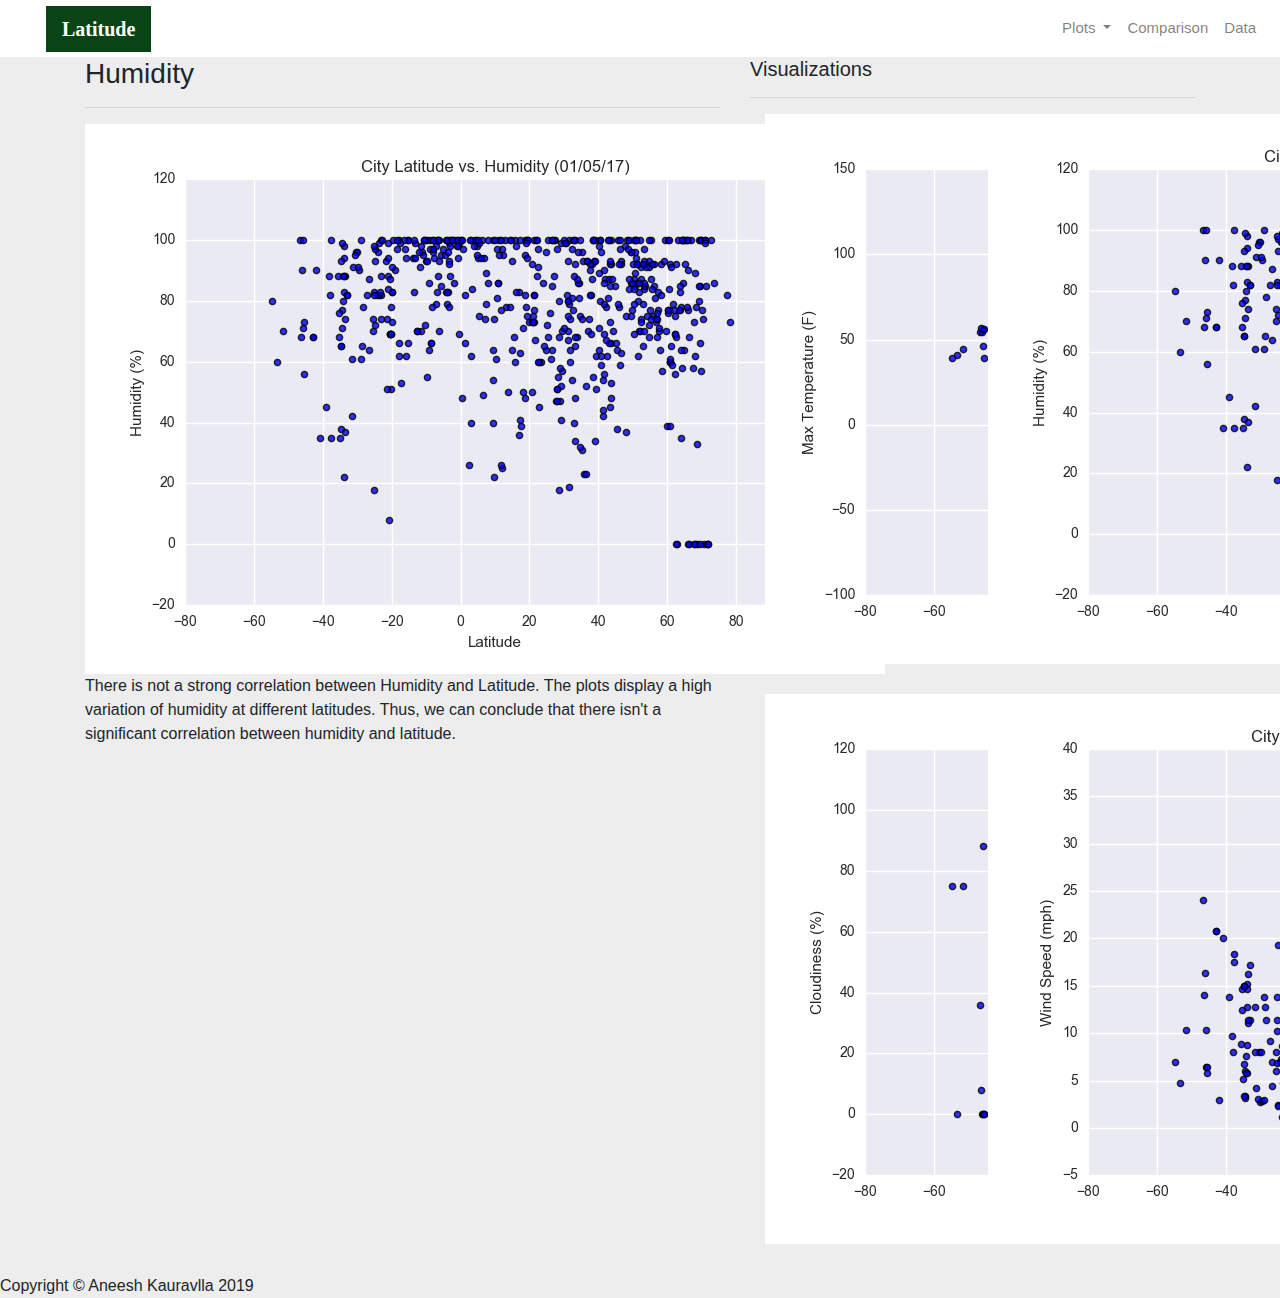
<file: Web-Design-Challenge/humidity .html>
<!DOCTYPE html>
<html>

<head>
  <meta charset="utf-8" />
  <meta http-equiv="X-UA-Compatible" content="IE=edge">
  <title>Bootstrap Visualization Dashboard</title>
  <meta name="viewport" content="width=device-width, initial-scale=1">


  <!-- Bootstrap & CSS link-->
  <link rel="stylesheet" href="https://maxcdn.bootstrapcdn.com/bootstrap/4.0.0/css/bootstrap.min.css" integrity="sha384-Gn5384xqQ1aoWXA+058RXPxPg6fy4IWvTNh0E263XmFcJlSAwiGgFAW/dAiS6JXm"
    crossorigin="anonymous">

  <link rel="stylesheet" type="text/css" href="style.css">

</head>

<body>
  <!-- Nav -->
  <div class="navigation">
    <nav class="navbar navbar-expand-lg navbar-light">
      <a class="navbar-brand" style="background-color: #094414;" href="index.html">Latitude</a>
      <button class="navbar-toggler  border border-white" type="button" data-toggle="collapse" data-target="#navbarNavDropdown"
        aria-controls="navbarNavDropdown" aria-expanded="false" aria-label="Toggle navigation">
        <span class="navbar-toggler-icon"></span>
      </button>
      <div class="collapse navbar-collapse" id="navbarNavDropdown">
        <ul class="navbar-nav ml-auto">
          <li class="nav-item dropdown">
            <a class="nav-link dropdown-toggle" href="#" id="navbarDropdownMenuLink" data-toggle="dropdown"
              aria-haspopup="true" aria-expanded="false">
              Plots
            </a>
            <div class="dropdown-menu" aria-labelledby="navbarDropdownMenuLink">
              <a class="dropdown-item" href="Max_temp.html">Max Temperature</a>
              <a class="dropdown-item active" href="humidity.html">Humidity</a>
              <a class="dropdown-item" href="cloudiness.html">Cloudiness</a>
              <a class="dropdown-item" href="wind_speed.html">Wind Speed</a>
            </div>
          </li>
          <li class="nav-item">
            <a class="nav-link" href="comparisons.html">Comparison</a>
          </li>
          <li class="nav-item">
            <a class="nav-link" href="data.html">Data</a>
          </li>

        </ul>
      </div>
    </nav>
  </div>
  <!-- Content  -->
  <div class="container">
    <div class="row">
      <div class="col-lg-7 col-md-12">
        <!-- LeftBox  -->
        <div class="box">
          <h3 class="title">Humidity</h3>
          <hr>
          <img src="Resources/assets/images/Fig2.png" alt="Humidity Graph">
          <p>There is not a strong correlation between Humidity and Latitude. The plots display a high variation of
            humidity at different latitudes. Thus, we can conclude that there isn't a significant
            correlation between humidity and latitude.</p>
        </div>
      </div>
      <div class="col-lg-5 col-md-12">
        <!-- Right Box -->
        <div class="box">
          <h5 class="title">Visualizations</h5>
          <hr>


          <div class="container">
            <div class="row" style="padding-bottom: 30px;">
              <div class="col-6">
                <a href="Max_temp.html">
                  <img class="panel" src="Resources/assets/images/Fig1.png" alt="Max Temperature Image">
                </a>
              </div>
              <div class="col-6">
                <a href="humidity.html">
                  <img class="panel active" src="Resources/assets/images/Fig2.png" alt="Humidity Graph">
                </a>
              </div>
            </div>

            <div class="row" style="padding-bottom: 30px;">
              <div class="col-6">
                <a href="cloudiness.html">
                  <img class="panel" src="Resources/assets/images/Fig3.png" alt="Cloudiness Graph">
                </a>
              </div>
              <div class="col-6">
                <a href="wind_speed.html">
                  <img class="panel" src="Resources/assets/images/Fig4.png" alt="Wind Speed Graph">
                </a>
              </div>


            </div>
          </div>


        </div>
      </div>
    </div>
  </div>
  <!-- Footer  -->
  <footer>
    <div class="footer">Copyright &copy; Aneesh Kauravlla 2019</div>
  </footer>

  <!-- Bootstrap JS's -->
  <script src="https://code.jquery.com/jquery-3.2.1.slim.min.js" integrity="sha384-KJ3o2DKtIkvYIK3UENzmM7KCkRr/rE9/Qpg6aAZGJwFDMVNA/GpGFF93hXpG5KkN"
    crossorigin="anonymous"></script>
  <script src="https://cdnjs.cloudflare.com/ajax/libs/popper.js/1.12.9/umd/popper.min.js" integrity="sha384-ApNbgh9B+Y1QKtv3Rn7W3mgPxhU9K/ScQsAP7hUibX39j7fakFPskvXusvfa0b4Q"
    crossorigin="anonymous"></script>
  <script src="https://maxcdn.bootstrapcdn.com/bootstrap/4.0.0/js/bootstrap.min.js" integrity="sha384-JZR6Spejh4U02d8jOt6vLEHfe/JQGiRRSQQxSfFWpi1MquVdAyjUar5+76PVCmYl"
    crossorigin="anonymous"></script>

</body>

</html>
</file>
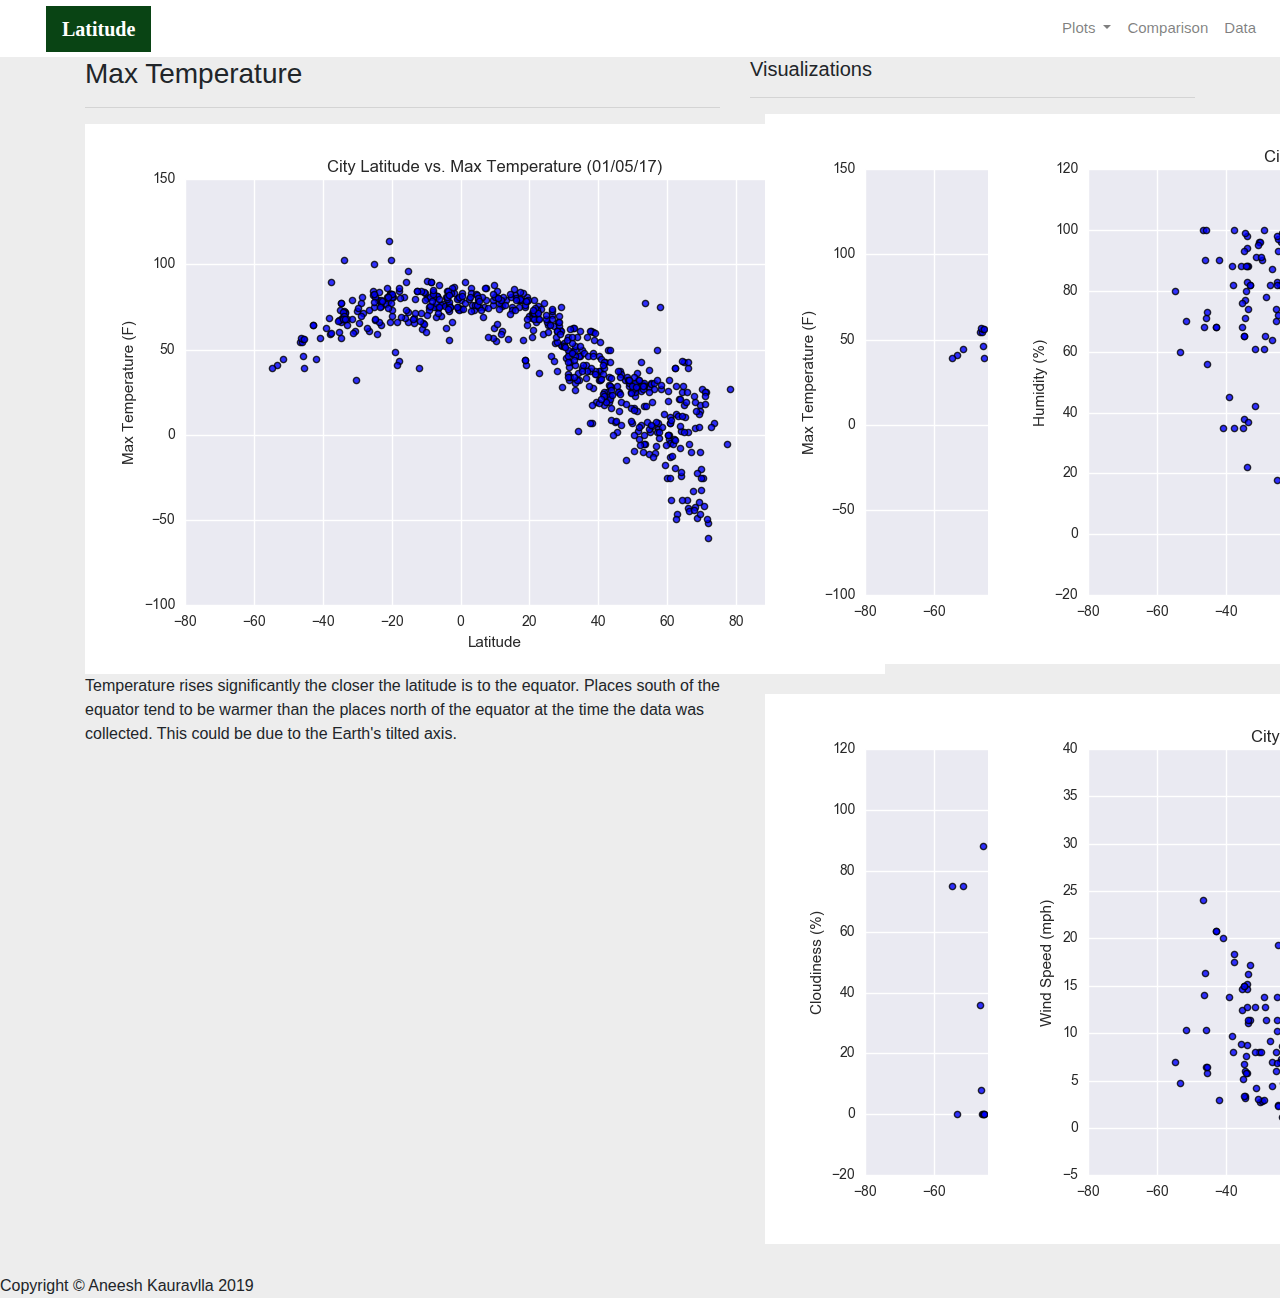
<file: Web-Design-Challenge/Max_temp.html>
<!DOCTYPE html>
<html>

<head>
  <meta charset="utf-8" />
  <meta http-equiv="X-UA-Compatible" content="IE=edge">
  <title>Bootstrap Visualization Dashboard</title>
  <meta name="viewport" content="width=device-width, initial-scale=1">

  <!-- Bootstrap & CSS's links -->
  <link rel="stylesheet" href="https://maxcdn.bootstrapcdn.com/bootstrap/4.0.0/css/bootstrap.min.css" integrity="sha384-Gn5384xqQ1aoWXA+058RXPxPg6fy4IWvTNh0E263XmFcJlSAwiGgFAW/dAiS6JXm"
    crossorigin="anonymous">

  <link rel="stylesheet" type="text/css" href="style.css">

</head>

<body>
  <!-- Nav -->
  <div class="navigation">
    <nav class="navbar navbar-expand-lg navbar-light">
      <a class="navbar-brand" style="background-color: #094414;" href="index.html">Latitude</a>
      <button class="navbar-toggler  border border-white" type="button" data-toggle="collapse" data-target="#navbarNavDropdown"
        aria-controls="navbarNavDropdown" aria-expanded="false" aria-label="Toggle navigation">
        <span class="navbar-toggler-icon"></span>
      </button>
      <div class="collapse navbar-collapse" id="navbarNavDropdown">
        <ul class="navbar-nav ml-auto">
          <li class="nav-item dropdown">
            <a class="nav-link dropdown-toggle" href="#" id="navbarDropdownMenuLink" data-toggle="dropdown"
              aria-haspopup="true" aria-expanded="false">
              Plots
            </a>
            <div class="dropdown-menu" aria-labelledby="navbarDropdownMenuLink">
              <a class="dropdown-item active" href="Max_temp.html">Max Temperature</a>
              <a class="dropdown-item" href="humidity.html">Humidity</a>
              <a class="dropdown-item" href="cloudiness.html">Cloudiness</a>
              <a class="dropdown-item" href="wind_speed.html">Wind Speed</a>
            </div>
          </li>
          <li class="nav-item">
            <a class="nav-link" href="comparisons.html">Comparison</a>
          </li>
          <li class="nav-item">
            <a class="nav-link" href="data.html">Data</a>
          </li>

        </ul>
      </div>
    </nav>
  </div>
  <!-- Content Section -->
  <div class="container">
    <div class="row">
      <div class="col-lg-7 col-md-12">
        <!-- Leftbox  -->
        <div class="box" style="padding-bottom: 5px;">
          <h3 class="title">Max Temperature</h3>
          <hr>
          <img src="Resources/assets/images/Fig1.png" alt="Max Temperature Graph">
          <p>Temperature rises significantly the closer the latitude is to the equator.
            Places south of the equator tend to be warmer than the places north of the equator at the time
            the data was collected. This could be due to the Earth's tilted axis.</p>
        </div>
      </div>
      <div class="col-lg-5 col-md-12">
        <!-- Right Box -->
        <div class="box">
          <h5 class="title">Visualizations</h5>
          <hr>


          <div class="container">
            <div class="row" style="padding-bottom: 30px;">
              <div class="col-6">
                <a href="Max_temp.html">
                  <img class="panel active" src="Resources/assets/images/Fig1.png" alt="Max Temperature Image">
                </a>
              </div>
              <div class="col-6">
                <a href="humidity.html">
                  <img class="panel" src="Resources/assets/images/Fig2.png" alt="Humidity Graph">
                </a>
              </div>
            </div>

            <div class="row" style="padding-bottom: 30px;">
              <div class="col-6">
                <a href="cloudiness.html">
                  <img class="panel" src="Resources/assets/images/Fig3.png" alt="Cloudiness Graph">
                </a>
              </div>
              <div class="col-6">
                <a href="wind_speed.html">
                  <img class="panel" src="Resources/assets/images/Fig4.png" alt="Wind Speed Graph">
                </a>
              </div>


            </div>
          </div>


        </div>
      </div>
    </div>
  </div>
  <!-- Footer -->
  <footer>
    <div class="footer">Copyright &copy; Aneesh Kauravlla 2019</div>
  </footer>

  <!-- Bootstrap JS links -->
  <script src="https://code.jquery.com/jquery-3.2.1.slim.min.js" integrity="sha384-KJ3o2DKtIkvYIK3UENzmM7KCkRr/rE9/Qpg6aAZGJwFDMVNA/GpGFF93hXpG5KkN"
    crossorigin="anonymous"></script>
  <script src="https://cdnjs.cloudflare.com/ajax/libs/popper.js/1.12.9/umd/popper.min.js" integrity="sha384-ApNbgh9B+Y1QKtv3Rn7W3mgPxhU9K/ScQsAP7hUibX39j7fakFPskvXusvfa0b4Q"
    crossorigin="anonymous"></script>
  <script src="https://maxcdn.bootstrapcdn.com/bootstrap/4.0.0/js/bootstrap.min.js" integrity="sha384-JZR6Spejh4U02d8jOt6vLEHfe/JQGiRRSQQxSfFWpi1MquVdAyjUar5+76PVCmYl"
    crossorigin="anonymous"></script>

</body>

</html>
</file>
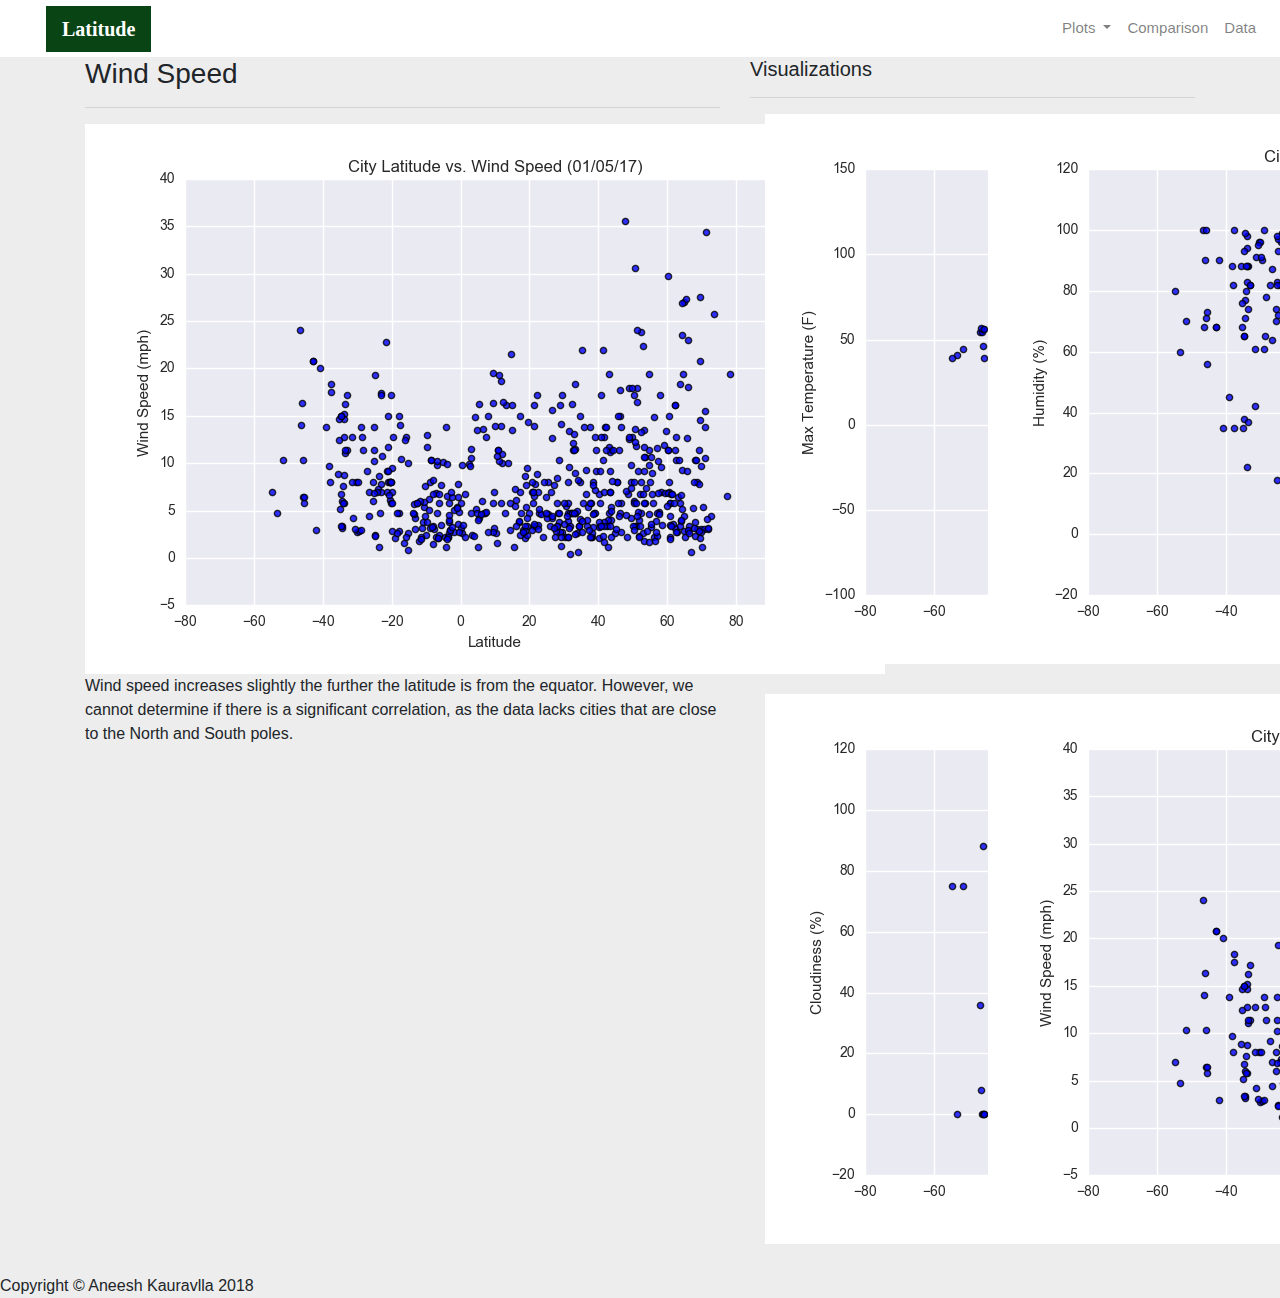
<file: Web-Design-Challenge/wind_speed.html>
<!DOCTYPE html>
<html>

<head>
  <meta charset="utf-8" />
  <meta http-equiv="X-UA-Compatible" content="IE=edge">
  <title>Bootstrap Visualization Dashboard</title>
  <meta name="viewport" content="width=device-width, initial-scale=1">

  <!-- Bootstrap & CSS Links -->
  <link rel="stylesheet" href="https://maxcdn.bootstrapcdn.com/bootstrap/4.0.0/css/bootstrap.min.css" integrity="sha384-Gn5384xqQ1aoWXA+058RXPxPg6fy4IWvTNh0E263XmFcJlSAwiGgFAW/dAiS6JXm"
    crossorigin="anonymous">

  <link rel="stylesheet" type="text/css" href="style.css">
</head>

<body>
  <!-- Nav -->
  <div class="navigation">
    <nav class="navbar navbar-expand-lg navbar-light">
      <a class="navbar-brand" style="background-color: #094414;" href="index.html">Latitude</a>
      <button class="navbar-toggler border border-white" type="button" data-toggle="collapse" data-target="#navbarNavDropdown"
        aria-controls="navbarNavDropdown" aria-expanded="false" aria-label="Toggle navigation">
        <span class="navbar-toggler-icon"></span>
      </button>
      <div class="collapse navbar-collapse" id="navbarNavDropdown">
        <ul class="navbar-nav ml-auto">
          <li class="nav-item dropdown">
            <a class="nav-link dropdown-toggle" href="#" id="navbarDropdownMenuLink" data-toggle="dropdown"
              aria-haspopup="true" aria-expanded="false">
              Plots
            </a>
            <div class="dropdown-menu" aria-labelledby="navbarDropdownMenuLink">
              <a class="dropdown-item" href="Max_temp.html">Max Temperature</a>
              <a class="dropdown-item" href="humidity.html">Humidity</a>
              <a class="dropdown-item" href="cloudiness.html">Cloudiness</a>
              <a class="dropdown-item active" href="wind_speed.html">Wind Speed</a>
            </div>
          </li>
          <li class="nav-item">
            <a class="nav-link" href="comparisons.html">Comparison</a>
          </li>
          <li class="nav-item">
            <a class="nav-link" href="data.html">Data</a>
          </li>

        </ul>
      </div>
    </nav>
  </div>
  <!-- Content -->
  <div class="container">
    <div class="row">
      <div class="col-lg-7 col-md-12">
        <!-- Left Box  -->
        <div class="box">
          <h3 class="title">Wind Speed</h3>
          <hr>
          <img src="Resources/assets/images/Fig4.png" alt="Wind Speed Graph">
          <p>Wind speed increases slightly the further the latitude is from the equator. However, we cannot
            determine if there is a significant correlation, as the data lacks cities that are close to the
            North and South poles.</p>
        </div>
      </div>
      <div class="col-lg-5 col-md-12">
        <!-- Right Box -->
        <div class="box">
          <h5 class="title">Visualizations</h5>
          <hr>
          <div class="container">
            <div class="row" style="padding-bottom: 30px;">
              <div class="col-6">
                <a href="Max_temp.html">
                  <img class="panel" src="Resources/assets/images/Fig1.png" alt="Max Temperature Image">
                </a>
              </div>
              <div class="col-6">
                <a href="humidity.html">
                  <img class="panel" src="Resources/assets/images/Fig2.png" alt="Humidity Graph">
                </a>
              </div>
            </div>
            <div class="row" style="padding-bottom: 30px;">
              <div class="col-6">
                <a href="cloudiness.html">
                  <img class="panel" src="Resources/assets/images/Fig3.png" alt="Cloudiness Graph">
                </a>
              </div>
              <div class="col-6">
                <a href="wind_speed.html">
                  <img class="panel active" src="Resources/assets/images/Fig4.png" alt="Wind Speed Graph">
                </a>
              </div>
            </div>
          </div>
        </div>
      </div>
    </div>
  </div>
  <!-- Footer -->
  <footer>
    <div class="footer">Copyright &copy; Aneesh Kauravlla 2018</div>
  </footer>

  <!-- Bootstrap JS Links -->
  <script src="https://code.jquery.com/jquery-3.2.1.slim.min.js" integrity="sha384-KJ3o2DKtIkvYIK3UENzmM7KCkRr/rE9/Qpg6aAZGJwFDMVNA/GpGFF93hXpG5KkN"
    crossorigin="anonymous"></script>
  <script src="https://cdnjs.cloudflare.com/ajax/libs/popper.js/1.12.9/umd/popper.min.js" integrity="sha384-ApNbgh9B+Y1QKtv3Rn7W3mgPxhU9K/ScQsAP7hUibX39j7fakFPskvXusvfa0b4Q"
    crossorigin="anonymous"></script>
  <script src="https://maxcdn.bootstrapcdn.com/bootstrap/4.0.0/js/bootstrap.min.js" integrity="sha384-JZR6Spejh4U02d8jOt6vLEHfe/JQGiRRSQQxSfFWpi1MquVdAyjUar5+76PVCmYl"
    crossorigin="anonymous"></script>
</body>

</html>
</file>
<file: Web-Design-Challenge/style.css>
/* Style Elements */

/* Body */
body{
    background-color: #EDEDED; 
}
/* Navbar */
.navbar{
    max-height: 57px; 
}
.navigation .navbar-brand{
    color: white; 
    margin-left: 30px; 
    padding: inherit; 
    font-weight: bold; 
    background-color: #094414;
    font-family: Georgia, 'Times New Roman', Times, serif;
}
.navbar{
    background-color: white; 
    font-size: 15px; 
}
.active, .dropdown-menu .dropdown-item:active a:hover{
    background-color:#E7E7E7!important; 
}
.dropdown-item{
    color: #6D8092 !important; 
}
.dropdown .dropdown-menu .dropdown-item:active, .dropdown .dropdown-menu .dropdown-item:hover{
    background-color:#E7E7E7 !important; 
}
a{
    color: #6D8092;
    font-size: 15px; 
}
.nav-link:hover{
    background-color:#E7E7E7 !important;
   }

.navbar-brand:hover{
color: rgb(175, 175, 175) !important;
}

/* Media Queries */
@media(max-width: 992px){
    .navbar-expand-lg{
    background-color: #094414 !important;
    }
    .navbar{
        max-height: none; 
        padding: inherit;
    }
    .navbar div{
        margin: inherit; 
        background-color: white;  
    }
    .navbar-brand{
        padding: 10px !important; 
    }
    
    button{
        margin-right: 30px; 
    }
    button:focus {
    
        outline: 1px dotted;
        outline: 5px auto -webkit-focusring-color;
        
        }

/* Img */
img{
    width:100% !important;
    height:100% !important;
}
.active, .panel:hover{
    border-color:#094414;
    border-style: solid; 
    
}
.vizualization{
    width:50% !important;
    height:50% !important;
}

/* Title */
.title{
    color: #094414;  
    font-family: Georgia, 'Times New Roman', Times, serif;
    font-weight: bolder; 
    padding-top: 25px; 
}
/* Paragraph */
p{
 color: #6D8092;
 font-family: Arial, Helvetica, sans-serif;
 font-size: 17px; 
}
/* Box Class */
.box {
    margin-top: 60px; 
    margin-bottom: 62px; 
    padding: 10px 20px 15px; 
    color:black;
    background-color: white; 

  }
/* Table */
  .table{
    font-size: 15px; 
    border-top-color: white !important; 
}
/* Footer */
footer{
background-color: #666666; 
border-top-style: solid; 
border-top-width: 5px; 
border-top-color: #094414;
color: white; 
min-height: 55px; 
font-family: Arial, Helvetica, sans-serif;
font-size: 15px; 
text-align: center; 
position: fixed;
left: 0;
bottom: 0;
width: 100%;
padding-top: 15px; 
}

}
</file>
